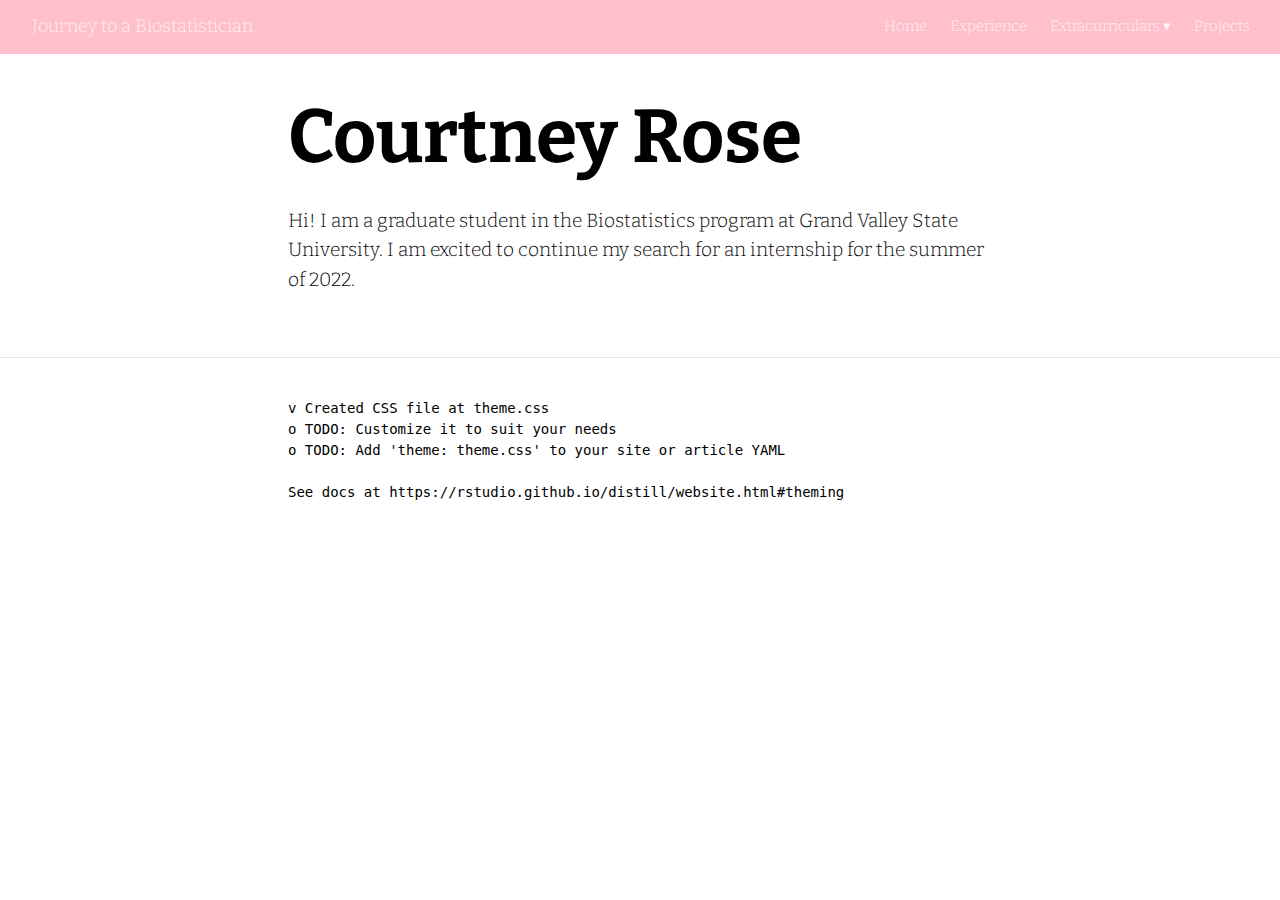
<file: docs/index.html>
<!DOCTYPE html>

<html xmlns="http://www.w3.org/1999/xhtml" lang="" xml:lang="">

<head>
  <meta charset="utf-8"/>
  <meta name="viewport" content="width=device-width, initial-scale=1"/>
  <meta http-equiv="X-UA-Compatible" content="IE=Edge,chrome=1"/>
  <meta name="generator" content="distill" />

  <style type="text/css">
  /* Hide doc at startup (prevent jankiness while JS renders/transforms) */
  body {
    visibility: hidden;
  }
  </style>

 <!--radix_placeholder_import_source-->
 <!--/radix_placeholder_import_source-->

<style type="text/css">code{white-space: pre;}</style>
<style type="text/css" data-origin="pandoc">
pre > code.sourceCode { white-space: pre; position: relative; }
pre > code.sourceCode > span { display: inline-block; line-height: 1.25; }
pre > code.sourceCode > span:empty { height: 1.2em; }
.sourceCode { overflow: visible; }
code.sourceCode > span { color: inherit; text-decoration: inherit; }
div.sourceCode { margin: 1em 0; }
pre.sourceCode { margin: 0; }
@media screen {
div.sourceCode { overflow: auto; }
}
@media print {
pre > code.sourceCode { white-space: pre-wrap; }
pre > code.sourceCode > span { text-indent: -5em; padding-left: 5em; }
}
pre.numberSource code
  { counter-reset: source-line 0; }
pre.numberSource code > span
  { position: relative; left: -4em; counter-increment: source-line; }
pre.numberSource code > span > a:first-child::before
  { content: counter(source-line);
    position: relative; left: -1em; text-align: right; vertical-align: baseline;
    border: none; display: inline-block;
    -webkit-touch-callout: none; -webkit-user-select: none;
    -khtml-user-select: none; -moz-user-select: none;
    -ms-user-select: none; user-select: none;
    padding: 0 4px; width: 4em;
    color: #aaaaaa;
  }
pre.numberSource { margin-left: 3em; border-left: 1px solid #aaaaaa;  padding-left: 4px; }
div.sourceCode
  {   }
@media screen {
pre > code.sourceCode > span > a:first-child::before { text-decoration: underline; }
}
code span.al { color: #ad0000; } /* Alert */
code span.an { color: #5e5e5e; } /* Annotation */
code span.at { color: #20794d; } /* Attribute */
code span.bn { color: #ad0000; } /* BaseN */
code span.bu { } /* BuiltIn */
code span.cf { color: #007ba5; } /* ControlFlow */
code span.ch { color: #20794d; } /* Char */
code span.cn { color: #8f5902; } /* Constant */
code span.co { color: #5e5e5e; } /* Comment */
code span.cv { color: #5e5e5e; font-style: italic; } /* CommentVar */
code span.do { color: #5e5e5e; font-style: italic; } /* Documentation */
code span.dt { color: #ad0000; } /* DataType */
code span.dv { color: #ad0000; } /* DecVal */
code span.er { color: #ad0000; } /* Error */
code span.ex { } /* Extension */
code span.fl { color: #ad0000; } /* Float */
code span.fu { color: #4758ab; } /* Function */
code span.im { } /* Import */
code span.in { color: #5e5e5e; } /* Information */
code span.kw { color: #007ba5; } /* Keyword */
code span.op { color: #5e5e5e; } /* Operator */
code span.ot { color: #007ba5; } /* Other */
code span.pp { color: #ad0000; } /* Preprocessor */
code span.sc { color: #20794d; } /* SpecialChar */
code span.ss { color: #20794d; } /* SpecialString */
code span.st { color: #20794d; } /* String */
code span.va { color: #111111; } /* Variable */
code span.vs { color: #20794d; } /* VerbatimString */
code span.wa { color: #5e5e5e; font-style: italic; } /* Warning */
</style>

  <!--radix_placeholder_meta_tags-->
  <title>Journey to a Biostatistician: Courtney Rose</title>

  <meta property="description" itemprop="description" content="Hi! I am a graduate student in the Biostatistics program at Grand Valley State University. I am excited to continue my search for an internship for the summer of 2022."/>



  <!--  https://developers.facebook.com/docs/sharing/webmasters#markup -->
  <meta property="og:title" content="Journey to a Biostatistician: Courtney Rose"/>
  <meta property="og:type" content="article"/>
  <meta property="og:description" content="Hi! I am a graduate student in the Biostatistics program at Grand Valley State University. I am excited to continue my search for an internship for the summer of 2022."/>
  <meta property="og:locale" content="en_US"/>
  <meta property="og:site_name" content="Journey to a Biostatistician"/>

  <!--  https://dev.twitter.com/cards/types/summary -->
  <meta property="twitter:card" content="summary"/>
  <meta property="twitter:title" content="Journey to a Biostatistician: Courtney Rose"/>
  <meta property="twitter:description" content="Hi! I am a graduate student in the Biostatistics program at Grand Valley State University. I am excited to continue my search for an internship for the summer of 2022."/>

  <!--/radix_placeholder_meta_tags-->
  <!--radix_placeholder_rmarkdown_metadata-->

  <script type="text/json" id="radix-rmarkdown-metadata">
  {"type":"list","attributes":{"names":{"type":"character","attributes":{},"value":["title","description","site"]}},"value":[{"type":"character","attributes":{},"value":["Courtney Rose"]},{"type":"character","attributes":{},"value":["Hi! I am a graduate student in the Biostatistics program at Grand Valley State University. I am excited to continue my search for an internship for the summer of 2022.\n"]},{"type":"character","attributes":{},"value":["distill::distill_website"]}]}
  </script>
  <!--/radix_placeholder_rmarkdown_metadata-->
  <!--radix_placeholder_navigation_in_header-->
  <meta name="distill:offset" content=""/>

  <script type="application/javascript">

    window.headroom_prevent_pin = false;

    window.document.addEventListener("DOMContentLoaded", function (event) {

      // initialize headroom for banner
      var header = $('header').get(0);
      var headerHeight = header.offsetHeight;
      var headroom = new Headroom(header, {
        tolerance: 5,
        onPin : function() {
          if (window.headroom_prevent_pin) {
            window.headroom_prevent_pin = false;
            headroom.unpin();
          }
        }
      });
      headroom.init();
      if(window.location.hash)
        headroom.unpin();
      $(header).addClass('headroom--transition');

      // offset scroll location for banner on hash change
      // (see: https://github.com/WickyNilliams/headroom.js/issues/38)
      window.addEventListener("hashchange", function(event) {
        window.scrollTo(0, window.pageYOffset - (headerHeight + 25));
      });

      // responsive menu
      $('.distill-site-header').each(function(i, val) {
        var topnav = $(this);
        var toggle = topnav.find('.nav-toggle');
        toggle.on('click', function() {
          topnav.toggleClass('responsive');
        });
      });

      // nav dropdowns
      $('.nav-dropbtn').click(function(e) {
        $(this).next('.nav-dropdown-content').toggleClass('nav-dropdown-active');
        $(this).parent().siblings('.nav-dropdown')
           .children('.nav-dropdown-content').removeClass('nav-dropdown-active');
      });
      $("body").click(function(e){
        $('.nav-dropdown-content').removeClass('nav-dropdown-active');
      });
      $(".nav-dropdown").click(function(e){
        e.stopPropagation();
      });
    });
  </script>

  <style type="text/css">

  /* Theme (user-documented overrideables for nav appearance) */

  .distill-site-nav {
    color: rgba(255, 255, 255, 0.8);
    background-color: #0F2E3D;
    font-size: 15px;
    font-weight: 300;
  }

  .distill-site-nav a {
    color: inherit;
    text-decoration: none;
  }

  .distill-site-nav a:hover {
    color: white;
  }

  @media print {
    .distill-site-nav {
      display: none;
    }
  }

  .distill-site-header {

  }

  .distill-site-footer {

  }


  /* Site Header */

  .distill-site-header {
    width: 100%;
    box-sizing: border-box;
    z-index: 3;
  }

  .distill-site-header .nav-left {
    display: inline-block;
    margin-left: 8px;
  }

  @media screen and (max-width: 768px) {
    .distill-site-header .nav-left {
      margin-left: 0;
    }
  }


  .distill-site-header .nav-right {
    float: right;
    margin-right: 8px;
  }

  .distill-site-header a,
  .distill-site-header .title {
    display: inline-block;
    text-align: center;
    padding: 14px 10px 14px 10px;
  }

  .distill-site-header .title {
    font-size: 18px;
    min-width: 150px;
  }

  .distill-site-header .logo {
    padding: 0;
  }

  .distill-site-header .logo img {
    display: none;
    max-height: 20px;
    width: auto;
    margin-bottom: -4px;
  }

  .distill-site-header .nav-image img {
    max-height: 18px;
    width: auto;
    display: inline-block;
    margin-bottom: -3px;
  }



  @media screen and (min-width: 1000px) {
    .distill-site-header .logo img {
      display: inline-block;
    }
    .distill-site-header .nav-left {
      margin-left: 20px;
    }
    .distill-site-header .nav-right {
      margin-right: 20px;
    }
    .distill-site-header .title {
      padding-left: 12px;
    }
  }


  .distill-site-header .nav-toggle {
    display: none;
  }

  .nav-dropdown {
    display: inline-block;
    position: relative;
  }

  .nav-dropdown .nav-dropbtn {
    border: none;
    outline: none;
    color: rgba(255, 255, 255, 0.8);
    padding: 16px 10px;
    background-color: transparent;
    font-family: inherit;
    font-size: inherit;
    font-weight: inherit;
    margin: 0;
    margin-top: 1px;
    z-index: 2;
  }

  .nav-dropdown-content {
    display: none;
    position: absolute;
    background-color: white;
    min-width: 200px;
    border: 1px solid rgba(0,0,0,0.15);
    border-radius: 4px;
    box-shadow: 0px 8px 16px 0px rgba(0,0,0,0.1);
    z-index: 1;
    margin-top: 2px;
    white-space: nowrap;
    padding-top: 4px;
    padding-bottom: 4px;
  }

  .nav-dropdown-content hr {
    margin-top: 4px;
    margin-bottom: 4px;
    border: none;
    border-bottom: 1px solid rgba(0, 0, 0, 0.1);
  }

  .nav-dropdown-active {
    display: block;
  }

  .nav-dropdown-content a, .nav-dropdown-content .nav-dropdown-header {
    color: black;
    padding: 6px 24px;
    text-decoration: none;
    display: block;
    text-align: left;
  }

  .nav-dropdown-content .nav-dropdown-header {
    display: block;
    padding: 5px 24px;
    padding-bottom: 0;
    text-transform: uppercase;
    font-size: 14px;
    color: #999999;
    white-space: nowrap;
  }

  .nav-dropdown:hover .nav-dropbtn {
    color: white;
  }

  .nav-dropdown-content a:hover {
    background-color: #ddd;
    color: black;
  }

  .nav-right .nav-dropdown-content {
    margin-left: -45%;
    right: 0;
  }

  @media screen and (max-width: 768px) {
    .distill-site-header a, .distill-site-header .nav-dropdown  {display: none;}
    .distill-site-header a.nav-toggle {
      float: right;
      display: block;
    }
    .distill-site-header .title {
      margin-left: 0;
    }
    .distill-site-header .nav-right {
      margin-right: 0;
    }
    .distill-site-header {
      overflow: hidden;
    }
    .nav-right .nav-dropdown-content {
      margin-left: 0;
    }
  }


  @media screen and (max-width: 768px) {
    .distill-site-header.responsive {position: relative; min-height: 500px; }
    .distill-site-header.responsive a.nav-toggle {
      position: absolute;
      right: 0;
      top: 0;
    }
    .distill-site-header.responsive a,
    .distill-site-header.responsive .nav-dropdown {
      display: block;
      text-align: left;
    }
    .distill-site-header.responsive .nav-left,
    .distill-site-header.responsive .nav-right {
      width: 100%;
    }
    .distill-site-header.responsive .nav-dropdown {float: none;}
    .distill-site-header.responsive .nav-dropdown-content {position: relative;}
    .distill-site-header.responsive .nav-dropdown .nav-dropbtn {
      display: block;
      width: 100%;
      text-align: left;
    }
  }

  /* Site Footer */

  .distill-site-footer {
    width: 100%;
    overflow: hidden;
    box-sizing: border-box;
    z-index: 3;
    margin-top: 30px;
    padding-top: 30px;
    padding-bottom: 30px;
    text-align: center;
  }

  /* Headroom */

  d-title {
    padding-top: 6rem;
  }

  @media print {
    d-title {
      padding-top: 4rem;
    }
  }

  .headroom {
    z-index: 1000;
    position: fixed;
    top: 0;
    left: 0;
    right: 0;
  }

  .headroom--transition {
    transition: all .4s ease-in-out;
  }

  .headroom--unpinned {
    top: -100px;
  }

  .headroom--pinned {
    top: 0;
  }

  /* adjust viewport for navbar height */
  /* helps vertically center bootstrap (non-distill) content */
  .min-vh-100 {
    min-height: calc(100vh - 100px) !important;
  }

  </style>

  <script src="site_libs/jquery-1.11.3/jquery.min.js"></script>
  <link href="site_libs/font-awesome-5.1.0/css/all.css" rel="stylesheet"/>
  <link href="site_libs/font-awesome-5.1.0/css/v4-shims.css" rel="stylesheet"/>
  <script src="site_libs/headroom-0.9.4/headroom.min.js"></script>
  <script src="site_libs/autocomplete-0.37.1/autocomplete.min.js"></script>
  <script src="site_libs/fuse-6.4.1/fuse.min.js"></script>

  <script type="application/javascript">

  function getMeta(metaName) {
    var metas = document.getElementsByTagName('meta');
    for (let i = 0; i < metas.length; i++) {
      if (metas[i].getAttribute('name') === metaName) {
        return metas[i].getAttribute('content');
      }
    }
    return '';
  }

  function offsetURL(url) {
    var offset = getMeta('distill:offset');
    return offset ? offset + '/' + url : url;
  }

  function createFuseIndex() {

    // create fuse index
    var options = {
      keys: [
        { name: 'title', weight: 20 },
        { name: 'categories', weight: 15 },
        { name: 'description', weight: 10 },
        { name: 'contents', weight: 5 },
      ],
      ignoreLocation: true,
      threshold: 0
    };
    var fuse = new window.Fuse([], options);

    // fetch the main search.json
    return fetch(offsetURL('search.json'))
      .then(function(response) {
        if (response.status == 200) {
          return response.json().then(function(json) {
            // index main articles
            json.articles.forEach(function(article) {
              fuse.add(article);
            });
            // download collections and index their articles
            return Promise.all(json.collections.map(function(collection) {
              return fetch(offsetURL(collection)).then(function(response) {
                if (response.status === 200) {
                  return response.json().then(function(articles) {
                    articles.forEach(function(article) {
                      fuse.add(article);
                    });
                  })
                } else {
                  return Promise.reject(
                    new Error('Unexpected status from search index request: ' +
                              response.status)
                  );
                }
              });
            })).then(function() {
              return fuse;
            });
          });

        } else {
          return Promise.reject(
            new Error('Unexpected status from search index request: ' +
                        response.status)
          );
        }
      });
  }

  window.document.addEventListener("DOMContentLoaded", function (event) {

    // get search element (bail if we don't have one)
    var searchEl = window.document.getElementById('distill-search');
    if (!searchEl)
      return;

    createFuseIndex()
      .then(function(fuse) {

        // make search box visible
        searchEl.classList.remove('hidden');

        // initialize autocomplete
        var options = {
          autoselect: true,
          hint: false,
          minLength: 2,
        };
        window.autocomplete(searchEl, options, [{
          source: function(query, callback) {
            const searchOptions = {
              isCaseSensitive: false,
              shouldSort: true,
              minMatchCharLength: 2,
              limit: 10,
            };
            var results = fuse.search(query, searchOptions);
            callback(results
              .map(function(result) { return result.item; })
            );
          },
          templates: {
            suggestion: function(suggestion) {
              var img = suggestion.preview && Object.keys(suggestion.preview).length > 0
                ? `<img src="${offsetURL(suggestion.preview)}"</img>`
                : '';
              var html = `
                <div class="search-item">
                  <h3>${suggestion.title}</h3>
                  <div class="search-item-description">
                    ${suggestion.description || ''}
                  </div>
                  <div class="search-item-preview">
                    ${img}
                  </div>
                </div>
              `;
              return html;
            }
          }
        }]).on('autocomplete:selected', function(event, suggestion) {
          window.location.href = offsetURL(suggestion.path);
        });
        // remove inline display style on autocompleter (we want to
        // manage responsive display via css)
        $('.algolia-autocomplete').css("display", "");
      })
      .catch(function(error) {
        console.log(error);
      });

  });

  </script>

  <style type="text/css">

  .nav-search {
    font-size: x-small;
  }

  /* Algolioa Autocomplete */

  .algolia-autocomplete {
    display: inline-block;
    margin-left: 10px;
    vertical-align: sub;
    background-color: white;
    color: black;
    padding: 6px;
    padding-top: 8px;
    padding-bottom: 0;
    border-radius: 6px;
    border: 1px #0F2E3D solid;
    width: 180px;
  }


  @media screen and (max-width: 768px) {
    .distill-site-nav .algolia-autocomplete {
      display: none;
      visibility: hidden;
    }
    .distill-site-nav.responsive .algolia-autocomplete {
      display: inline-block;
      visibility: visible;
    }
    .distill-site-nav.responsive .algolia-autocomplete .aa-dropdown-menu {
      margin-left: 0;
      width: 400px;
      max-height: 400px;
    }
  }

  .algolia-autocomplete .aa-input, .algolia-autocomplete .aa-hint {
    width: 90%;
    outline: none;
    border: none;
  }

  .algolia-autocomplete .aa-hint {
    color: #999;
  }
  .algolia-autocomplete .aa-dropdown-menu {
    width: 550px;
    max-height: 70vh;
    overflow-x: visible;
    overflow-y: scroll;
    padding: 5px;
    margin-top: 3px;
    margin-left: -150px;
    background-color: #fff;
    border-radius: 5px;
    border: 1px solid #999;
    border-top: none;
  }

  .algolia-autocomplete .aa-dropdown-menu .aa-suggestion {
    cursor: pointer;
    padding: 5px 4px;
    border-bottom: 1px solid #eee;
  }

  .algolia-autocomplete .aa-dropdown-menu .aa-suggestion:last-of-type {
    border-bottom: none;
    margin-bottom: 2px;
  }

  .algolia-autocomplete .aa-dropdown-menu .aa-suggestion .search-item {
    overflow: hidden;
    font-size: 0.8em;
    line-height: 1.4em;
  }

  .algolia-autocomplete .aa-dropdown-menu .aa-suggestion .search-item h3 {
    font-size: 1rem;
    margin-block-start: 0;
    margin-block-end: 5px;
  }

  .algolia-autocomplete .aa-dropdown-menu .aa-suggestion .search-item-description {
    display: inline-block;
    overflow: hidden;
    height: 2.8em;
    width: 80%;
    margin-right: 4%;
  }

  .algolia-autocomplete .aa-dropdown-menu .aa-suggestion .search-item-preview {
    display: inline-block;
    width: 15%;
  }

  .algolia-autocomplete .aa-dropdown-menu .aa-suggestion .search-item-preview img {
    height: 3em;
    width: auto;
    display: none;
  }

  .algolia-autocomplete .aa-dropdown-menu .aa-suggestion .search-item-preview img[src] {
    display: initial;
  }

  .algolia-autocomplete .aa-dropdown-menu .aa-suggestion.aa-cursor {
    background-color: #eee;
  }
  .algolia-autocomplete .aa-dropdown-menu .aa-suggestion em {
    font-weight: bold;
    font-style: normal;
  }

  </style>


  <!--/radix_placeholder_navigation_in_header-->
  <!--radix_placeholder_distill-->

  <style type="text/css">

  body {
    background-color: white;
  }

  .pandoc-table {
    width: 100%;
  }

  .pandoc-table>caption {
    margin-bottom: 10px;
  }

  .pandoc-table th:not([align]) {
    text-align: left;
  }

  .pagedtable-footer {
    font-size: 15px;
  }

  d-byline .byline {
    grid-template-columns: 2fr 2fr;
  }

  d-byline .byline h3 {
    margin-block-start: 1.5em;
  }

  d-byline .byline .authors-affiliations h3 {
    margin-block-start: 0.5em;
  }

  .authors-affiliations .orcid-id {
    width: 16px;
    height:16px;
    margin-left: 4px;
    margin-right: 4px;
    vertical-align: middle;
    padding-bottom: 2px;
  }

  d-title .dt-tags {
    margin-top: 1em;
    grid-column: text;
  }

  .dt-tags .dt-tag {
    text-decoration: none;
    display: inline-block;
    color: rgba(0,0,0,0.6);
    padding: 0em 0.4em;
    margin-right: 0.5em;
    margin-bottom: 0.4em;
    font-size: 70%;
    border: 1px solid rgba(0,0,0,0.2);
    border-radius: 3px;
    text-transform: uppercase;
    font-weight: 500;
  }

  d-article table.gt_table td,
  d-article table.gt_table th {
    border-bottom: none;
  }

  .html-widget {
    margin-bottom: 2.0em;
  }

  .l-screen-inset {
    padding-right: 16px;
  }

  .l-screen .caption {
    margin-left: 10px;
  }

  .shaded {
    background: rgb(247, 247, 247);
    padding-top: 20px;
    padding-bottom: 20px;
    border-top: 1px solid rgba(0, 0, 0, 0.1);
    border-bottom: 1px solid rgba(0, 0, 0, 0.1);
  }

  .shaded .html-widget {
    margin-bottom: 0;
    border: 1px solid rgba(0, 0, 0, 0.1);
  }

  .shaded .shaded-content {
    background: white;
  }

  .text-output {
    margin-top: 0;
    line-height: 1.5em;
  }

  .hidden {
    display: none !important;
  }

  d-article {
    padding-top: 2.5rem;
    padding-bottom: 30px;
  }

  d-appendix {
    padding-top: 30px;
  }

  d-article>p>img {
    width: 100%;
  }

  d-article h2 {
    margin: 1rem 0 1.5rem 0;
  }

  d-article h3 {
    margin-top: 1.5rem;
  }

  d-article iframe {
    border: 1px solid rgba(0, 0, 0, 0.1);
    margin-bottom: 2.0em;
    width: 100%;
  }

  /* Tweak code blocks */

  d-article div.sourceCode code,
  d-article pre code {
    font-family: Consolas, Monaco, 'Andale Mono', 'Ubuntu Mono', monospace;
  }

  d-article pre,
  d-article div.sourceCode,
  d-article div.sourceCode pre {
    overflow: auto;
  }

  d-article div.sourceCode {
    background-color: white;
  }

  d-article div.sourceCode pre {
    padding-left: 10px;
    font-size: 12px;
    border-left: 2px solid rgba(0,0,0,0.1);
  }

  d-article pre {
    font-size: 12px;
    color: black;
    background: none;
    margin-top: 0;
    text-align: left;
    white-space: pre;
    word-spacing: normal;
    word-break: normal;
    word-wrap: normal;
    line-height: 1.5;

    -moz-tab-size: 4;
    -o-tab-size: 4;
    tab-size: 4;

    -webkit-hyphens: none;
    -moz-hyphens: none;
    -ms-hyphens: none;
    hyphens: none;
  }

  d-article pre a {
    border-bottom: none;
  }

  d-article pre a:hover {
    border-bottom: none;
    text-decoration: underline;
  }

  d-article details {
    grid-column: text;
    margin-bottom: 0.8em;
  }

  @media(min-width: 768px) {

  d-article pre,
  d-article div.sourceCode,
  d-article div.sourceCode pre {
    overflow: visible !important;
  }

  d-article div.sourceCode pre {
    padding-left: 18px;
    font-size: 14px;
  }

  d-article pre {
    font-size: 14px;
  }

  }

  figure img.external {
    background: white;
    border: 1px solid rgba(0, 0, 0, 0.1);
    box-shadow: 0 1px 8px rgba(0, 0, 0, 0.1);
    padding: 18px;
    box-sizing: border-box;
  }

  /* CSS for d-contents */

  .d-contents {
    grid-column: text;
    color: rgba(0,0,0,0.8);
    font-size: 0.9em;
    padding-bottom: 1em;
    margin-bottom: 1em;
    padding-bottom: 0.5em;
    margin-bottom: 1em;
    padding-left: 0.25em;
    justify-self: start;
  }

  @media(min-width: 1000px) {
    .d-contents.d-contents-float {
      height: 0;
      grid-column-start: 1;
      grid-column-end: 4;
      justify-self: center;
      padding-right: 3em;
      padding-left: 2em;
    }
  }

  .d-contents nav h3 {
    font-size: 18px;
    margin-top: 0;
    margin-bottom: 1em;
  }

  .d-contents li {
    list-style-type: none
  }

  .d-contents nav > ul {
    padding-left: 0;
  }

  .d-contents ul {
    padding-left: 1em
  }

  .d-contents nav ul li {
    margin-top: 0.6em;
    margin-bottom: 0.2em;
  }

  .d-contents nav a {
    font-size: 13px;
    border-bottom: none;
    text-decoration: none
    color: rgba(0, 0, 0, 0.8);
  }

  .d-contents nav a:hover {
    text-decoration: underline solid rgba(0, 0, 0, 0.6)
  }

  .d-contents nav > ul > li > a {
    font-weight: 600;
  }

  .d-contents nav > ul > li > ul {
    font-weight: inherit;
  }

  .d-contents nav > ul > li > ul > li {
    margin-top: 0.2em;
  }


  .d-contents nav ul {
    margin-top: 0;
    margin-bottom: 0.25em;
  }

  .d-article-with-toc h2:nth-child(2) {
    margin-top: 0;
  }


  /* Figure */

  .figure {
    position: relative;
    margin-bottom: 2.5em;
    margin-top: 1.5em;
  }

  .figure img {
    width: 100%;
  }

  .figure .caption {
    color: rgba(0, 0, 0, 0.6);
    font-size: 12px;
    line-height: 1.5em;
  }

  .figure img.external {
    background: white;
    border: 1px solid rgba(0, 0, 0, 0.1);
    box-shadow: 0 1px 8px rgba(0, 0, 0, 0.1);
    padding: 18px;
    box-sizing: border-box;
  }

  .figure .caption a {
    color: rgba(0, 0, 0, 0.6);
  }

  .figure .caption b,
  .figure .caption strong, {
    font-weight: 600;
    color: rgba(0, 0, 0, 1.0);
  }

  /* Citations */

  d-article .citation {
    color: inherit;
    cursor: inherit;
  }

  div.hanging-indent{
    margin-left: 1em; text-indent: -1em;
  }

  /* Citation hover box */

  .tippy-box[data-theme~=light-border] {
    background-color: rgba(250, 250, 250, 0.95);
  }

  .tippy-content > p {
    margin-bottom: 0;
    padding: 2px;
  }


  /* Tweak 1000px media break to show more text */

  @media(min-width: 1000px) {
    .base-grid,
    distill-header,
    d-title,
    d-abstract,
    d-article,
    d-appendix,
    distill-appendix,
    d-byline,
    d-footnote-list,
    d-citation-list,
    distill-footer {
      grid-template-columns: [screen-start] 1fr [page-start kicker-start] 80px [middle-start] 50px [text-start kicker-end] 65px 65px 65px 65px 65px 65px 65px 65px [text-end gutter-start] 65px [middle-end] 65px [page-end gutter-end] 1fr [screen-end];
      grid-column-gap: 16px;
    }

    .grid {
      grid-column-gap: 16px;
    }

    d-article {
      font-size: 1.06rem;
      line-height: 1.7em;
    }
    figure .caption, .figure .caption, figure figcaption {
      font-size: 13px;
    }
  }

  @media(min-width: 1180px) {
    .base-grid,
    distill-header,
    d-title,
    d-abstract,
    d-article,
    d-appendix,
    distill-appendix,
    d-byline,
    d-footnote-list,
    d-citation-list,
    distill-footer {
      grid-template-columns: [screen-start] 1fr [page-start kicker-start] 60px [middle-start] 60px [text-start kicker-end] 60px 60px 60px 60px 60px 60px 60px 60px [text-end gutter-start] 60px [middle-end] 60px [page-end gutter-end] 1fr [screen-end];
      grid-column-gap: 32px;
    }

    .grid {
      grid-column-gap: 32px;
    }
  }


  /* Get the citation styles for the appendix (not auto-injected on render since
     we do our own rendering of the citation appendix) */

  d-appendix .citation-appendix,
  .d-appendix .citation-appendix {
    font-size: 11px;
    line-height: 15px;
    border-left: 1px solid rgba(0, 0, 0, 0.1);
    padding-left: 18px;
    border: 1px solid rgba(0,0,0,0.1);
    background: rgba(0, 0, 0, 0.02);
    padding: 10px 18px;
    border-radius: 3px;
    color: rgba(150, 150, 150, 1);
    overflow: hidden;
    margin-top: -12px;
    white-space: pre-wrap;
    word-wrap: break-word;
  }

  /* Include appendix styles here so they can be overridden */

  d-appendix {
    contain: layout style;
    font-size: 0.8em;
    line-height: 1.7em;
    margin-top: 60px;
    margin-bottom: 0;
    border-top: 1px solid rgba(0, 0, 0, 0.1);
    color: rgba(0,0,0,0.5);
    padding-top: 60px;
    padding-bottom: 48px;
  }

  d-appendix h3 {
    grid-column: page-start / text-start;
    font-size: 15px;
    font-weight: 500;
    margin-top: 1em;
    margin-bottom: 0;
    color: rgba(0,0,0,0.65);
  }

  d-appendix h3 + * {
    margin-top: 1em;
  }

  d-appendix ol {
    padding: 0 0 0 15px;
  }

  @media (min-width: 768px) {
    d-appendix ol {
      padding: 0 0 0 30px;
      margin-left: -30px;
    }
  }

  d-appendix li {
    margin-bottom: 1em;
  }

  d-appendix a {
    color: rgba(0, 0, 0, 0.6);
  }

  d-appendix > * {
    grid-column: text;
  }

  d-appendix > d-footnote-list,
  d-appendix > d-citation-list,
  d-appendix > distill-appendix {
    grid-column: screen;
  }

  /* Include footnote styles here so they can be overridden */

  d-footnote-list {
    contain: layout style;
  }

  d-footnote-list > * {
    grid-column: text;
  }

  d-footnote-list a.footnote-backlink {
    color: rgba(0,0,0,0.3);
    padding-left: 0.5em;
  }



  /* Anchor.js */

  .anchorjs-link {
    /*transition: all .25s linear; */
    text-decoration: none;
    border-bottom: none;
  }
  *:hover > .anchorjs-link {
    margin-left: -1.125em !important;
    text-decoration: none;
    border-bottom: none;
  }

  /* Social footer */

  .social_footer {
    margin-top: 30px;
    margin-bottom: 0;
    color: rgba(0,0,0,0.67);
  }

  .disqus-comments {
    margin-right: 30px;
  }

  .disqus-comment-count {
    border-bottom: 1px solid rgba(0, 0, 0, 0.4);
    cursor: pointer;
  }

  #disqus_thread {
    margin-top: 30px;
  }

  .article-sharing a {
    border-bottom: none;
    margin-right: 8px;
  }

  .article-sharing a:hover {
    border-bottom: none;
  }

  .sidebar-section.subscribe {
    font-size: 12px;
    line-height: 1.6em;
  }

  .subscribe p {
    margin-bottom: 0.5em;
  }


  .article-footer .subscribe {
    font-size: 15px;
    margin-top: 45px;
  }


  .sidebar-section.custom {
    font-size: 12px;
    line-height: 1.6em;
  }

  .custom p {
    margin-bottom: 0.5em;
  }

  /* Styles for listing layout (hide title) */
  .layout-listing d-title, .layout-listing .d-title {
    display: none;
  }

  /* Styles for posts lists (not auto-injected) */


  .posts-with-sidebar {
    padding-left: 45px;
    padding-right: 45px;
  }

  .posts-list .description h2,
  .posts-list .description p {
    font-family: -apple-system, BlinkMacSystemFont, "Segoe UI", Roboto, Oxygen, Ubuntu, Cantarell, "Fira Sans", "Droid Sans", "Helvetica Neue", Arial, sans-serif;
  }

  .posts-list .description h2 {
    font-weight: 700;
    border-bottom: none;
    padding-bottom: 0;
  }

  .posts-list h2.post-tag {
    border-bottom: 1px solid rgba(0, 0, 0, 0.2);
    padding-bottom: 12px;
  }
  .posts-list {
    margin-top: 60px;
    margin-bottom: 24px;
  }

  .posts-list .post-preview {
    text-decoration: none;
    overflow: hidden;
    display: block;
    border-bottom: 1px solid rgba(0, 0, 0, 0.1);
    padding: 24px 0;
  }

  .post-preview-last {
    border-bottom: none !important;
  }

  .posts-list .posts-list-caption {
    grid-column: screen;
    font-weight: 400;
  }

  .posts-list .post-preview h2 {
    margin: 0 0 6px 0;
    line-height: 1.2em;
    font-style: normal;
    font-size: 24px;
  }

  .posts-list .post-preview p {
    margin: 0 0 12px 0;
    line-height: 1.4em;
    font-size: 16px;
  }

  .posts-list .post-preview .thumbnail {
    box-sizing: border-box;
    margin-bottom: 24px;
    position: relative;
    max-width: 500px;
  }
  .posts-list .post-preview img {
    width: 100%;
    display: block;
  }

  .posts-list .metadata {
    font-size: 12px;
    line-height: 1.4em;
    margin-bottom: 18px;
  }

  .posts-list .metadata > * {
    display: inline-block;
  }

  .posts-list .metadata .publishedDate {
    margin-right: 2em;
  }

  .posts-list .metadata .dt-authors {
    display: block;
    margin-top: 0.3em;
    margin-right: 2em;
  }

  .posts-list .dt-tags {
    display: block;
    line-height: 1em;
  }

  .posts-list .dt-tags .dt-tag {
    display: inline-block;
    color: rgba(0,0,0,0.6);
    padding: 0.3em 0.4em;
    margin-right: 0.2em;
    margin-bottom: 0.4em;
    font-size: 60%;
    border: 1px solid rgba(0,0,0,0.2);
    border-radius: 3px;
    text-transform: uppercase;
    font-weight: 500;
  }

  .posts-list img {
    opacity: 1;
  }

  .posts-list img[data-src] {
    opacity: 0;
  }

  .posts-more {
    clear: both;
  }


  .posts-sidebar {
    font-size: 16px;
  }

  .posts-sidebar h3 {
    font-size: 16px;
    margin-top: 0;
    margin-bottom: 0.5em;
    font-weight: 400;
    text-transform: uppercase;
  }

  .sidebar-section {
    margin-bottom: 30px;
  }

  .categories ul {
    list-style-type: none;
    margin: 0;
    padding: 0;
  }

  .categories li {
    color: rgba(0, 0, 0, 0.8);
    margin-bottom: 0;
  }

  .categories li>a {
    border-bottom: none;
  }

  .categories li>a:hover {
    border-bottom: 1px solid rgba(0, 0, 0, 0.4);
  }

  .categories .active {
    font-weight: 600;
  }

  .categories .category-count {
    color: rgba(0, 0, 0, 0.4);
  }


  @media(min-width: 768px) {
    .posts-list .post-preview h2 {
      font-size: 26px;
    }
    .posts-list .post-preview .thumbnail {
      float: right;
      width: 30%;
      margin-bottom: 0;
    }
    .posts-list .post-preview .description {
      float: left;
      width: 45%;
    }
    .posts-list .post-preview .metadata {
      float: left;
      width: 20%;
      margin-top: 8px;
    }
    .posts-list .post-preview p {
      margin: 0 0 12px 0;
      line-height: 1.5em;
      font-size: 16px;
    }
    .posts-with-sidebar .posts-list {
      float: left;
      width: 75%;
    }
    .posts-with-sidebar .posts-sidebar {
      float: right;
      width: 20%;
      margin-top: 60px;
      padding-top: 24px;
      padding-bottom: 24px;
    }
  }


  /* Improve display for browsers without grid (IE/Edge <= 15) */

  .downlevel {
    line-height: 1.6em;
    font-family: -apple-system, BlinkMacSystemFont, "Segoe UI", Roboto, Oxygen, Ubuntu, Cantarell, "Fira Sans", "Droid Sans", "Helvetica Neue", Arial, sans-serif;
    margin: 0;
  }

  .downlevel .d-title {
    padding-top: 6rem;
    padding-bottom: 1.5rem;
  }

  .downlevel .d-title h1 {
    font-size: 50px;
    font-weight: 700;
    line-height: 1.1em;
    margin: 0 0 0.5rem;
  }

  .downlevel .d-title p {
    font-weight: 300;
    font-size: 1.2rem;
    line-height: 1.55em;
    margin-top: 0;
  }

  .downlevel .d-byline {
    padding-top: 0.8em;
    padding-bottom: 0.8em;
    font-size: 0.8rem;
    line-height: 1.8em;
  }

  .downlevel .section-separator {
    border: none;
    border-top: 1px solid rgba(0, 0, 0, 0.1);
  }

  .downlevel .d-article {
    font-size: 1.06rem;
    line-height: 1.7em;
    padding-top: 1rem;
    padding-bottom: 2rem;
  }


  .downlevel .d-appendix {
    padding-left: 0;
    padding-right: 0;
    max-width: none;
    font-size: 0.8em;
    line-height: 1.7em;
    margin-bottom: 0;
    color: rgba(0,0,0,0.5);
    padding-top: 40px;
    padding-bottom: 48px;
  }

  .downlevel .footnotes ol {
    padding-left: 13px;
  }

  .downlevel .base-grid,
  .downlevel .distill-header,
  .downlevel .d-title,
  .downlevel .d-abstract,
  .downlevel .d-article,
  .downlevel .d-appendix,
  .downlevel .distill-appendix,
  .downlevel .d-byline,
  .downlevel .d-footnote-list,
  .downlevel .d-citation-list,
  .downlevel .distill-footer,
  .downlevel .appendix-bottom,
  .downlevel .posts-container {
    padding-left: 40px;
    padding-right: 40px;
  }

  @media(min-width: 768px) {
    .downlevel .base-grid,
    .downlevel .distill-header,
    .downlevel .d-title,
    .downlevel .d-abstract,
    .downlevel .d-article,
    .downlevel .d-appendix,
    .downlevel .distill-appendix,
    .downlevel .d-byline,
    .downlevel .d-footnote-list,
    .downlevel .d-citation-list,
    .downlevel .distill-footer,
    .downlevel .appendix-bottom,
    .downlevel .posts-container {
    padding-left: 150px;
    padding-right: 150px;
    max-width: 900px;
  }
  }

  .downlevel pre code {
    display: block;
    border-left: 2px solid rgba(0, 0, 0, .1);
    padding: 0 0 0 20px;
    font-size: 14px;
  }

  .downlevel code, .downlevel pre {
    color: black;
    background: none;
    font-family: Consolas, Monaco, 'Andale Mono', 'Ubuntu Mono', monospace;
    text-align: left;
    white-space: pre;
    word-spacing: normal;
    word-break: normal;
    word-wrap: normal;
    line-height: 1.5;

    -moz-tab-size: 4;
    -o-tab-size: 4;
    tab-size: 4;

    -webkit-hyphens: none;
    -moz-hyphens: none;
    -ms-hyphens: none;
    hyphens: none;
  }

  .downlevel .posts-list .post-preview {
    color: inherit;
  }



  </style>

  <script type="application/javascript">

  function is_downlevel_browser() {
    if (bowser.isUnsupportedBrowser({ msie: "12", msedge: "16"},
                                   window.navigator.userAgent)) {
      return true;
    } else {
      return window.load_distill_framework === undefined;
    }
  }

  // show body when load is complete
  function on_load_complete() {

    // add anchors
    if (window.anchors) {
      window.anchors.options.placement = 'left';
      window.anchors.add('d-article > h2, d-article > h3, d-article > h4, d-article > h5');
    }


    // set body to visible
    document.body.style.visibility = 'visible';

    // force redraw for leaflet widgets
    if (window.HTMLWidgets) {
      var maps = window.HTMLWidgets.findAll(".leaflet");
      $.each(maps, function(i, el) {
        var map = this.getMap();
        map.invalidateSize();
        map.eachLayer(function(layer) {
          if (layer instanceof L.TileLayer)
            layer.redraw();
        });
      });
    }

    // trigger 'shown' so htmlwidgets resize
    $('d-article').trigger('shown');
  }

  function init_distill() {

    init_common();

    // create front matter
    var front_matter = $('<d-front-matter></d-front-matter>');
    $('#distill-front-matter').wrap(front_matter);

    // create d-title
    $('.d-title').changeElementType('d-title');

    // create d-byline
    var byline = $('<d-byline></d-byline>');
    $('.d-byline').replaceWith(byline);

    // create d-article
    var article = $('<d-article></d-article>');
    $('.d-article').wrap(article).children().unwrap();

    // move posts container into article
    $('.posts-container').appendTo($('d-article'));

    // create d-appendix
    $('.d-appendix').changeElementType('d-appendix');

    // flag indicating that we have appendix items
    var appendix = $('.appendix-bottom').children('h3').length > 0;

    // replace footnotes with <d-footnote>
    $('.footnote-ref').each(function(i, val) {
      appendix = true;
      var href = $(this).attr('href');
      var id = href.replace('#', '');
      var fn = $('#' + id);
      var fn_p = $('#' + id + '>p');
      fn_p.find('.footnote-back').remove();
      var text = fn_p.html();
      var dtfn = $('<d-footnote></d-footnote>');
      dtfn.html(text);
      $(this).replaceWith(dtfn);
    });
    // remove footnotes
    $('.footnotes').remove();

    // move refs into #references-listing
    $('#references-listing').replaceWith($('#refs'));

    $('h1.appendix, h2.appendix').each(function(i, val) {
      $(this).changeElementType('h3');
    });
    $('h3.appendix').each(function(i, val) {
      var id = $(this).attr('id');
      $('.d-contents a[href="#' + id + '"]').parent().remove();
      appendix = true;
      $(this).nextUntil($('h1, h2, h3')).addBack().appendTo($('d-appendix'));
    });

    // show d-appendix if we have appendix content
    $("d-appendix").css('display', appendix ? 'grid' : 'none');

    // localize layout chunks to just output
    $('.layout-chunk').each(function(i, val) {

      // capture layout
      var layout = $(this).attr('data-layout');

      // apply layout to markdown level block elements
      var elements = $(this).children().not('details, div.sourceCode, pre, script');
      elements.each(function(i, el) {
        var layout_div = $('<div class="' + layout + '"></div>');
        if (layout_div.hasClass('shaded')) {
          var shaded_content = $('<div class="shaded-content"></div>');
          $(this).wrap(shaded_content);
          $(this).parent().wrap(layout_div);
        } else {
          $(this).wrap(layout_div);
        }
      });


      // unwrap the layout-chunk div
      $(this).children().unwrap();
    });

    // remove code block used to force  highlighting css
    $('.distill-force-highlighting-css').parent().remove();

    // remove empty line numbers inserted by pandoc when using a
    // custom syntax highlighting theme
    $('code.sourceCode a:empty').remove();

    // load distill framework
    load_distill_framework();

    // wait for window.distillRunlevel == 4 to do post processing
    function distill_post_process() {

      if (!window.distillRunlevel || window.distillRunlevel < 4)
        return;

      // hide author/affiliations entirely if we have no authors
      var front_matter = JSON.parse($("#distill-front-matter").html());
      var have_authors = front_matter.authors && front_matter.authors.length > 0;
      if (!have_authors)
        $('d-byline').addClass('hidden');

      // article with toc class
      $('.d-contents').parent().addClass('d-article-with-toc');

      // strip links that point to #
      $('.authors-affiliations').find('a[href="#"]').removeAttr('href');

      // add orcid ids
      $('.authors-affiliations').find('.author').each(function(i, el) {
        var orcid_id = front_matter.authors[i].orcidID;
        if (orcid_id) {
          var a = $('<a></a>');
          a.attr('href', 'https://orcid.org/' + orcid_id);
          var img = $('<img></img>');
          img.addClass('orcid-id');
          img.attr('alt', 'ORCID ID');
          img.attr('src','[data-uri]');
          a.append(img);
          $(this).append(a);
        }
      });

      // hide elements of author/affiliations grid that have no value
      function hide_byline_column(caption) {
        $('d-byline').find('h3:contains("' + caption + '")').parent().css('visibility', 'hidden');
      }

      // affiliations
      var have_affiliations = false;
      for (var i = 0; i<front_matter.authors.length; ++i) {
        var author = front_matter.authors[i];
        if (author.affiliation !== "&nbsp;") {
          have_affiliations = true;
          break;
        }
      }
      if (!have_affiliations)
        $('d-byline').find('h3:contains("Affiliations")').css('visibility', 'hidden');

      // published date
      if (!front_matter.publishedDate)
        hide_byline_column("Published");

      // document object identifier
      var doi = $('d-byline').find('h3:contains("DOI")');
      var doi_p = doi.next().empty();
      if (!front_matter.doi) {
        // if we have a citation and valid citationText then link to that
        if ($('#citation').length > 0 && front_matter.citationText) {
          doi.html('Citation');
          $('<a href="#citation"></a>')
            .text(front_matter.citationText)
            .appendTo(doi_p);
        } else {
          hide_byline_column("DOI");
        }
      } else {
        $('<a></a>')
           .attr('href', "https://doi.org/" + front_matter.doi)
           .html(front_matter.doi)
           .appendTo(doi_p);
      }

       // change plural form of authors/affiliations
      if (front_matter.authors.length === 1) {
        var grid = $('.authors-affiliations');
        grid.children('h3:contains("Authors")').text('Author');
        grid.children('h3:contains("Affiliations")').text('Affiliation');
      }

      // remove d-appendix and d-footnote-list local styles
      $('d-appendix > style:first-child').remove();
      $('d-footnote-list > style:first-child').remove();

      // move appendix-bottom entries to the bottom
      $('.appendix-bottom').appendTo('d-appendix').children().unwrap();
      $('.appendix-bottom').remove();

      // hoverable references
      $('span.citation[data-cites]').each(function() {
        var refHtml = $('#ref-' + $(this).attr('data-cites')).html();
        window.tippy(this, {
          allowHTML: true,
          content: refHtml,
          maxWidth: 500,
          interactive: true,
          interactiveBorder: 10,
          theme: 'light-border',
          placement: 'bottom-start'
        });
      });

      // clear polling timer
      clearInterval(tid);

      // show body now that everything is ready
      on_load_complete();
    }

    var tid = setInterval(distill_post_process, 50);
    distill_post_process();

  }

  function init_downlevel() {

    init_common();

     // insert hr after d-title
    $('.d-title').after($('<hr class="section-separator"/>'));

    // check if we have authors
    var front_matter = JSON.parse($("#distill-front-matter").html());
    var have_authors = front_matter.authors && front_matter.authors.length > 0;

    // manage byline/border
    if (!have_authors)
      $('.d-byline').remove();
    $('.d-byline').after($('<hr class="section-separator"/>'));
    $('.d-byline a').remove();

    // remove toc
    $('.d-contents').remove();

    // move appendix elements
    $('h1.appendix, h2.appendix').each(function(i, val) {
      $(this).changeElementType('h3');
    });
    $('h3.appendix').each(function(i, val) {
      $(this).nextUntil($('h1, h2, h3')).addBack().appendTo($('.d-appendix'));
    });


    // inject headers into references and footnotes
    var refs_header = $('<h3></h3>');
    refs_header.text('References');
    $('#refs').prepend(refs_header);

    var footnotes_header = $('<h3></h3');
    footnotes_header.text('Footnotes');
    $('.footnotes').children('hr').first().replaceWith(footnotes_header);

    // move appendix-bottom entries to the bottom
    $('.appendix-bottom').appendTo('.d-appendix').children().unwrap();
    $('.appendix-bottom').remove();

    // remove appendix if it's empty
    if ($('.d-appendix').children().length === 0)
      $('.d-appendix').remove();

    // prepend separator above appendix
    $('.d-appendix').before($('<hr class="section-separator" style="clear: both"/>'));

    // trim code
    $('pre>code').each(function(i, val) {
      $(this).html($.trim($(this).html()));
    });

    // move posts-container right before article
    $('.posts-container').insertBefore($('.d-article'));

    $('body').addClass('downlevel');

    on_load_complete();
  }


  function init_common() {

    // jquery plugin to change element types
    (function($) {
      $.fn.changeElementType = function(newType) {
        var attrs = {};

        $.each(this[0].attributes, function(idx, attr) {
          attrs[attr.nodeName] = attr.nodeValue;
        });

        this.replaceWith(function() {
          return $("<" + newType + "/>", attrs).append($(this).contents());
        });
      };
    })(jQuery);

    // prevent underline for linked images
    $('a > img').parent().css({'border-bottom' : 'none'});

    // mark non-body figures created by knitr chunks as 100% width
    $('.layout-chunk').each(function(i, val) {
      var figures = $(this).find('img, .html-widget');
      if ($(this).attr('data-layout') !== "l-body") {
        figures.css('width', '100%');
      } else {
        figures.css('max-width', '100%');
        figures.filter("[width]").each(function(i, val) {
          var fig = $(this);
          fig.css('width', fig.attr('width') + 'px');
        });

      }
    });

    // auto-append index.html to post-preview links in file: protocol
    // and in rstudio ide preview
    $('.post-preview').each(function(i, val) {
      if (window.location.protocol === "file:")
        $(this).attr('href', $(this).attr('href') + "index.html");
    });

    // get rid of index.html references in header
    if (window.location.protocol !== "file:") {
      $('.distill-site-header a[href]').each(function(i,val) {
        $(this).attr('href', $(this).attr('href').replace("index.html", "./"));
      });
    }

    // add class to pandoc style tables
    $('tr.header').parent('thead').parent('table').addClass('pandoc-table');
    $('.kable-table').children('table').addClass('pandoc-table');

    // add figcaption style to table captions
    $('caption').parent('table').addClass("figcaption");

    // initialize posts list
    if (window.init_posts_list)
      window.init_posts_list();

    // implmement disqus comment link
    $('.disqus-comment-count').click(function() {
      window.headroom_prevent_pin = true;
      $('#disqus_thread').toggleClass('hidden');
      if (!$('#disqus_thread').hasClass('hidden')) {
        var offset = $(this).offset();
        $(window).resize();
        $('html, body').animate({
          scrollTop: offset.top - 35
        });
      }
    });
  }

  document.addEventListener('DOMContentLoaded', function() {
    if (is_downlevel_browser())
      init_downlevel();
    else
      window.addEventListener('WebComponentsReady', init_distill);
  });

  </script>

  <style type="text/css">
  /* base variables */

  /* Edit the CSS properties in this file to create a custom
     Distill theme. Only edit values in the right column
     for each row; values shown are the CSS defaults.
     To return any property to the default,
     you may set its value to: unset
     All rows must end with a semi-colon.                      */

  /* Optional: embed custom fonts here with `@import`          */
  /* This must remain at the top of this file.                 */



  html {
    /*-- Main font sizes --*/
    --title-size:      50px;
    --body-size:       1.06rem;
    --code-size:       14px;
    --aside-size:      12px;
    --fig-cap-size:    13px;
    /*-- Main font colors --*/
    --title-color:     #000000;
    --header-color:    rgba(0, 0, 0, 0.8);
    --body-color:      rgba(0, 0, 0, 0.8);
    --aside-color:     rgba(0, 0, 0, 0.6);
    --fig-cap-color:   rgba(0, 0, 0, 0.6);
    /*-- Specify custom fonts ~~~ must be imported above   --*/
    --heading-font:    sans-serif;
    --mono-font:       monospace;
    --body-font:       sans-serif;
    --navbar-font:     sans-serif;  /* websites + blogs only */
  }

  /*-- ARTICLE METADATA --*/
  d-byline {
    --heading-size:    0.6rem;
    --heading-color:   rgba(0, 0, 0, 0.5);
    --body-size:       0.8rem;
    --body-color:      rgba(0, 0, 0, 0.8);
  }

  /*-- ARTICLE TABLE OF CONTENTS --*/
  .d-contents {
    --heading-size:    18px;
    --contents-size:   13px;
  }

  /*-- ARTICLE APPENDIX --*/
  d-appendix {
    --heading-size:    15px;
    --heading-color:   rgba(0, 0, 0, 0.65);
    --text-size:       0.8em;
    --text-color:      rgba(0, 0, 0, 0.5);
  }

  /*-- WEBSITE HEADER + FOOTER --*/
  /* These properties only apply to Distill sites and blogs  */

  .distill-site-header {
    --title-size:       18px;
    --text-color:       rgba(255, 255, 255, 0.8);
    --text-size:        15px;
    --hover-color:      white;
    --bkgd-color:       #0F2E3D;
  }

  .distill-site-footer {
    --text-color:       rgba(255, 255, 255, 0.8);
    --text-size:        15px;
    --hover-color:      white;
    --bkgd-color:       #0F2E3D;
  }

  /*-- Additional custom styles --*/
  /* Add any additional CSS rules below                      */
  </style>
  <style type="text/css">
  /* base variables */

  /* Edit the CSS properties in this file to create a custom
     Distill theme. Only edit values in the right column
     for each row; values shown are the CSS defaults.
     To return any property to the default,
     you may set its value to: unset
     All rows must end with a semi-colon.                      */

  /* Optional: embed custom fonts here with `@import`          */
  /* This must remain at the top of this file.                 */
  @import url('https://fonts.googleapis.com/css2?family=Amiri');
  @import url('https://fonts.googleapis.com/css2?family=Bitter');
  @import url('https://fonts.googleapis.com/css2?family=DM+Mono');


  html {
    /*-- Main font sizes --*/
    --title-size:      75px;
    --body-size:       1.06rem;
    --code-size:       14px;
    --aside-size:      12px;
    --fig-cap-size:    13px;
    /*-- Main font colors --*/
    --title-color:     #000000;
    --header-color:    rgba(0, 0, 0, 0.8);
    --body-color:      rgba(0, 0, 0, 0.8);
    --aside-color:     rgba(0, 0, 0, 0.6);
    --fig-cap-color:   rgba(0, 0, 0, 0.6);
    /*-- Specify custom fonts ~~~ must be imported above   --*/
    --heading-font:    Bitter;
    --mono-font:       monospace;
    --body-font:       Bitter;
    --navbar-font:     Bitter;  /* websites + blogs only */
  }

  /*-- ARTICLE METADATA --*/
  d-byline {
    --heading-size:    0.6rem;
    --heading-color:   unset;
    --body-size:       0.8rem;
    --body-color:      rgba(0, 0, 0, 0.8);
  }

  /*-- ARTICLE TABLE OF CONTENTS --*/
  .d-contents {
    --heading-size:    18px;
    --contents-size:   13px;
  }

  /*-- ARTICLE APPENDIX --*/
  d-appendix {
    --heading-size:    15px;
    --heading-color:   rgba(0, 0, 0, 0.65);
    --text-size:       0.8em;
    --text-color:      rgba(0, 0, 0, 0.5);
  }

  /*-- WEBSITE HEADER + FOOTER --*/
  /* These properties only apply to Distill sites and blogs  */

  .distill-site-header {
    --title-size:       18px;
    --text-color:       rgba(255, 255, 255, 0.8);
    --text-size:        15px;
    --hover-color:      black;
    --bkgd-color:       pink;
  }

  .distill-site-footer {
    --text-color:       rgba(255, 255, 255, 0.8);
    --text-size:        15px;
    --hover-color:      black;
    --bkgd-color:       pink;
  }

  /*-- Additional custom styles --*/
  /* Add any additional CSS rules below                      */
  </style>
  <style type="text/css">
  /* base style */

  /* FONT FAMILIES */

  :root {
    --heading-default: -apple-system, BlinkMacSystemFont, "Segoe UI", Roboto, Oxygen, Ubuntu, Cantarell, "Fira Sans", "Droid Sans", "Helvetica Neue", Arial, sans-serif;
    --mono-default: Consolas, Monaco, 'Andale Mono', 'Ubuntu Mono', monospace;
    --body-default: -apple-system, BlinkMacSystemFont, "Segoe UI", Roboto, Oxygen, Ubuntu, Cantarell, "Fira Sans", "Droid Sans", "Helvetica Neue", Arial, sans-serif;
  }

  body,
  .posts-list .post-preview p,
  .posts-list .description p {
    font-family: var(--body-font), var(--body-default);
  }

  h1, h2, h3, h4, h5, h6,
  .posts-list .post-preview h2,
  .posts-list .description h2 {
    font-family: var(--heading-font), var(--heading-default);
  }

  d-article div.sourceCode code,
  d-article pre code {
    font-family: var(--mono-font), var(--mono-default);
  }


  /*-- TITLE --*/
  d-title h1,
  .posts-list > h1 {
    color: var(--title-color, black);
  }

  d-title h1 {
    font-size: var(--title-size, 50px);
  }

  /*-- HEADERS --*/
  d-article h1,
  d-article h2,
  d-article h3,
  d-article h4,
  d-article h5,
  d-article h6 {
    color: var(--header-color, rgba(0, 0, 0, 0.8));
  }

  /*-- BODY --*/
  d-article > p,  /* only text inside of <p> tags */
  d-article > ul, /* lists */
  d-article > ol {
    color: var(--body-color, rgba(0, 0, 0, 0.8));
    font-size: var(--body-size, 1.06rem);
  }


  /*-- CODE --*/
  d-article div.sourceCode code,
  d-article pre code {
    font-size: var(--code-size, 14px);
  }

  /*-- ASIDE --*/
  d-article aside {
    font-size: var(--aside-size, 12px);
    color: var(--aside-color, rgba(0, 0, 0, 0.6));
  }

  /*-- FIGURE CAPTIONS --*/
  figure .caption,
  figure figcaption,
  .figure .caption {
    font-size: var(--fig-cap-size, 13px);
    color: var(--fig-cap-color, rgba(0, 0, 0, 0.6));
  }

  /*-- METADATA --*/
  d-byline h3 {
    font-size: var(--heading-size, 0.6rem);
    color: var(--heading-color, rgba(0, 0, 0, 0.5));
  }

  d-byline {
    font-size: var(--body-size, 0.8rem);
    color: var(--body-color, rgba(0, 0, 0, 0.8));
  }

  d-byline a,
  d-article d-byline a {
    color: var(--body-color, rgba(0, 0, 0, 0.8));
  }

  /*-- TABLE OF CONTENTS --*/
  .d-contents nav h3 {
    font-size: var(--heading-size, 18px);
  }

  .d-contents nav a {
    font-size: var(--contents-size, 13px);
  }

  /*-- APPENDIX --*/
  d-appendix h3 {
    font-size: var(--heading-size, 15px);
    color: var(--heading-color, rgba(0, 0, 0, 0.65));
  }

  d-appendix {
    font-size: var(--text-size, 0.8em);
    color: var(--text-color, rgba(0, 0, 0, 0.5));
  }

  d-appendix d-footnote-list a.footnote-backlink {
    color: var(--text-color, rgba(0, 0, 0, 0.5));
  }

  /*-- WEBSITE HEADER + FOOTER --*/
  .distill-site-header .title {
    font-size: var(--title-size, 18px);
    font-family: var(--navbar-font), var(--heading-default);
  }

  .distill-site-header a,
  .nav-dropdown .nav-dropbtn {
    font-family: var(--navbar-font), var(--heading-default);
  }

  .nav-dropdown .nav-dropbtn {
    color: var(--text-color, rgba(255, 255, 255, 0.8));
    font-size: var(--text-size, 15px);
  }

  .distill-site-header a:hover,
  .nav-dropdown:hover .nav-dropbtn {
    color: var(--hover-color, white);
  }

  .distill-site-header {
    font-size: var(--text-size, 15px);
    color: var(--text-color, rgba(255, 255, 255, 0.8));
    background-color: var(--bkgd-color, #0F2E3D);
  }

  .distill-site-footer {
    font-size: var(--text-size, 15px);
    color: var(--text-color, rgba(255, 255, 255, 0.8));
    background-color: var(--bkgd-color, #0F2E3D);
  }

  .distill-site-footer a:hover {
    color: var(--hover-color, white);
  }</style>
  <!--/radix_placeholder_distill-->
  <script src="site_libs/header-attrs-2.9/header-attrs.js"></script>
  <script src="site_libs/popper-2.6.0/popper.min.js"></script>
  <link href="site_libs/tippy-6.2.7/tippy.css" rel="stylesheet" />
  <link href="site_libs/tippy-6.2.7/tippy-light-border.css" rel="stylesheet" />
  <script src="site_libs/tippy-6.2.7/tippy.umd.min.js"></script>
  <script src="site_libs/anchor-4.2.2/anchor.min.js"></script>
  <script src="site_libs/bowser-1.9.3/bowser.min.js"></script>
  <script src="site_libs/webcomponents-2.0.0/webcomponents.js"></script>
  <script src="site_libs/distill-2.2.21/template.v2.js"></script>
  <!--radix_placeholder_site_in_header-->
  <!--/radix_placeholder_site_in_header-->


</head>

<body>

<!--radix_placeholder_front_matter-->

<script id="distill-front-matter" type="text/json">
{"title":"Courtney Rose","description":"Hi! I am a graduate student in the Biostatistics program at Grand Valley State University. I am excited to continue my search for an internship for the summer of 2022.","authors":[]}
</script>

<!--/radix_placeholder_front_matter-->
<!--radix_placeholder_navigation_before_body-->
<header class="header header--fixed" role="banner">
<nav class="distill-site-nav distill-site-header">
<div class="nav-left">
<a href="index.html" class="title">Journey to a Biostatistician</a>
</div>
<div class="nav-right">
<a href="index.html">Home</a>
<a href="experience.html">Experience</a>
<div class="nav-dropdown">
<button class="nav-dropbtn">
Extracurriculars
 
<span class="down-arrow">&#x25BE;</span>
</button>
<div class="nav-dropdown-content">
<a href="school_related.html">School related</a>
<a href="outside.html">Non school related</a>
</div>
</div>
<a href="projects.html">Projects</a>
<a href="javascript:void(0);" class="nav-toggle">&#9776;</a>
</div>
</nav>
</header>
<!--/radix_placeholder_navigation_before_body-->
<!--radix_placeholder_site_before_body-->
<!--/radix_placeholder_site_before_body-->

<div class="d-title">
<h1>Courtney Rose</h1>
<!--radix_placeholder_categories-->
<!--/radix_placeholder_categories-->
<p><p>Hi! I am a graduate student in the Biostatistics program at Grand Valley State University. I am excited to continue my search for an internship for the summer of 2022.</p></p>
</div>


<div class="d-article">
<div class="layout-chunk" data-layout="l-body">
<pre><code>v Created CSS file at theme.css 
o TODO: Customize it to suit your needs 
o TODO: Add &#39;theme: theme.css&#39; to your site or article YAML
 
See docs at https://rstudio.github.io/distill/website.html#theming</code></pre>
</div>
<div class="sourceCode" id="cb2"><pre class="sourceCode r distill-force-highlighting-css"><code class="sourceCode r"></code></pre></div>
<!--radix_placeholder_article_footer-->
<!--/radix_placeholder_article_footer-->
</div>

<div class="d-appendix">
</div>


<!--radix_placeholder_site_after_body-->
<!--/radix_placeholder_site_after_body-->
<!--radix_placeholder_appendices-->
<div class="appendix-bottom"></div>
<!--/radix_placeholder_appendices-->
<!--radix_placeholder_navigation_after_body-->
<!--/radix_placeholder_navigation_after_body-->

</body>

</html>
</file>
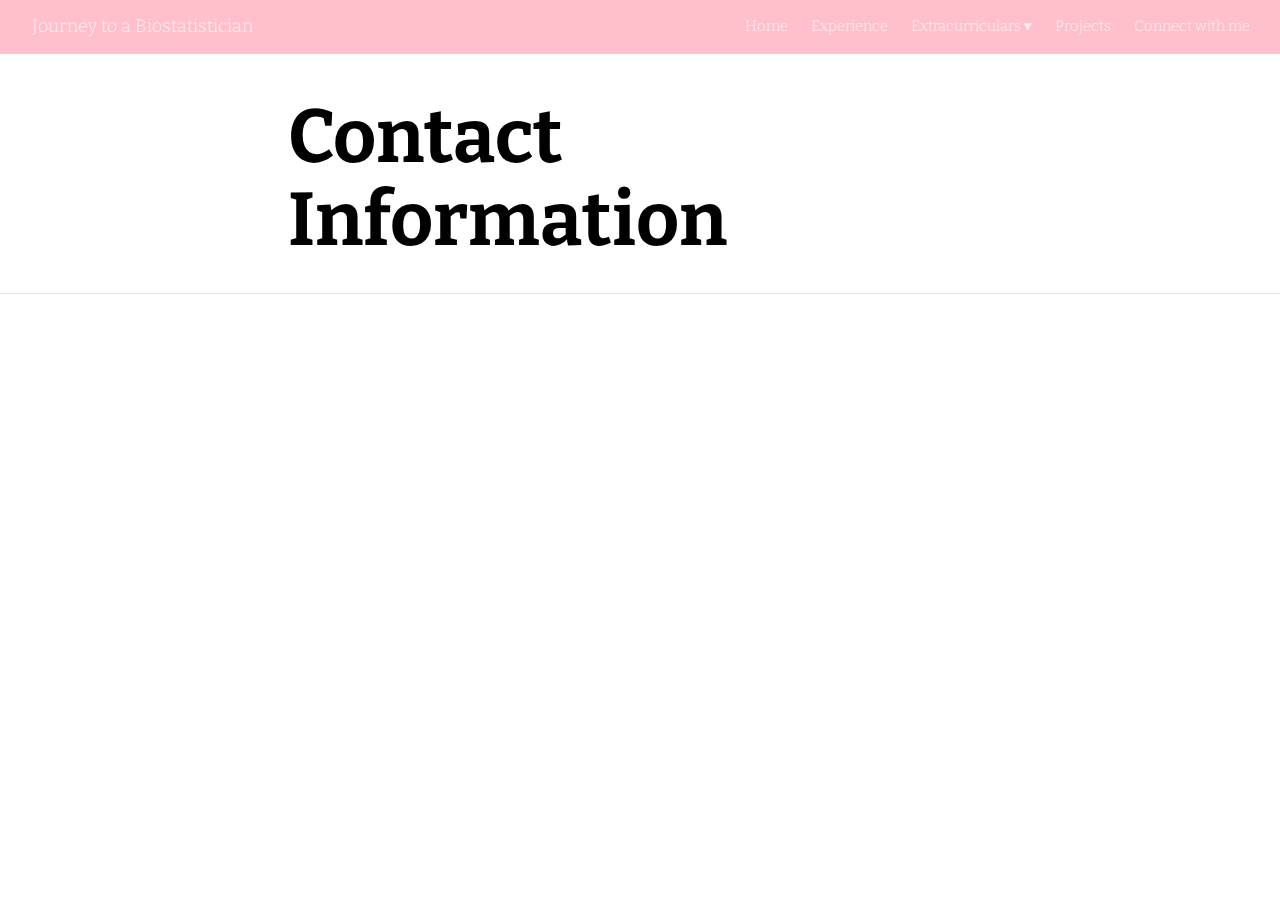
<file: docs/about.html>
<!DOCTYPE html>

<html xmlns="http://www.w3.org/1999/xhtml" lang="" xml:lang="">

<head>
  <meta charset="utf-8"/>
  <meta name="viewport" content="width=device-width, initial-scale=1"/>
  <meta http-equiv="X-UA-Compatible" content="IE=Edge,chrome=1"/>
  <meta name="generator" content="distill" />

  <style type="text/css">
  /* Hide doc at startup (prevent jankiness while JS renders/transforms) */
  body {
    visibility: hidden;
  }
  </style>

 <!--radix_placeholder_import_source-->
 <!--/radix_placeholder_import_source-->

<style type="text/css">code{white-space: pre;}</style>
<style type="text/css" data-origin="pandoc">
pre > code.sourceCode { white-space: pre; position: relative; }
pre > code.sourceCode > span { display: inline-block; line-height: 1.25; }
pre > code.sourceCode > span:empty { height: 1.2em; }
.sourceCode { overflow: visible; }
code.sourceCode > span { color: inherit; text-decoration: inherit; }
div.sourceCode { margin: 1em 0; }
pre.sourceCode { margin: 0; }
@media screen {
div.sourceCode { overflow: auto; }
}
@media print {
pre > code.sourceCode { white-space: pre-wrap; }
pre > code.sourceCode > span { text-indent: -5em; padding-left: 5em; }
}
pre.numberSource code
  { counter-reset: source-line 0; }
pre.numberSource code > span
  { position: relative; left: -4em; counter-increment: source-line; }
pre.numberSource code > span > a:first-child::before
  { content: counter(source-line);
    position: relative; left: -1em; text-align: right; vertical-align: baseline;
    border: none; display: inline-block;
    -webkit-touch-callout: none; -webkit-user-select: none;
    -khtml-user-select: none; -moz-user-select: none;
    -ms-user-select: none; user-select: none;
    padding: 0 4px; width: 4em;
    color: #aaaaaa;
  }
pre.numberSource { margin-left: 3em; border-left: 1px solid #aaaaaa;  padding-left: 4px; }
div.sourceCode
  {   }
@media screen {
pre > code.sourceCode > span > a:first-child::before { text-decoration: underline; }
}
code span.al { color: #ad0000; } /* Alert */
code span.an { color: #5e5e5e; } /* Annotation */
code span.at { color: #20794d; } /* Attribute */
code span.bn { color: #ad0000; } /* BaseN */
code span.bu { } /* BuiltIn */
code span.cf { color: #007ba5; } /* ControlFlow */
code span.ch { color: #20794d; } /* Char */
code span.cn { color: #8f5902; } /* Constant */
code span.co { color: #5e5e5e; } /* Comment */
code span.cv { color: #5e5e5e; font-style: italic; } /* CommentVar */
code span.do { color: #5e5e5e; font-style: italic; } /* Documentation */
code span.dt { color: #ad0000; } /* DataType */
code span.dv { color: #ad0000; } /* DecVal */
code span.er { color: #ad0000; } /* Error */
code span.ex { } /* Extension */
code span.fl { color: #ad0000; } /* Float */
code span.fu { color: #4758ab; } /* Function */
code span.im { } /* Import */
code span.in { color: #5e5e5e; } /* Information */
code span.kw { color: #007ba5; } /* Keyword */
code span.op { color: #5e5e5e; } /* Operator */
code span.ot { color: #007ba5; } /* Other */
code span.pp { color: #ad0000; } /* Preprocessor */
code span.sc { color: #20794d; } /* SpecialChar */
code span.ss { color: #20794d; } /* SpecialString */
code span.st { color: #20794d; } /* String */
code span.va { color: #111111; } /* Variable */
code span.vs { color: #20794d; } /* VerbatimString */
code span.wa { color: #5e5e5e; font-style: italic; } /* Warning */
</style>

  <!--radix_placeholder_meta_tags-->
  <title>Journey to a Biostatistician: Contact Information</title>




  <!--  https://developers.facebook.com/docs/sharing/webmasters#markup -->
  <meta property="og:title" content="Journey to a Biostatistician: Contact Information"/>
  <meta property="og:type" content="article"/>
  <meta property="og:locale" content="en_US"/>
  <meta property="og:site_name" content="Journey to a Biostatistician"/>

  <!--  https://dev.twitter.com/cards/types/summary -->
  <meta property="twitter:card" content="summary"/>
  <meta property="twitter:title" content="Journey to a Biostatistician: Contact Information"/>

  <!--/radix_placeholder_meta_tags-->
  <!--radix_placeholder_rmarkdown_metadata-->

  <script type="text/json" id="radix-rmarkdown-metadata">
  {"type":"list","attributes":{"names":{"type":"character","attributes":{},"value":["title","links"]}},"value":[{"type":"character","attributes":{},"value":["Contact Information"]},{"type":"list","attributes":{},"value":[{"type":"list","attributes":{"names":{"type":"character","attributes":{},"value":["label","url"]}},"value":[{"type":"character","attributes":{},"value":["LinkedIn"]},{"type":"character","attributes":{},"value":["www.linkedin.com/in/courtneymrose"]}]},{"type":"list","attributes":{"names":{"type":"character","attributes":{},"value":["label","url"]}},"value":[{"type":"character","attributes":{},"value":["Github"]},{"type":"character","attributes":{},"value":["https://github.com/coourtneyrose"]}]},{"type":"list","attributes":{"names":{"type":"character","attributes":{},"value":["label","url"]}},"value":[{"type":"character","attributes":{},"value":["Email"]},{"type":"character","attributes":{},"value":["mailto:roseco@mail.gvsu.edu"]}]}]}]}
  </script>
  <!--/radix_placeholder_rmarkdown_metadata-->
  <!--radix_placeholder_navigation_in_header-->
  <meta name="distill:offset" content=""/>

  <script type="application/javascript">

    window.headroom_prevent_pin = false;

    window.document.addEventListener("DOMContentLoaded", function (event) {

      // initialize headroom for banner
      var header = $('header').get(0);
      var headerHeight = header.offsetHeight;
      var headroom = new Headroom(header, {
        tolerance: 5,
        onPin : function() {
          if (window.headroom_prevent_pin) {
            window.headroom_prevent_pin = false;
            headroom.unpin();
          }
        }
      });
      headroom.init();
      if(window.location.hash)
        headroom.unpin();
      $(header).addClass('headroom--transition');

      // offset scroll location for banner on hash change
      // (see: https://github.com/WickyNilliams/headroom.js/issues/38)
      window.addEventListener("hashchange", function(event) {
        window.scrollTo(0, window.pageYOffset - (headerHeight + 25));
      });

      // responsive menu
      $('.distill-site-header').each(function(i, val) {
        var topnav = $(this);
        var toggle = topnav.find('.nav-toggle');
        toggle.on('click', function() {
          topnav.toggleClass('responsive');
        });
      });

      // nav dropdowns
      $('.nav-dropbtn').click(function(e) {
        $(this).next('.nav-dropdown-content').toggleClass('nav-dropdown-active');
        $(this).parent().siblings('.nav-dropdown')
           .children('.nav-dropdown-content').removeClass('nav-dropdown-active');
      });
      $("body").click(function(e){
        $('.nav-dropdown-content').removeClass('nav-dropdown-active');
      });
      $(".nav-dropdown").click(function(e){
        e.stopPropagation();
      });
    });
  </script>

  <style type="text/css">

  /* Theme (user-documented overrideables for nav appearance) */

  .distill-site-nav {
    color: rgba(255, 255, 255, 0.8);
    background-color: #0F2E3D;
    font-size: 15px;
    font-weight: 300;
  }

  .distill-site-nav a {
    color: inherit;
    text-decoration: none;
  }

  .distill-site-nav a:hover {
    color: white;
  }

  @media print {
    .distill-site-nav {
      display: none;
    }
  }

  .distill-site-header {

  }

  .distill-site-footer {

  }


  /* Site Header */

  .distill-site-header {
    width: 100%;
    box-sizing: border-box;
    z-index: 3;
  }

  .distill-site-header .nav-left {
    display: inline-block;
    margin-left: 8px;
  }

  @media screen and (max-width: 768px) {
    .distill-site-header .nav-left {
      margin-left: 0;
    }
  }


  .distill-site-header .nav-right {
    float: right;
    margin-right: 8px;
  }

  .distill-site-header a,
  .distill-site-header .title {
    display: inline-block;
    text-align: center;
    padding: 14px 10px 14px 10px;
  }

  .distill-site-header .title {
    font-size: 18px;
    min-width: 150px;
  }

  .distill-site-header .logo {
    padding: 0;
  }

  .distill-site-header .logo img {
    display: none;
    max-height: 20px;
    width: auto;
    margin-bottom: -4px;
  }

  .distill-site-header .nav-image img {
    max-height: 18px;
    width: auto;
    display: inline-block;
    margin-bottom: -3px;
  }



  @media screen and (min-width: 1000px) {
    .distill-site-header .logo img {
      display: inline-block;
    }
    .distill-site-header .nav-left {
      margin-left: 20px;
    }
    .distill-site-header .nav-right {
      margin-right: 20px;
    }
    .distill-site-header .title {
      padding-left: 12px;
    }
  }


  .distill-site-header .nav-toggle {
    display: none;
  }

  .nav-dropdown {
    display: inline-block;
    position: relative;
  }

  .nav-dropdown .nav-dropbtn {
    border: none;
    outline: none;
    color: rgba(255, 255, 255, 0.8);
    padding: 16px 10px;
    background-color: transparent;
    font-family: inherit;
    font-size: inherit;
    font-weight: inherit;
    margin: 0;
    margin-top: 1px;
    z-index: 2;
  }

  .nav-dropdown-content {
    display: none;
    position: absolute;
    background-color: white;
    min-width: 200px;
    border: 1px solid rgba(0,0,0,0.15);
    border-radius: 4px;
    box-shadow: 0px 8px 16px 0px rgba(0,0,0,0.1);
    z-index: 1;
    margin-top: 2px;
    white-space: nowrap;
    padding-top: 4px;
    padding-bottom: 4px;
  }

  .nav-dropdown-content hr {
    margin-top: 4px;
    margin-bottom: 4px;
    border: none;
    border-bottom: 1px solid rgba(0, 0, 0, 0.1);
  }

  .nav-dropdown-active {
    display: block;
  }

  .nav-dropdown-content a, .nav-dropdown-content .nav-dropdown-header {
    color: black;
    padding: 6px 24px;
    text-decoration: none;
    display: block;
    text-align: left;
  }

  .nav-dropdown-content .nav-dropdown-header {
    display: block;
    padding: 5px 24px;
    padding-bottom: 0;
    text-transform: uppercase;
    font-size: 14px;
    color: #999999;
    white-space: nowrap;
  }

  .nav-dropdown:hover .nav-dropbtn {
    color: white;
  }

  .nav-dropdown-content a:hover {
    background-color: #ddd;
    color: black;
  }

  .nav-right .nav-dropdown-content {
    margin-left: -45%;
    right: 0;
  }

  @media screen and (max-width: 768px) {
    .distill-site-header a, .distill-site-header .nav-dropdown  {display: none;}
    .distill-site-header a.nav-toggle {
      float: right;
      display: block;
    }
    .distill-site-header .title {
      margin-left: 0;
    }
    .distill-site-header .nav-right {
      margin-right: 0;
    }
    .distill-site-header {
      overflow: hidden;
    }
    .nav-right .nav-dropdown-content {
      margin-left: 0;
    }
  }


  @media screen and (max-width: 768px) {
    .distill-site-header.responsive {position: relative; min-height: 500px; }
    .distill-site-header.responsive a.nav-toggle {
      position: absolute;
      right: 0;
      top: 0;
    }
    .distill-site-header.responsive a,
    .distill-site-header.responsive .nav-dropdown {
      display: block;
      text-align: left;
    }
    .distill-site-header.responsive .nav-left,
    .distill-site-header.responsive .nav-right {
      width: 100%;
    }
    .distill-site-header.responsive .nav-dropdown {float: none;}
    .distill-site-header.responsive .nav-dropdown-content {position: relative;}
    .distill-site-header.responsive .nav-dropdown .nav-dropbtn {
      display: block;
      width: 100%;
      text-align: left;
    }
  }

  /* Site Footer */

  .distill-site-footer {
    width: 100%;
    overflow: hidden;
    box-sizing: border-box;
    z-index: 3;
    margin-top: 30px;
    padding-top: 30px;
    padding-bottom: 30px;
    text-align: center;
  }

  /* Headroom */

  d-title {
    padding-top: 6rem;
  }

  @media print {
    d-title {
      padding-top: 4rem;
    }
  }

  .headroom {
    z-index: 1000;
    position: fixed;
    top: 0;
    left: 0;
    right: 0;
  }

  .headroom--transition {
    transition: all .4s ease-in-out;
  }

  .headroom--unpinned {
    top: -100px;
  }

  .headroom--pinned {
    top: 0;
  }

  /* adjust viewport for navbar height */
  /* helps vertically center bootstrap (non-distill) content */
  .min-vh-100 {
    min-height: calc(100vh - 100px) !important;
  }

  </style>

  <script src="site_libs/jquery-1.11.3/jquery.min.js"></script>
  <link href="site_libs/font-awesome-5.1.0/css/all.css" rel="stylesheet"/>
  <link href="site_libs/font-awesome-5.1.0/css/v4-shims.css" rel="stylesheet"/>
  <script src="site_libs/headroom-0.9.4/headroom.min.js"></script>
  <script src="site_libs/autocomplete-0.37.1/autocomplete.min.js"></script>
  <script src="site_libs/fuse-6.4.1/fuse.min.js"></script>

  <script type="application/javascript">

  function getMeta(metaName) {
    var metas = document.getElementsByTagName('meta');
    for (let i = 0; i < metas.length; i++) {
      if (metas[i].getAttribute('name') === metaName) {
        return metas[i].getAttribute('content');
      }
    }
    return '';
  }

  function offsetURL(url) {
    var offset = getMeta('distill:offset');
    return offset ? offset + '/' + url : url;
  }

  function createFuseIndex() {

    // create fuse index
    var options = {
      keys: [
        { name: 'title', weight: 20 },
        { name: 'categories', weight: 15 },
        { name: 'description', weight: 10 },
        { name: 'contents', weight: 5 },
      ],
      ignoreLocation: true,
      threshold: 0
    };
    var fuse = new window.Fuse([], options);

    // fetch the main search.json
    return fetch(offsetURL('search.json'))
      .then(function(response) {
        if (response.status == 200) {
          return response.json().then(function(json) {
            // index main articles
            json.articles.forEach(function(article) {
              fuse.add(article);
            });
            // download collections and index their articles
            return Promise.all(json.collections.map(function(collection) {
              return fetch(offsetURL(collection)).then(function(response) {
                if (response.status === 200) {
                  return response.json().then(function(articles) {
                    articles.forEach(function(article) {
                      fuse.add(article);
                    });
                  })
                } else {
                  return Promise.reject(
                    new Error('Unexpected status from search index request: ' +
                              response.status)
                  );
                }
              });
            })).then(function() {
              return fuse;
            });
          });

        } else {
          return Promise.reject(
            new Error('Unexpected status from search index request: ' +
                        response.status)
          );
        }
      });
  }

  window.document.addEventListener("DOMContentLoaded", function (event) {

    // get search element (bail if we don't have one)
    var searchEl = window.document.getElementById('distill-search');
    if (!searchEl)
      return;

    createFuseIndex()
      .then(function(fuse) {

        // make search box visible
        searchEl.classList.remove('hidden');

        // initialize autocomplete
        var options = {
          autoselect: true,
          hint: false,
          minLength: 2,
        };
        window.autocomplete(searchEl, options, [{
          source: function(query, callback) {
            const searchOptions = {
              isCaseSensitive: false,
              shouldSort: true,
              minMatchCharLength: 2,
              limit: 10,
            };
            var results = fuse.search(query, searchOptions);
            callback(results
              .map(function(result) { return result.item; })
            );
          },
          templates: {
            suggestion: function(suggestion) {
              var img = suggestion.preview && Object.keys(suggestion.preview).length > 0
                ? `<img src="${offsetURL(suggestion.preview)}"</img>`
                : '';
              var html = `
                <div class="search-item">
                  <h3>${suggestion.title}</h3>
                  <div class="search-item-description">
                    ${suggestion.description || ''}
                  </div>
                  <div class="search-item-preview">
                    ${img}
                  </div>
                </div>
              `;
              return html;
            }
          }
        }]).on('autocomplete:selected', function(event, suggestion) {
          window.location.href = offsetURL(suggestion.path);
        });
        // remove inline display style on autocompleter (we want to
        // manage responsive display via css)
        $('.algolia-autocomplete').css("display", "");
      })
      .catch(function(error) {
        console.log(error);
      });

  });

  </script>

  <style type="text/css">

  .nav-search {
    font-size: x-small;
  }

  /* Algolioa Autocomplete */

  .algolia-autocomplete {
    display: inline-block;
    margin-left: 10px;
    vertical-align: sub;
    background-color: white;
    color: black;
    padding: 6px;
    padding-top: 8px;
    padding-bottom: 0;
    border-radius: 6px;
    border: 1px #0F2E3D solid;
    width: 180px;
  }


  @media screen and (max-width: 768px) {
    .distill-site-nav .algolia-autocomplete {
      display: none;
      visibility: hidden;
    }
    .distill-site-nav.responsive .algolia-autocomplete {
      display: inline-block;
      visibility: visible;
    }
    .distill-site-nav.responsive .algolia-autocomplete .aa-dropdown-menu {
      margin-left: 0;
      width: 400px;
      max-height: 400px;
    }
  }

  .algolia-autocomplete .aa-input, .algolia-autocomplete .aa-hint {
    width: 90%;
    outline: none;
    border: none;
  }

  .algolia-autocomplete .aa-hint {
    color: #999;
  }
  .algolia-autocomplete .aa-dropdown-menu {
    width: 550px;
    max-height: 70vh;
    overflow-x: visible;
    overflow-y: scroll;
    padding: 5px;
    margin-top: 3px;
    margin-left: -150px;
    background-color: #fff;
    border-radius: 5px;
    border: 1px solid #999;
    border-top: none;
  }

  .algolia-autocomplete .aa-dropdown-menu .aa-suggestion {
    cursor: pointer;
    padding: 5px 4px;
    border-bottom: 1px solid #eee;
  }

  .algolia-autocomplete .aa-dropdown-menu .aa-suggestion:last-of-type {
    border-bottom: none;
    margin-bottom: 2px;
  }

  .algolia-autocomplete .aa-dropdown-menu .aa-suggestion .search-item {
    overflow: hidden;
    font-size: 0.8em;
    line-height: 1.4em;
  }

  .algolia-autocomplete .aa-dropdown-menu .aa-suggestion .search-item h3 {
    font-size: 1rem;
    margin-block-start: 0;
    margin-block-end: 5px;
  }

  .algolia-autocomplete .aa-dropdown-menu .aa-suggestion .search-item-description {
    display: inline-block;
    overflow: hidden;
    height: 2.8em;
    width: 80%;
    margin-right: 4%;
  }

  .algolia-autocomplete .aa-dropdown-menu .aa-suggestion .search-item-preview {
    display: inline-block;
    width: 15%;
  }

  .algolia-autocomplete .aa-dropdown-menu .aa-suggestion .search-item-preview img {
    height: 3em;
    width: auto;
    display: none;
  }

  .algolia-autocomplete .aa-dropdown-menu .aa-suggestion .search-item-preview img[src] {
    display: initial;
  }

  .algolia-autocomplete .aa-dropdown-menu .aa-suggestion.aa-cursor {
    background-color: #eee;
  }
  .algolia-autocomplete .aa-dropdown-menu .aa-suggestion em {
    font-weight: bold;
    font-style: normal;
  }

  </style>


  <!--/radix_placeholder_navigation_in_header-->
  <!--radix_placeholder_distill-->

  <style type="text/css">

  body {
    background-color: white;
  }

  .pandoc-table {
    width: 100%;
  }

  .pandoc-table>caption {
    margin-bottom: 10px;
  }

  .pandoc-table th:not([align]) {
    text-align: left;
  }

  .pagedtable-footer {
    font-size: 15px;
  }

  d-byline .byline {
    grid-template-columns: 2fr 2fr;
  }

  d-byline .byline h3 {
    margin-block-start: 1.5em;
  }

  d-byline .byline .authors-affiliations h3 {
    margin-block-start: 0.5em;
  }

  .authors-affiliations .orcid-id {
    width: 16px;
    height:16px;
    margin-left: 4px;
    margin-right: 4px;
    vertical-align: middle;
    padding-bottom: 2px;
  }

  d-title .dt-tags {
    margin-top: 1em;
    grid-column: text;
  }

  .dt-tags .dt-tag {
    text-decoration: none;
    display: inline-block;
    color: rgba(0,0,0,0.6);
    padding: 0em 0.4em;
    margin-right: 0.5em;
    margin-bottom: 0.4em;
    font-size: 70%;
    border: 1px solid rgba(0,0,0,0.2);
    border-radius: 3px;
    text-transform: uppercase;
    font-weight: 500;
  }

  d-article table.gt_table td,
  d-article table.gt_table th {
    border-bottom: none;
  }

  .html-widget {
    margin-bottom: 2.0em;
  }

  .l-screen-inset {
    padding-right: 16px;
  }

  .l-screen .caption {
    margin-left: 10px;
  }

  .shaded {
    background: rgb(247, 247, 247);
    padding-top: 20px;
    padding-bottom: 20px;
    border-top: 1px solid rgba(0, 0, 0, 0.1);
    border-bottom: 1px solid rgba(0, 0, 0, 0.1);
  }

  .shaded .html-widget {
    margin-bottom: 0;
    border: 1px solid rgba(0, 0, 0, 0.1);
  }

  .shaded .shaded-content {
    background: white;
  }

  .text-output {
    margin-top: 0;
    line-height: 1.5em;
  }

  .hidden {
    display: none !important;
  }

  d-article {
    padding-top: 2.5rem;
    padding-bottom: 30px;
  }

  d-appendix {
    padding-top: 30px;
  }

  d-article>p>img {
    width: 100%;
  }

  d-article h2 {
    margin: 1rem 0 1.5rem 0;
  }

  d-article h3 {
    margin-top: 1.5rem;
  }

  d-article iframe {
    border: 1px solid rgba(0, 0, 0, 0.1);
    margin-bottom: 2.0em;
    width: 100%;
  }

  /* Tweak code blocks */

  d-article div.sourceCode code,
  d-article pre code {
    font-family: Consolas, Monaco, 'Andale Mono', 'Ubuntu Mono', monospace;
  }

  d-article pre,
  d-article div.sourceCode,
  d-article div.sourceCode pre {
    overflow: auto;
  }

  d-article div.sourceCode {
    background-color: white;
  }

  d-article div.sourceCode pre {
    padding-left: 10px;
    font-size: 12px;
    border-left: 2px solid rgba(0,0,0,0.1);
  }

  d-article pre {
    font-size: 12px;
    color: black;
    background: none;
    margin-top: 0;
    text-align: left;
    white-space: pre;
    word-spacing: normal;
    word-break: normal;
    word-wrap: normal;
    line-height: 1.5;

    -moz-tab-size: 4;
    -o-tab-size: 4;
    tab-size: 4;

    -webkit-hyphens: none;
    -moz-hyphens: none;
    -ms-hyphens: none;
    hyphens: none;
  }

  d-article pre a {
    border-bottom: none;
  }

  d-article pre a:hover {
    border-bottom: none;
    text-decoration: underline;
  }

  d-article details {
    grid-column: text;
    margin-bottom: 0.8em;
  }

  @media(min-width: 768px) {

  d-article pre,
  d-article div.sourceCode,
  d-article div.sourceCode pre {
    overflow: visible !important;
  }

  d-article div.sourceCode pre {
    padding-left: 18px;
    font-size: 14px;
  }

  d-article pre {
    font-size: 14px;
  }

  }

  figure img.external {
    background: white;
    border: 1px solid rgba(0, 0, 0, 0.1);
    box-shadow: 0 1px 8px rgba(0, 0, 0, 0.1);
    padding: 18px;
    box-sizing: border-box;
  }

  /* CSS for d-contents */

  .d-contents {
    grid-column: text;
    color: rgba(0,0,0,0.8);
    font-size: 0.9em;
    padding-bottom: 1em;
    margin-bottom: 1em;
    padding-bottom: 0.5em;
    margin-bottom: 1em;
    padding-left: 0.25em;
    justify-self: start;
  }

  @media(min-width: 1000px) {
    .d-contents.d-contents-float {
      height: 0;
      grid-column-start: 1;
      grid-column-end: 4;
      justify-self: center;
      padding-right: 3em;
      padding-left: 2em;
    }
  }

  .d-contents nav h3 {
    font-size: 18px;
    margin-top: 0;
    margin-bottom: 1em;
  }

  .d-contents li {
    list-style-type: none
  }

  .d-contents nav > ul {
    padding-left: 0;
  }

  .d-contents ul {
    padding-left: 1em
  }

  .d-contents nav ul li {
    margin-top: 0.6em;
    margin-bottom: 0.2em;
  }

  .d-contents nav a {
    font-size: 13px;
    border-bottom: none;
    text-decoration: none
    color: rgba(0, 0, 0, 0.8);
  }

  .d-contents nav a:hover {
    text-decoration: underline solid rgba(0, 0, 0, 0.6)
  }

  .d-contents nav > ul > li > a {
    font-weight: 600;
  }

  .d-contents nav > ul > li > ul {
    font-weight: inherit;
  }

  .d-contents nav > ul > li > ul > li {
    margin-top: 0.2em;
  }


  .d-contents nav ul {
    margin-top: 0;
    margin-bottom: 0.25em;
  }

  .d-article-with-toc h2:nth-child(2) {
    margin-top: 0;
  }


  /* Figure */

  .figure {
    position: relative;
    margin-bottom: 2.5em;
    margin-top: 1.5em;
  }

  .figure img {
    width: 100%;
  }

  .figure .caption {
    color: rgba(0, 0, 0, 0.6);
    font-size: 12px;
    line-height: 1.5em;
  }

  .figure img.external {
    background: white;
    border: 1px solid rgba(0, 0, 0, 0.1);
    box-shadow: 0 1px 8px rgba(0, 0, 0, 0.1);
    padding: 18px;
    box-sizing: border-box;
  }

  .figure .caption a {
    color: rgba(0, 0, 0, 0.6);
  }

  .figure .caption b,
  .figure .caption strong, {
    font-weight: 600;
    color: rgba(0, 0, 0, 1.0);
  }

  /* Citations */

  d-article .citation {
    color: inherit;
    cursor: inherit;
  }

  div.hanging-indent{
    margin-left: 1em; text-indent: -1em;
  }

  /* Citation hover box */

  .tippy-box[data-theme~=light-border] {
    background-color: rgba(250, 250, 250, 0.95);
  }

  .tippy-content > p {
    margin-bottom: 0;
    padding: 2px;
  }


  /* Tweak 1000px media break to show more text */

  @media(min-width: 1000px) {
    .base-grid,
    distill-header,
    d-title,
    d-abstract,
    d-article,
    d-appendix,
    distill-appendix,
    d-byline,
    d-footnote-list,
    d-citation-list,
    distill-footer {
      grid-template-columns: [screen-start] 1fr [page-start kicker-start] 80px [middle-start] 50px [text-start kicker-end] 65px 65px 65px 65px 65px 65px 65px 65px [text-end gutter-start] 65px [middle-end] 65px [page-end gutter-end] 1fr [screen-end];
      grid-column-gap: 16px;
    }

    .grid {
      grid-column-gap: 16px;
    }

    d-article {
      font-size: 1.06rem;
      line-height: 1.7em;
    }
    figure .caption, .figure .caption, figure figcaption {
      font-size: 13px;
    }
  }

  @media(min-width: 1180px) {
    .base-grid,
    distill-header,
    d-title,
    d-abstract,
    d-article,
    d-appendix,
    distill-appendix,
    d-byline,
    d-footnote-list,
    d-citation-list,
    distill-footer {
      grid-template-columns: [screen-start] 1fr [page-start kicker-start] 60px [middle-start] 60px [text-start kicker-end] 60px 60px 60px 60px 60px 60px 60px 60px [text-end gutter-start] 60px [middle-end] 60px [page-end gutter-end] 1fr [screen-end];
      grid-column-gap: 32px;
    }

    .grid {
      grid-column-gap: 32px;
    }
  }


  /* Get the citation styles for the appendix (not auto-injected on render since
     we do our own rendering of the citation appendix) */

  d-appendix .citation-appendix,
  .d-appendix .citation-appendix {
    font-size: 11px;
    line-height: 15px;
    border-left: 1px solid rgba(0, 0, 0, 0.1);
    padding-left: 18px;
    border: 1px solid rgba(0,0,0,0.1);
    background: rgba(0, 0, 0, 0.02);
    padding: 10px 18px;
    border-radius: 3px;
    color: rgba(150, 150, 150, 1);
    overflow: hidden;
    margin-top: -12px;
    white-space: pre-wrap;
    word-wrap: break-word;
  }

  /* Include appendix styles here so they can be overridden */

  d-appendix {
    contain: layout style;
    font-size: 0.8em;
    line-height: 1.7em;
    margin-top: 60px;
    margin-bottom: 0;
    border-top: 1px solid rgba(0, 0, 0, 0.1);
    color: rgba(0,0,0,0.5);
    padding-top: 60px;
    padding-bottom: 48px;
  }

  d-appendix h3 {
    grid-column: page-start / text-start;
    font-size: 15px;
    font-weight: 500;
    margin-top: 1em;
    margin-bottom: 0;
    color: rgba(0,0,0,0.65);
  }

  d-appendix h3 + * {
    margin-top: 1em;
  }

  d-appendix ol {
    padding: 0 0 0 15px;
  }

  @media (min-width: 768px) {
    d-appendix ol {
      padding: 0 0 0 30px;
      margin-left: -30px;
    }
  }

  d-appendix li {
    margin-bottom: 1em;
  }

  d-appendix a {
    color: rgba(0, 0, 0, 0.6);
  }

  d-appendix > * {
    grid-column: text;
  }

  d-appendix > d-footnote-list,
  d-appendix > d-citation-list,
  d-appendix > distill-appendix {
    grid-column: screen;
  }

  /* Include footnote styles here so they can be overridden */

  d-footnote-list {
    contain: layout style;
  }

  d-footnote-list > * {
    grid-column: text;
  }

  d-footnote-list a.footnote-backlink {
    color: rgba(0,0,0,0.3);
    padding-left: 0.5em;
  }



  /* Anchor.js */

  .anchorjs-link {
    /*transition: all .25s linear; */
    text-decoration: none;
    border-bottom: none;
  }
  *:hover > .anchorjs-link {
    margin-left: -1.125em !important;
    text-decoration: none;
    border-bottom: none;
  }

  /* Social footer */

  .social_footer {
    margin-top: 30px;
    margin-bottom: 0;
    color: rgba(0,0,0,0.67);
  }

  .disqus-comments {
    margin-right: 30px;
  }

  .disqus-comment-count {
    border-bottom: 1px solid rgba(0, 0, 0, 0.4);
    cursor: pointer;
  }

  #disqus_thread {
    margin-top: 30px;
  }

  .article-sharing a {
    border-bottom: none;
    margin-right: 8px;
  }

  .article-sharing a:hover {
    border-bottom: none;
  }

  .sidebar-section.subscribe {
    font-size: 12px;
    line-height: 1.6em;
  }

  .subscribe p {
    margin-bottom: 0.5em;
  }


  .article-footer .subscribe {
    font-size: 15px;
    margin-top: 45px;
  }


  .sidebar-section.custom {
    font-size: 12px;
    line-height: 1.6em;
  }

  .custom p {
    margin-bottom: 0.5em;
  }

  /* Styles for listing layout (hide title) */
  .layout-listing d-title, .layout-listing .d-title {
    display: none;
  }

  /* Styles for posts lists (not auto-injected) */


  .posts-with-sidebar {
    padding-left: 45px;
    padding-right: 45px;
  }

  .posts-list .description h2,
  .posts-list .description p {
    font-family: -apple-system, BlinkMacSystemFont, "Segoe UI", Roboto, Oxygen, Ubuntu, Cantarell, "Fira Sans", "Droid Sans", "Helvetica Neue", Arial, sans-serif;
  }

  .posts-list .description h2 {
    font-weight: 700;
    border-bottom: none;
    padding-bottom: 0;
  }

  .posts-list h2.post-tag {
    border-bottom: 1px solid rgba(0, 0, 0, 0.2);
    padding-bottom: 12px;
  }
  .posts-list {
    margin-top: 60px;
    margin-bottom: 24px;
  }

  .posts-list .post-preview {
    text-decoration: none;
    overflow: hidden;
    display: block;
    border-bottom: 1px solid rgba(0, 0, 0, 0.1);
    padding: 24px 0;
  }

  .post-preview-last {
    border-bottom: none !important;
  }

  .posts-list .posts-list-caption {
    grid-column: screen;
    font-weight: 400;
  }

  .posts-list .post-preview h2 {
    margin: 0 0 6px 0;
    line-height: 1.2em;
    font-style: normal;
    font-size: 24px;
  }

  .posts-list .post-preview p {
    margin: 0 0 12px 0;
    line-height: 1.4em;
    font-size: 16px;
  }

  .posts-list .post-preview .thumbnail {
    box-sizing: border-box;
    margin-bottom: 24px;
    position: relative;
    max-width: 500px;
  }
  .posts-list .post-preview img {
    width: 100%;
    display: block;
  }

  .posts-list .metadata {
    font-size: 12px;
    line-height: 1.4em;
    margin-bottom: 18px;
  }

  .posts-list .metadata > * {
    display: inline-block;
  }

  .posts-list .metadata .publishedDate {
    margin-right: 2em;
  }

  .posts-list .metadata .dt-authors {
    display: block;
    margin-top: 0.3em;
    margin-right: 2em;
  }

  .posts-list .dt-tags {
    display: block;
    line-height: 1em;
  }

  .posts-list .dt-tags .dt-tag {
    display: inline-block;
    color: rgba(0,0,0,0.6);
    padding: 0.3em 0.4em;
    margin-right: 0.2em;
    margin-bottom: 0.4em;
    font-size: 60%;
    border: 1px solid rgba(0,0,0,0.2);
    border-radius: 3px;
    text-transform: uppercase;
    font-weight: 500;
  }

  .posts-list img {
    opacity: 1;
  }

  .posts-list img[data-src] {
    opacity: 0;
  }

  .posts-more {
    clear: both;
  }


  .posts-sidebar {
    font-size: 16px;
  }

  .posts-sidebar h3 {
    font-size: 16px;
    margin-top: 0;
    margin-bottom: 0.5em;
    font-weight: 400;
    text-transform: uppercase;
  }

  .sidebar-section {
    margin-bottom: 30px;
  }

  .categories ul {
    list-style-type: none;
    margin: 0;
    padding: 0;
  }

  .categories li {
    color: rgba(0, 0, 0, 0.8);
    margin-bottom: 0;
  }

  .categories li>a {
    border-bottom: none;
  }

  .categories li>a:hover {
    border-bottom: 1px solid rgba(0, 0, 0, 0.4);
  }

  .categories .active {
    font-weight: 600;
  }

  .categories .category-count {
    color: rgba(0, 0, 0, 0.4);
  }


  @media(min-width: 768px) {
    .posts-list .post-preview h2 {
      font-size: 26px;
    }
    .posts-list .post-preview .thumbnail {
      float: right;
      width: 30%;
      margin-bottom: 0;
    }
    .posts-list .post-preview .description {
      float: left;
      width: 45%;
    }
    .posts-list .post-preview .metadata {
      float: left;
      width: 20%;
      margin-top: 8px;
    }
    .posts-list .post-preview p {
      margin: 0 0 12px 0;
      line-height: 1.5em;
      font-size: 16px;
    }
    .posts-with-sidebar .posts-list {
      float: left;
      width: 75%;
    }
    .posts-with-sidebar .posts-sidebar {
      float: right;
      width: 20%;
      margin-top: 60px;
      padding-top: 24px;
      padding-bottom: 24px;
    }
  }


  /* Improve display for browsers without grid (IE/Edge <= 15) */

  .downlevel {
    line-height: 1.6em;
    font-family: -apple-system, BlinkMacSystemFont, "Segoe UI", Roboto, Oxygen, Ubuntu, Cantarell, "Fira Sans", "Droid Sans", "Helvetica Neue", Arial, sans-serif;
    margin: 0;
  }

  .downlevel .d-title {
    padding-top: 6rem;
    padding-bottom: 1.5rem;
  }

  .downlevel .d-title h1 {
    font-size: 50px;
    font-weight: 700;
    line-height: 1.1em;
    margin: 0 0 0.5rem;
  }

  .downlevel .d-title p {
    font-weight: 300;
    font-size: 1.2rem;
    line-height: 1.55em;
    margin-top: 0;
  }

  .downlevel .d-byline {
    padding-top: 0.8em;
    padding-bottom: 0.8em;
    font-size: 0.8rem;
    line-height: 1.8em;
  }

  .downlevel .section-separator {
    border: none;
    border-top: 1px solid rgba(0, 0, 0, 0.1);
  }

  .downlevel .d-article {
    font-size: 1.06rem;
    line-height: 1.7em;
    padding-top: 1rem;
    padding-bottom: 2rem;
  }


  .downlevel .d-appendix {
    padding-left: 0;
    padding-right: 0;
    max-width: none;
    font-size: 0.8em;
    line-height: 1.7em;
    margin-bottom: 0;
    color: rgba(0,0,0,0.5);
    padding-top: 40px;
    padding-bottom: 48px;
  }

  .downlevel .footnotes ol {
    padding-left: 13px;
  }

  .downlevel .base-grid,
  .downlevel .distill-header,
  .downlevel .d-title,
  .downlevel .d-abstract,
  .downlevel .d-article,
  .downlevel .d-appendix,
  .downlevel .distill-appendix,
  .downlevel .d-byline,
  .downlevel .d-footnote-list,
  .downlevel .d-citation-list,
  .downlevel .distill-footer,
  .downlevel .appendix-bottom,
  .downlevel .posts-container {
    padding-left: 40px;
    padding-right: 40px;
  }

  @media(min-width: 768px) {
    .downlevel .base-grid,
    .downlevel .distill-header,
    .downlevel .d-title,
    .downlevel .d-abstract,
    .downlevel .d-article,
    .downlevel .d-appendix,
    .downlevel .distill-appendix,
    .downlevel .d-byline,
    .downlevel .d-footnote-list,
    .downlevel .d-citation-list,
    .downlevel .distill-footer,
    .downlevel .appendix-bottom,
    .downlevel .posts-container {
    padding-left: 150px;
    padding-right: 150px;
    max-width: 900px;
  }
  }

  .downlevel pre code {
    display: block;
    border-left: 2px solid rgba(0, 0, 0, .1);
    padding: 0 0 0 20px;
    font-size: 14px;
  }

  .downlevel code, .downlevel pre {
    color: black;
    background: none;
    font-family: Consolas, Monaco, 'Andale Mono', 'Ubuntu Mono', monospace;
    text-align: left;
    white-space: pre;
    word-spacing: normal;
    word-break: normal;
    word-wrap: normal;
    line-height: 1.5;

    -moz-tab-size: 4;
    -o-tab-size: 4;
    tab-size: 4;

    -webkit-hyphens: none;
    -moz-hyphens: none;
    -ms-hyphens: none;
    hyphens: none;
  }

  .downlevel .posts-list .post-preview {
    color: inherit;
  }



  </style>

  <script type="application/javascript">

  function is_downlevel_browser() {
    if (bowser.isUnsupportedBrowser({ msie: "12", msedge: "16"},
                                   window.navigator.userAgent)) {
      return true;
    } else {
      return window.load_distill_framework === undefined;
    }
  }

  // show body when load is complete
  function on_load_complete() {

    // add anchors
    if (window.anchors) {
      window.anchors.options.placement = 'left';
      window.anchors.add('d-article > h2, d-article > h3, d-article > h4, d-article > h5');
    }


    // set body to visible
    document.body.style.visibility = 'visible';

    // force redraw for leaflet widgets
    if (window.HTMLWidgets) {
      var maps = window.HTMLWidgets.findAll(".leaflet");
      $.each(maps, function(i, el) {
        var map = this.getMap();
        map.invalidateSize();
        map.eachLayer(function(layer) {
          if (layer instanceof L.TileLayer)
            layer.redraw();
        });
      });
    }

    // trigger 'shown' so htmlwidgets resize
    $('d-article').trigger('shown');
  }

  function init_distill() {

    init_common();

    // create front matter
    var front_matter = $('<d-front-matter></d-front-matter>');
    $('#distill-front-matter').wrap(front_matter);

    // create d-title
    $('.d-title').changeElementType('d-title');

    // create d-byline
    var byline = $('<d-byline></d-byline>');
    $('.d-byline').replaceWith(byline);

    // create d-article
    var article = $('<d-article></d-article>');
    $('.d-article').wrap(article).children().unwrap();

    // move posts container into article
    $('.posts-container').appendTo($('d-article'));

    // create d-appendix
    $('.d-appendix').changeElementType('d-appendix');

    // flag indicating that we have appendix items
    var appendix = $('.appendix-bottom').children('h3').length > 0;

    // replace footnotes with <d-footnote>
    $('.footnote-ref').each(function(i, val) {
      appendix = true;
      var href = $(this).attr('href');
      var id = href.replace('#', '');
      var fn = $('#' + id);
      var fn_p = $('#' + id + '>p');
      fn_p.find('.footnote-back').remove();
      var text = fn_p.html();
      var dtfn = $('<d-footnote></d-footnote>');
      dtfn.html(text);
      $(this).replaceWith(dtfn);
    });
    // remove footnotes
    $('.footnotes').remove();

    // move refs into #references-listing
    $('#references-listing').replaceWith($('#refs'));

    $('h1.appendix, h2.appendix').each(function(i, val) {
      $(this).changeElementType('h3');
    });
    $('h3.appendix').each(function(i, val) {
      var id = $(this).attr('id');
      $('.d-contents a[href="#' + id + '"]').parent().remove();
      appendix = true;
      $(this).nextUntil($('h1, h2, h3')).addBack().appendTo($('d-appendix'));
    });

    // show d-appendix if we have appendix content
    $("d-appendix").css('display', appendix ? 'grid' : 'none');

    // localize layout chunks to just output
    $('.layout-chunk').each(function(i, val) {

      // capture layout
      var layout = $(this).attr('data-layout');

      // apply layout to markdown level block elements
      var elements = $(this).children().not('details, div.sourceCode, pre, script');
      elements.each(function(i, el) {
        var layout_div = $('<div class="' + layout + '"></div>');
        if (layout_div.hasClass('shaded')) {
          var shaded_content = $('<div class="shaded-content"></div>');
          $(this).wrap(shaded_content);
          $(this).parent().wrap(layout_div);
        } else {
          $(this).wrap(layout_div);
        }
      });


      // unwrap the layout-chunk div
      $(this).children().unwrap();
    });

    // remove code block used to force  highlighting css
    $('.distill-force-highlighting-css').parent().remove();

    // remove empty line numbers inserted by pandoc when using a
    // custom syntax highlighting theme
    $('code.sourceCode a:empty').remove();

    // load distill framework
    load_distill_framework();

    // wait for window.distillRunlevel == 4 to do post processing
    function distill_post_process() {

      if (!window.distillRunlevel || window.distillRunlevel < 4)
        return;

      // hide author/affiliations entirely if we have no authors
      var front_matter = JSON.parse($("#distill-front-matter").html());
      var have_authors = front_matter.authors && front_matter.authors.length > 0;
      if (!have_authors)
        $('d-byline').addClass('hidden');

      // article with toc class
      $('.d-contents').parent().addClass('d-article-with-toc');

      // strip links that point to #
      $('.authors-affiliations').find('a[href="#"]').removeAttr('href');

      // add orcid ids
      $('.authors-affiliations').find('.author').each(function(i, el) {
        var orcid_id = front_matter.authors[i].orcidID;
        if (orcid_id) {
          var a = $('<a></a>');
          a.attr('href', 'https://orcid.org/' + orcid_id);
          var img = $('<img></img>');
          img.addClass('orcid-id');
          img.attr('alt', 'ORCID ID');
          img.attr('src','[data-uri]');
          a.append(img);
          $(this).append(a);
        }
      });

      // hide elements of author/affiliations grid that have no value
      function hide_byline_column(caption) {
        $('d-byline').find('h3:contains("' + caption + '")').parent().css('visibility', 'hidden');
      }

      // affiliations
      var have_affiliations = false;
      for (var i = 0; i<front_matter.authors.length; ++i) {
        var author = front_matter.authors[i];
        if (author.affiliation !== "&nbsp;") {
          have_affiliations = true;
          break;
        }
      }
      if (!have_affiliations)
        $('d-byline').find('h3:contains("Affiliations")').css('visibility', 'hidden');

      // published date
      if (!front_matter.publishedDate)
        hide_byline_column("Published");

      // document object identifier
      var doi = $('d-byline').find('h3:contains("DOI")');
      var doi_p = doi.next().empty();
      if (!front_matter.doi) {
        // if we have a citation and valid citationText then link to that
        if ($('#citation').length > 0 && front_matter.citationText) {
          doi.html('Citation');
          $('<a href="#citation"></a>')
            .text(front_matter.citationText)
            .appendTo(doi_p);
        } else {
          hide_byline_column("DOI");
        }
      } else {
        $('<a></a>')
           .attr('href', "https://doi.org/" + front_matter.doi)
           .html(front_matter.doi)
           .appendTo(doi_p);
      }

       // change plural form of authors/affiliations
      if (front_matter.authors.length === 1) {
        var grid = $('.authors-affiliations');
        grid.children('h3:contains("Authors")').text('Author');
        grid.children('h3:contains("Affiliations")').text('Affiliation');
      }

      // remove d-appendix and d-footnote-list local styles
      $('d-appendix > style:first-child').remove();
      $('d-footnote-list > style:first-child').remove();

      // move appendix-bottom entries to the bottom
      $('.appendix-bottom').appendTo('d-appendix').children().unwrap();
      $('.appendix-bottom').remove();

      // hoverable references
      $('span.citation[data-cites]').each(function() {
        var refHtml = $('#ref-' + $(this).attr('data-cites')).html();
        window.tippy(this, {
          allowHTML: true,
          content: refHtml,
          maxWidth: 500,
          interactive: true,
          interactiveBorder: 10,
          theme: 'light-border',
          placement: 'bottom-start'
        });
      });

      // clear polling timer
      clearInterval(tid);

      // show body now that everything is ready
      on_load_complete();
    }

    var tid = setInterval(distill_post_process, 50);
    distill_post_process();

  }

  function init_downlevel() {

    init_common();

     // insert hr after d-title
    $('.d-title').after($('<hr class="section-separator"/>'));

    // check if we have authors
    var front_matter = JSON.parse($("#distill-front-matter").html());
    var have_authors = front_matter.authors && front_matter.authors.length > 0;

    // manage byline/border
    if (!have_authors)
      $('.d-byline').remove();
    $('.d-byline').after($('<hr class="section-separator"/>'));
    $('.d-byline a').remove();

    // remove toc
    $('.d-contents').remove();

    // move appendix elements
    $('h1.appendix, h2.appendix').each(function(i, val) {
      $(this).changeElementType('h3');
    });
    $('h3.appendix').each(function(i, val) {
      $(this).nextUntil($('h1, h2, h3')).addBack().appendTo($('.d-appendix'));
    });


    // inject headers into references and footnotes
    var refs_header = $('<h3></h3>');
    refs_header.text('References');
    $('#refs').prepend(refs_header);

    var footnotes_header = $('<h3></h3');
    footnotes_header.text('Footnotes');
    $('.footnotes').children('hr').first().replaceWith(footnotes_header);

    // move appendix-bottom entries to the bottom
    $('.appendix-bottom').appendTo('.d-appendix').children().unwrap();
    $('.appendix-bottom').remove();

    // remove appendix if it's empty
    if ($('.d-appendix').children().length === 0)
      $('.d-appendix').remove();

    // prepend separator above appendix
    $('.d-appendix').before($('<hr class="section-separator" style="clear: both"/>'));

    // trim code
    $('pre>code').each(function(i, val) {
      $(this).html($.trim($(this).html()));
    });

    // move posts-container right before article
    $('.posts-container').insertBefore($('.d-article'));

    $('body').addClass('downlevel');

    on_load_complete();
  }


  function init_common() {

    // jquery plugin to change element types
    (function($) {
      $.fn.changeElementType = function(newType) {
        var attrs = {};

        $.each(this[0].attributes, function(idx, attr) {
          attrs[attr.nodeName] = attr.nodeValue;
        });

        this.replaceWith(function() {
          return $("<" + newType + "/>", attrs).append($(this).contents());
        });
      };
    })(jQuery);

    // prevent underline for linked images
    $('a > img').parent().css({'border-bottom' : 'none'});

    // mark non-body figures created by knitr chunks as 100% width
    $('.layout-chunk').each(function(i, val) {
      var figures = $(this).find('img, .html-widget');
      if ($(this).attr('data-layout') !== "l-body") {
        figures.css('width', '100%');
      } else {
        figures.css('max-width', '100%');
        figures.filter("[width]").each(function(i, val) {
          var fig = $(this);
          fig.css('width', fig.attr('width') + 'px');
        });

      }
    });

    // auto-append index.html to post-preview links in file: protocol
    // and in rstudio ide preview
    $('.post-preview').each(function(i, val) {
      if (window.location.protocol === "file:")
        $(this).attr('href', $(this).attr('href') + "index.html");
    });

    // get rid of index.html references in header
    if (window.location.protocol !== "file:") {
      $('.distill-site-header a[href]').each(function(i,val) {
        $(this).attr('href', $(this).attr('href').replace("index.html", "./"));
      });
    }

    // add class to pandoc style tables
    $('tr.header').parent('thead').parent('table').addClass('pandoc-table');
    $('.kable-table').children('table').addClass('pandoc-table');

    // add figcaption style to table captions
    $('caption').parent('table').addClass("figcaption");

    // initialize posts list
    if (window.init_posts_list)
      window.init_posts_list();

    // implmement disqus comment link
    $('.disqus-comment-count').click(function() {
      window.headroom_prevent_pin = true;
      $('#disqus_thread').toggleClass('hidden');
      if (!$('#disqus_thread').hasClass('hidden')) {
        var offset = $(this).offset();
        $(window).resize();
        $('html, body').animate({
          scrollTop: offset.top - 35
        });
      }
    });
  }

  document.addEventListener('DOMContentLoaded', function() {
    if (is_downlevel_browser())
      init_downlevel();
    else
      window.addEventListener('WebComponentsReady', init_distill);
  });

  </script>

  <style type="text/css">
  /* base variables */

  /* Edit the CSS properties in this file to create a custom
     Distill theme. Only edit values in the right column
     for each row; values shown are the CSS defaults.
     To return any property to the default,
     you may set its value to: unset
     All rows must end with a semi-colon.                      */

  /* Optional: embed custom fonts here with `@import`          */
  /* This must remain at the top of this file.                 */



  html {
    /*-- Main font sizes --*/
    --title-size:      50px;
    --body-size:       1.06rem;
    --code-size:       14px;
    --aside-size:      12px;
    --fig-cap-size:    13px;
    /*-- Main font colors --*/
    --title-color:     #000000;
    --header-color:    rgba(0, 0, 0, 0.8);
    --body-color:      rgba(0, 0, 0, 0.8);
    --aside-color:     rgba(0, 0, 0, 0.6);
    --fig-cap-color:   rgba(0, 0, 0, 0.6);
    /*-- Specify custom fonts ~~~ must be imported above   --*/
    --heading-font:    sans-serif;
    --mono-font:       monospace;
    --body-font:       sans-serif;
    --navbar-font:     sans-serif;  /* websites + blogs only */
  }

  /*-- ARTICLE METADATA --*/
  d-byline {
    --heading-size:    0.6rem;
    --heading-color:   rgba(0, 0, 0, 0.5);
    --body-size:       0.8rem;
    --body-color:      rgba(0, 0, 0, 0.8);
  }

  /*-- ARTICLE TABLE OF CONTENTS --*/
  .d-contents {
    --heading-size:    18px;
    --contents-size:   13px;
  }

  /*-- ARTICLE APPENDIX --*/
  d-appendix {
    --heading-size:    15px;
    --heading-color:   rgba(0, 0, 0, 0.65);
    --text-size:       0.8em;
    --text-color:      rgba(0, 0, 0, 0.5);
  }

  /*-- WEBSITE HEADER + FOOTER --*/
  /* These properties only apply to Distill sites and blogs  */

  .distill-site-header {
    --title-size:       18px;
    --text-color:       rgba(255, 255, 255, 0.8);
    --text-size:        15px;
    --hover-color:      white;
    --bkgd-color:       #0F2E3D;
  }

  .distill-site-footer {
    --text-color:       rgba(255, 255, 255, 0.8);
    --text-size:        15px;
    --hover-color:      white;
    --bkgd-color:       #0F2E3D;
  }

  /*-- Additional custom styles --*/
  /* Add any additional CSS rules below                      */
  </style>
  <style type="text/css">
  /* base variables */

  /* Edit the CSS properties in this file to create a custom
     Distill theme. Only edit values in the right column
     for each row; values shown are the CSS defaults.
     To return any property to the default,
     you may set its value to: unset
     All rows must end with a semi-colon.                      */

  /* Optional: embed custom fonts here with `@import`          */
  /* This must remain at the top of this file.                 */
  @import url('https://fonts.googleapis.com/css2?family=Amiri');
  @import url('https://fonts.googleapis.com/css2?family=Bitter');
  @import url('https://fonts.googleapis.com/css2?family=DM+Mono');


  html {
    /*-- Main font sizes --*/
    --title-size:      75px;
    --body-size:       1.06rem;
    --code-size:       14px;
    --aside-size:      12px;
    --fig-cap-size:    13px;
    /*-- Main font colors --*/
    --title-color:     #000000;
    --header-color:    rgba(0, 0, 0, 0.8);
    --body-color:      rgba(0, 0, 0, 0.8);
    --aside-color:     rgba(0, 0, 0, 0.6);
    --fig-cap-color:   rgba(0, 0, 0, 0.6);
    /*-- Specify custom fonts ~~~ must be imported above   --*/
    --heading-font:    Bitter;
    --mono-font:       monospace;
    --body-font:       Bitter;
    --navbar-font:     Bitter;  /* websites + blogs only */
  }

  /*-- ARTICLE METADATA --*/
  d-byline {
    --heading-size:    0.6rem;
    --heading-color:   unset;
    --body-size:       0.8rem;
    --body-color:      rgba(0, 0, 0, 0.8);
  }

  /*-- ARTICLE TABLE OF CONTENTS --*/
  .d-contents {
    --heading-size:    18px;
    --contents-size:   13px;
  }

  /*-- ARTICLE APPENDIX --*/
  d-appendix {
    --heading-size:    15px;
    --heading-color:   rgba(0, 0, 0, 0.65);
    --text-size:       0.8em;
    --text-color:      rgba(0, 0, 0, 0.5);
  }

  /*-- WEBSITE HEADER + FOOTER --*/
  /* These properties only apply to Distill sites and blogs  */

  .distill-site-header {
    --title-size:       18px;
    --text-color:       rgba(255, 255, 255, 0.8);
    --text-size:        15px;
    --hover-color:      black;
    --bkgd-color:       pink;
  }

  .distill-site-footer {
    --text-color:       rgba(255, 255, 255, 0.8);
    --text-size:        15px;
    --hover-color:      black;
    --bkgd-color:       pink;
  }

  /*-- Additional custom styles --*/
  /* Add any additional CSS rules below                      */
  </style>
  <style type="text/css">
  /* base style */

  /* FONT FAMILIES */

  :root {
    --heading-default: -apple-system, BlinkMacSystemFont, "Segoe UI", Roboto, Oxygen, Ubuntu, Cantarell, "Fira Sans", "Droid Sans", "Helvetica Neue", Arial, sans-serif;
    --mono-default: Consolas, Monaco, 'Andale Mono', 'Ubuntu Mono', monospace;
    --body-default: -apple-system, BlinkMacSystemFont, "Segoe UI", Roboto, Oxygen, Ubuntu, Cantarell, "Fira Sans", "Droid Sans", "Helvetica Neue", Arial, sans-serif;
  }

  body,
  .posts-list .post-preview p,
  .posts-list .description p {
    font-family: var(--body-font), var(--body-default);
  }

  h1, h2, h3, h4, h5, h6,
  .posts-list .post-preview h2,
  .posts-list .description h2 {
    font-family: var(--heading-font), var(--heading-default);
  }

  d-article div.sourceCode code,
  d-article pre code {
    font-family: var(--mono-font), var(--mono-default);
  }


  /*-- TITLE --*/
  d-title h1,
  .posts-list > h1 {
    color: var(--title-color, black);
  }

  d-title h1 {
    font-size: var(--title-size, 50px);
  }

  /*-- HEADERS --*/
  d-article h1,
  d-article h2,
  d-article h3,
  d-article h4,
  d-article h5,
  d-article h6 {
    color: var(--header-color, rgba(0, 0, 0, 0.8));
  }

  /*-- BODY --*/
  d-article > p,  /* only text inside of <p> tags */
  d-article > ul, /* lists */
  d-article > ol {
    color: var(--body-color, rgba(0, 0, 0, 0.8));
    font-size: var(--body-size, 1.06rem);
  }


  /*-- CODE --*/
  d-article div.sourceCode code,
  d-article pre code {
    font-size: var(--code-size, 14px);
  }

  /*-- ASIDE --*/
  d-article aside {
    font-size: var(--aside-size, 12px);
    color: var(--aside-color, rgba(0, 0, 0, 0.6));
  }

  /*-- FIGURE CAPTIONS --*/
  figure .caption,
  figure figcaption,
  .figure .caption {
    font-size: var(--fig-cap-size, 13px);
    color: var(--fig-cap-color, rgba(0, 0, 0, 0.6));
  }

  /*-- METADATA --*/
  d-byline h3 {
    font-size: var(--heading-size, 0.6rem);
    color: var(--heading-color, rgba(0, 0, 0, 0.5));
  }

  d-byline {
    font-size: var(--body-size, 0.8rem);
    color: var(--body-color, rgba(0, 0, 0, 0.8));
  }

  d-byline a,
  d-article d-byline a {
    color: var(--body-color, rgba(0, 0, 0, 0.8));
  }

  /*-- TABLE OF CONTENTS --*/
  .d-contents nav h3 {
    font-size: var(--heading-size, 18px);
  }

  .d-contents nav a {
    font-size: var(--contents-size, 13px);
  }

  /*-- APPENDIX --*/
  d-appendix h3 {
    font-size: var(--heading-size, 15px);
    color: var(--heading-color, rgba(0, 0, 0, 0.65));
  }

  d-appendix {
    font-size: var(--text-size, 0.8em);
    color: var(--text-color, rgba(0, 0, 0, 0.5));
  }

  d-appendix d-footnote-list a.footnote-backlink {
    color: var(--text-color, rgba(0, 0, 0, 0.5));
  }

  /*-- WEBSITE HEADER + FOOTER --*/
  .distill-site-header .title {
    font-size: var(--title-size, 18px);
    font-family: var(--navbar-font), var(--heading-default);
  }

  .distill-site-header a,
  .nav-dropdown .nav-dropbtn {
    font-family: var(--navbar-font), var(--heading-default);
  }

  .nav-dropdown .nav-dropbtn {
    color: var(--text-color, rgba(255, 255, 255, 0.8));
    font-size: var(--text-size, 15px);
  }

  .distill-site-header a:hover,
  .nav-dropdown:hover .nav-dropbtn {
    color: var(--hover-color, white);
  }

  .distill-site-header {
    font-size: var(--text-size, 15px);
    color: var(--text-color, rgba(255, 255, 255, 0.8));
    background-color: var(--bkgd-color, #0F2E3D);
  }

  .distill-site-footer {
    font-size: var(--text-size, 15px);
    color: var(--text-color, rgba(255, 255, 255, 0.8));
    background-color: var(--bkgd-color, #0F2E3D);
  }

  .distill-site-footer a:hover {
    color: var(--hover-color, white);
  }</style>
  <!--/radix_placeholder_distill-->
  <script src="site_libs/header-attrs-2.9/header-attrs.js"></script>
  <script src="site_libs/popper-2.6.0/popper.min.js"></script>
  <link href="site_libs/tippy-6.2.7/tippy.css" rel="stylesheet" />
  <link href="site_libs/tippy-6.2.7/tippy-light-border.css" rel="stylesheet" />
  <script src="site_libs/tippy-6.2.7/tippy.umd.min.js"></script>
  <script src="site_libs/anchor-4.2.2/anchor.min.js"></script>
  <script src="site_libs/bowser-1.9.3/bowser.min.js"></script>
  <script src="site_libs/webcomponents-2.0.0/webcomponents.js"></script>
  <script src="site_libs/distill-2.2.21/template.v2.js"></script>
  <!--radix_placeholder_site_in_header-->
  <!--/radix_placeholder_site_in_header-->


</head>

<body>

<!--radix_placeholder_front_matter-->

<script id="distill-front-matter" type="text/json">
{"title":"Contact Information","authors":[]}
</script>

<!--/radix_placeholder_front_matter-->
<!--radix_placeholder_navigation_before_body-->
<header class="header header--fixed" role="banner">
<nav class="distill-site-nav distill-site-header">
<div class="nav-left">
<a href="index.html" class="title">Journey to a Biostatistician</a>
</div>
<div class="nav-right">
<a href="index.html">Home</a>
<a href="experience.html">Experience</a>
<div class="nav-dropdown">
<button class="nav-dropbtn">
Extracurriculars
 
<span class="down-arrow">&#x25BE;</span>
</button>
<div class="nav-dropdown-content">
<a href="school_related.html">School related</a>
<a href="outside.html">Non school related</a>
</div>
</div>
<a href="projects.html">Projects</a>
<a href="about.html">Connect with me</a>
<a href="javascript:void(0);" class="nav-toggle">&#9776;</a>
</div>
</nav>
</header>
<!--/radix_placeholder_navigation_before_body-->
<!--radix_placeholder_site_before_body-->
<!--/radix_placeholder_site_before_body-->

<div class="d-title">
<h1>Contact Information</h1>
<!--radix_placeholder_categories-->
<!--/radix_placeholder_categories-->

</div>


<div class="d-article">
<div class="sourceCode" id="cb1"><pre class="sourceCode r distill-force-highlighting-css"><code class="sourceCode r"></code></pre></div>
<!--radix_placeholder_article_footer-->
<!--/radix_placeholder_article_footer-->
</div>

<div class="d-appendix">
</div>


<!--radix_placeholder_site_after_body-->
<!--/radix_placeholder_site_after_body-->
<!--radix_placeholder_appendices-->
<div class="appendix-bottom"></div>
<!--/radix_placeholder_appendices-->
<!--radix_placeholder_navigation_after_body-->
<!--/radix_placeholder_navigation_after_body-->

</body>

</html>
</file>
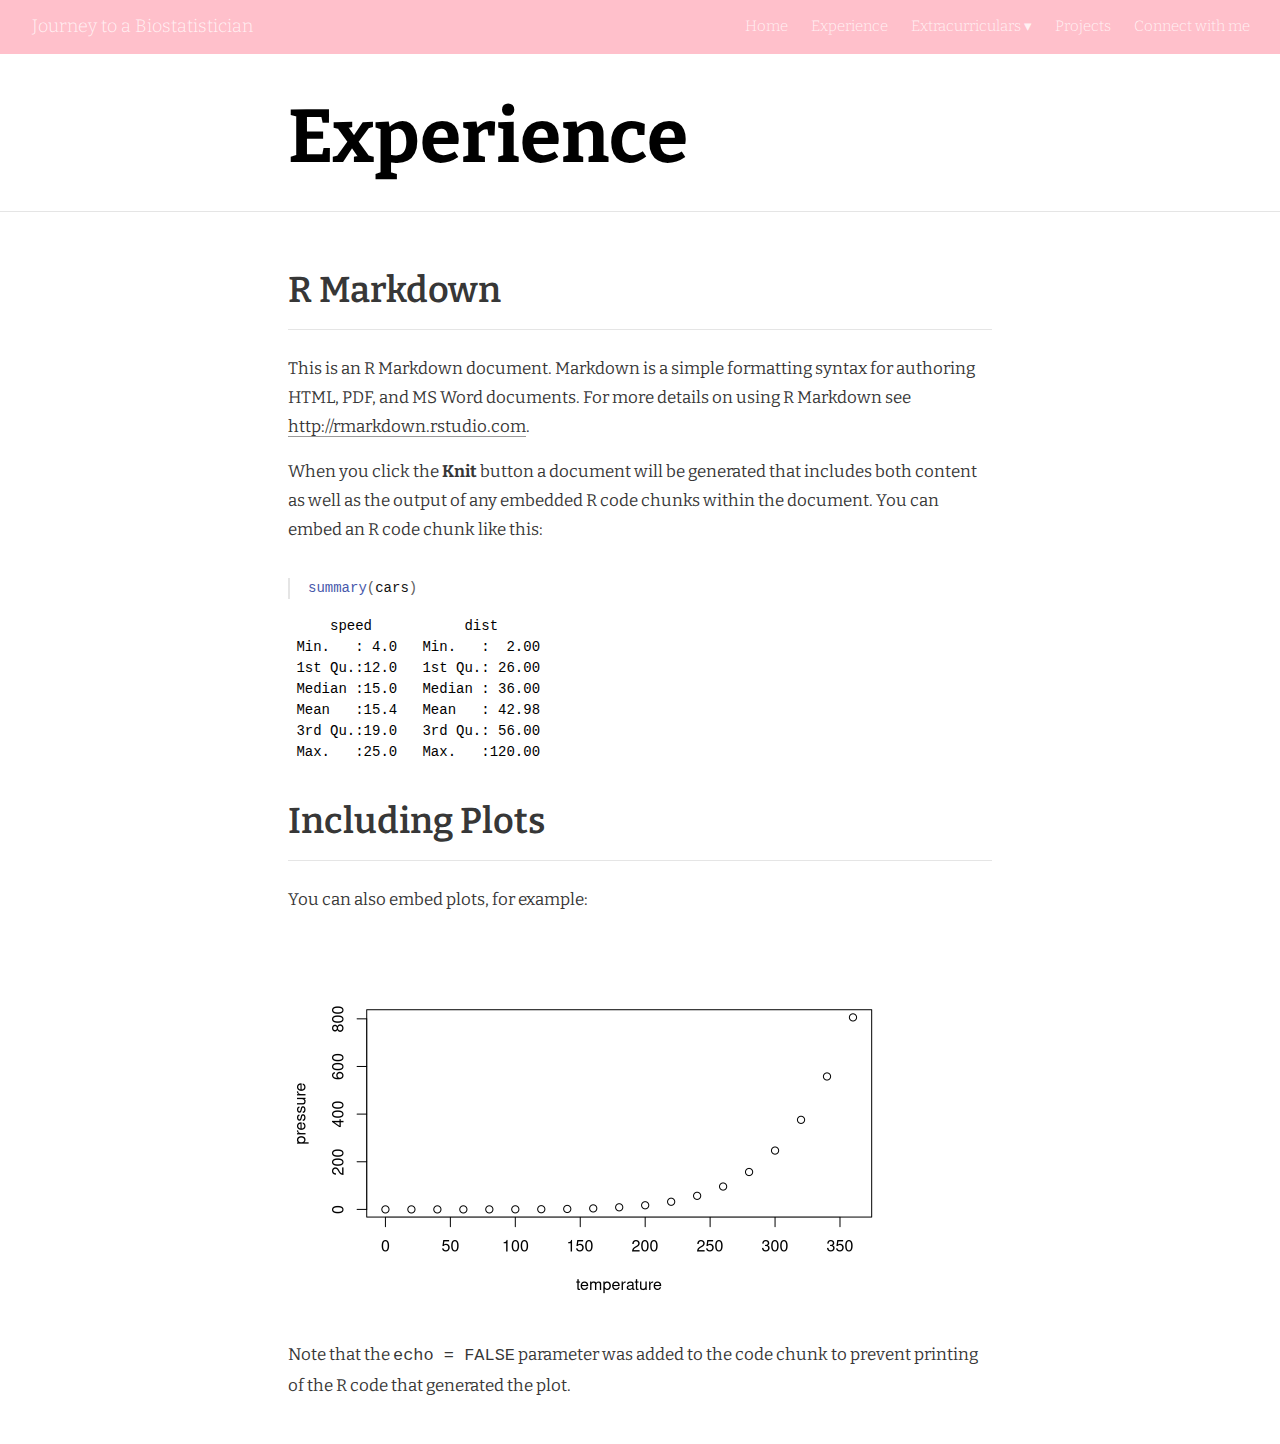
<file: docs/experience.html>
<!DOCTYPE html>

<html xmlns="http://www.w3.org/1999/xhtml" lang="" xml:lang="">

<head>
  <meta charset="utf-8"/>
  <meta name="viewport" content="width=device-width, initial-scale=1"/>
  <meta http-equiv="X-UA-Compatible" content="IE=Edge,chrome=1"/>
  <meta name="generator" content="distill" />

  <style type="text/css">
  /* Hide doc at startup (prevent jankiness while JS renders/transforms) */
  body {
    visibility: hidden;
  }
  </style>

 <!--radix_placeholder_import_source-->
 <!--/radix_placeholder_import_source-->

<style type="text/css">code{white-space: pre;}</style>
<style type="text/css" data-origin="pandoc">
pre > code.sourceCode { white-space: pre; position: relative; }
pre > code.sourceCode > span { display: inline-block; line-height: 1.25; }
pre > code.sourceCode > span:empty { height: 1.2em; }
.sourceCode { overflow: visible; }
code.sourceCode > span { color: inherit; text-decoration: inherit; }
div.sourceCode { margin: 1em 0; }
pre.sourceCode { margin: 0; }
@media screen {
div.sourceCode { overflow: auto; }
}
@media print {
pre > code.sourceCode { white-space: pre-wrap; }
pre > code.sourceCode > span { text-indent: -5em; padding-left: 5em; }
}
pre.numberSource code
  { counter-reset: source-line 0; }
pre.numberSource code > span
  { position: relative; left: -4em; counter-increment: source-line; }
pre.numberSource code > span > a:first-child::before
  { content: counter(source-line);
    position: relative; left: -1em; text-align: right; vertical-align: baseline;
    border: none; display: inline-block;
    -webkit-touch-callout: none; -webkit-user-select: none;
    -khtml-user-select: none; -moz-user-select: none;
    -ms-user-select: none; user-select: none;
    padding: 0 4px; width: 4em;
    color: #aaaaaa;
  }
pre.numberSource { margin-left: 3em; border-left: 1px solid #aaaaaa;  padding-left: 4px; }
div.sourceCode
  {   }
@media screen {
pre > code.sourceCode > span > a:first-child::before { text-decoration: underline; }
}
code span.al { color: #ad0000; } /* Alert */
code span.an { color: #5e5e5e; } /* Annotation */
code span.at { color: #20794d; } /* Attribute */
code span.bn { color: #ad0000; } /* BaseN */
code span.bu { } /* BuiltIn */
code span.cf { color: #007ba5; } /* ControlFlow */
code span.ch { color: #20794d; } /* Char */
code span.cn { color: #8f5902; } /* Constant */
code span.co { color: #5e5e5e; } /* Comment */
code span.cv { color: #5e5e5e; font-style: italic; } /* CommentVar */
code span.do { color: #5e5e5e; font-style: italic; } /* Documentation */
code span.dt { color: #ad0000; } /* DataType */
code span.dv { color: #ad0000; } /* DecVal */
code span.er { color: #ad0000; } /* Error */
code span.ex { } /* Extension */
code span.fl { color: #ad0000; } /* Float */
code span.fu { color: #4758ab; } /* Function */
code span.im { } /* Import */
code span.in { color: #5e5e5e; } /* Information */
code span.kw { color: #007ba5; } /* Keyword */
code span.op { color: #5e5e5e; } /* Operator */
code span.ot { color: #007ba5; } /* Other */
code span.pp { color: #ad0000; } /* Preprocessor */
code span.sc { color: #20794d; } /* SpecialChar */
code span.ss { color: #20794d; } /* SpecialString */
code span.st { color: #20794d; } /* String */
code span.va { color: #111111; } /* Variable */
code span.vs { color: #20794d; } /* VerbatimString */
code span.wa { color: #5e5e5e; font-style: italic; } /* Warning */
</style>

  <!--radix_placeholder_meta_tags-->
  <title>Journey to a Biostatistician: Experience</title>




  <!--  https://developers.facebook.com/docs/sharing/webmasters#markup -->
  <meta property="og:title" content="Journey to a Biostatistician: Experience"/>
  <meta property="og:type" content="article"/>
  <meta property="og:locale" content="en_US"/>
  <meta property="og:site_name" content="Journey to a Biostatistician"/>

  <!--  https://dev.twitter.com/cards/types/summary -->
  <meta property="twitter:card" content="summary"/>
  <meta property="twitter:title" content="Journey to a Biostatistician: Experience"/>

  <!--/radix_placeholder_meta_tags-->
  <!--radix_placeholder_rmarkdown_metadata-->

  <script type="text/json" id="radix-rmarkdown-metadata">
  {"type":"list","attributes":{"names":{"type":"character","attributes":{},"value":["title"]}},"value":[{"type":"character","attributes":{},"value":["Experience"]}]}
  </script>
  <!--/radix_placeholder_rmarkdown_metadata-->
  <!--radix_placeholder_navigation_in_header-->
  <meta name="distill:offset" content=""/>

  <script type="application/javascript">

    window.headroom_prevent_pin = false;

    window.document.addEventListener("DOMContentLoaded", function (event) {

      // initialize headroom for banner
      var header = $('header').get(0);
      var headerHeight = header.offsetHeight;
      var headroom = new Headroom(header, {
        tolerance: 5,
        onPin : function() {
          if (window.headroom_prevent_pin) {
            window.headroom_prevent_pin = false;
            headroom.unpin();
          }
        }
      });
      headroom.init();
      if(window.location.hash)
        headroom.unpin();
      $(header).addClass('headroom--transition');

      // offset scroll location for banner on hash change
      // (see: https://github.com/WickyNilliams/headroom.js/issues/38)
      window.addEventListener("hashchange", function(event) {
        window.scrollTo(0, window.pageYOffset - (headerHeight + 25));
      });

      // responsive menu
      $('.distill-site-header').each(function(i, val) {
        var topnav = $(this);
        var toggle = topnav.find('.nav-toggle');
        toggle.on('click', function() {
          topnav.toggleClass('responsive');
        });
      });

      // nav dropdowns
      $('.nav-dropbtn').click(function(e) {
        $(this).next('.nav-dropdown-content').toggleClass('nav-dropdown-active');
        $(this).parent().siblings('.nav-dropdown')
           .children('.nav-dropdown-content').removeClass('nav-dropdown-active');
      });
      $("body").click(function(e){
        $('.nav-dropdown-content').removeClass('nav-dropdown-active');
      });
      $(".nav-dropdown").click(function(e){
        e.stopPropagation();
      });
    });
  </script>

  <style type="text/css">

  /* Theme (user-documented overrideables for nav appearance) */

  .distill-site-nav {
    color: rgba(255, 255, 255, 0.8);
    background-color: #0F2E3D;
    font-size: 15px;
    font-weight: 300;
  }

  .distill-site-nav a {
    color: inherit;
    text-decoration: none;
  }

  .distill-site-nav a:hover {
    color: white;
  }

  @media print {
    .distill-site-nav {
      display: none;
    }
  }

  .distill-site-header {

  }

  .distill-site-footer {

  }


  /* Site Header */

  .distill-site-header {
    width: 100%;
    box-sizing: border-box;
    z-index: 3;
  }

  .distill-site-header .nav-left {
    display: inline-block;
    margin-left: 8px;
  }

  @media screen and (max-width: 768px) {
    .distill-site-header .nav-left {
      margin-left: 0;
    }
  }


  .distill-site-header .nav-right {
    float: right;
    margin-right: 8px;
  }

  .distill-site-header a,
  .distill-site-header .title {
    display: inline-block;
    text-align: center;
    padding: 14px 10px 14px 10px;
  }

  .distill-site-header .title {
    font-size: 18px;
    min-width: 150px;
  }

  .distill-site-header .logo {
    padding: 0;
  }

  .distill-site-header .logo img {
    display: none;
    max-height: 20px;
    width: auto;
    margin-bottom: -4px;
  }

  .distill-site-header .nav-image img {
    max-height: 18px;
    width: auto;
    display: inline-block;
    margin-bottom: -3px;
  }



  @media screen and (min-width: 1000px) {
    .distill-site-header .logo img {
      display: inline-block;
    }
    .distill-site-header .nav-left {
      margin-left: 20px;
    }
    .distill-site-header .nav-right {
      margin-right: 20px;
    }
    .distill-site-header .title {
      padding-left: 12px;
    }
  }


  .distill-site-header .nav-toggle {
    display: none;
  }

  .nav-dropdown {
    display: inline-block;
    position: relative;
  }

  .nav-dropdown .nav-dropbtn {
    border: none;
    outline: none;
    color: rgba(255, 255, 255, 0.8);
    padding: 16px 10px;
    background-color: transparent;
    font-family: inherit;
    font-size: inherit;
    font-weight: inherit;
    margin: 0;
    margin-top: 1px;
    z-index: 2;
  }

  .nav-dropdown-content {
    display: none;
    position: absolute;
    background-color: white;
    min-width: 200px;
    border: 1px solid rgba(0,0,0,0.15);
    border-radius: 4px;
    box-shadow: 0px 8px 16px 0px rgba(0,0,0,0.1);
    z-index: 1;
    margin-top: 2px;
    white-space: nowrap;
    padding-top: 4px;
    padding-bottom: 4px;
  }

  .nav-dropdown-content hr {
    margin-top: 4px;
    margin-bottom: 4px;
    border: none;
    border-bottom: 1px solid rgba(0, 0, 0, 0.1);
  }

  .nav-dropdown-active {
    display: block;
  }

  .nav-dropdown-content a, .nav-dropdown-content .nav-dropdown-header {
    color: black;
    padding: 6px 24px;
    text-decoration: none;
    display: block;
    text-align: left;
  }

  .nav-dropdown-content .nav-dropdown-header {
    display: block;
    padding: 5px 24px;
    padding-bottom: 0;
    text-transform: uppercase;
    font-size: 14px;
    color: #999999;
    white-space: nowrap;
  }

  .nav-dropdown:hover .nav-dropbtn {
    color: white;
  }

  .nav-dropdown-content a:hover {
    background-color: #ddd;
    color: black;
  }

  .nav-right .nav-dropdown-content {
    margin-left: -45%;
    right: 0;
  }

  @media screen and (max-width: 768px) {
    .distill-site-header a, .distill-site-header .nav-dropdown  {display: none;}
    .distill-site-header a.nav-toggle {
      float: right;
      display: block;
    }
    .distill-site-header .title {
      margin-left: 0;
    }
    .distill-site-header .nav-right {
      margin-right: 0;
    }
    .distill-site-header {
      overflow: hidden;
    }
    .nav-right .nav-dropdown-content {
      margin-left: 0;
    }
  }


  @media screen and (max-width: 768px) {
    .distill-site-header.responsive {position: relative; min-height: 500px; }
    .distill-site-header.responsive a.nav-toggle {
      position: absolute;
      right: 0;
      top: 0;
    }
    .distill-site-header.responsive a,
    .distill-site-header.responsive .nav-dropdown {
      display: block;
      text-align: left;
    }
    .distill-site-header.responsive .nav-left,
    .distill-site-header.responsive .nav-right {
      width: 100%;
    }
    .distill-site-header.responsive .nav-dropdown {float: none;}
    .distill-site-header.responsive .nav-dropdown-content {position: relative;}
    .distill-site-header.responsive .nav-dropdown .nav-dropbtn {
      display: block;
      width: 100%;
      text-align: left;
    }
  }

  /* Site Footer */

  .distill-site-footer {
    width: 100%;
    overflow: hidden;
    box-sizing: border-box;
    z-index: 3;
    margin-top: 30px;
    padding-top: 30px;
    padding-bottom: 30px;
    text-align: center;
  }

  /* Headroom */

  d-title {
    padding-top: 6rem;
  }

  @media print {
    d-title {
      padding-top: 4rem;
    }
  }

  .headroom {
    z-index: 1000;
    position: fixed;
    top: 0;
    left: 0;
    right: 0;
  }

  .headroom--transition {
    transition: all .4s ease-in-out;
  }

  .headroom--unpinned {
    top: -100px;
  }

  .headroom--pinned {
    top: 0;
  }

  /* adjust viewport for navbar height */
  /* helps vertically center bootstrap (non-distill) content */
  .min-vh-100 {
    min-height: calc(100vh - 100px) !important;
  }

  </style>

  <script src="site_libs/jquery-1.11.3/jquery.min.js"></script>
  <link href="site_libs/font-awesome-5.1.0/css/all.css" rel="stylesheet"/>
  <link href="site_libs/font-awesome-5.1.0/css/v4-shims.css" rel="stylesheet"/>
  <script src="site_libs/headroom-0.9.4/headroom.min.js"></script>
  <script src="site_libs/autocomplete-0.37.1/autocomplete.min.js"></script>
  <script src="site_libs/fuse-6.4.1/fuse.min.js"></script>

  <script type="application/javascript">

  function getMeta(metaName) {
    var metas = document.getElementsByTagName('meta');
    for (let i = 0; i < metas.length; i++) {
      if (metas[i].getAttribute('name') === metaName) {
        return metas[i].getAttribute('content');
      }
    }
    return '';
  }

  function offsetURL(url) {
    var offset = getMeta('distill:offset');
    return offset ? offset + '/' + url : url;
  }

  function createFuseIndex() {

    // create fuse index
    var options = {
      keys: [
        { name: 'title', weight: 20 },
        { name: 'categories', weight: 15 },
        { name: 'description', weight: 10 },
        { name: 'contents', weight: 5 },
      ],
      ignoreLocation: true,
      threshold: 0
    };
    var fuse = new window.Fuse([], options);

    // fetch the main search.json
    return fetch(offsetURL('search.json'))
      .then(function(response) {
        if (response.status == 200) {
          return response.json().then(function(json) {
            // index main articles
            json.articles.forEach(function(article) {
              fuse.add(article);
            });
            // download collections and index their articles
            return Promise.all(json.collections.map(function(collection) {
              return fetch(offsetURL(collection)).then(function(response) {
                if (response.status === 200) {
                  return response.json().then(function(articles) {
                    articles.forEach(function(article) {
                      fuse.add(article);
                    });
                  })
                } else {
                  return Promise.reject(
                    new Error('Unexpected status from search index request: ' +
                              response.status)
                  );
                }
              });
            })).then(function() {
              return fuse;
            });
          });

        } else {
          return Promise.reject(
            new Error('Unexpected status from search index request: ' +
                        response.status)
          );
        }
      });
  }

  window.document.addEventListener("DOMContentLoaded", function (event) {

    // get search element (bail if we don't have one)
    var searchEl = window.document.getElementById('distill-search');
    if (!searchEl)
      return;

    createFuseIndex()
      .then(function(fuse) {

        // make search box visible
        searchEl.classList.remove('hidden');

        // initialize autocomplete
        var options = {
          autoselect: true,
          hint: false,
          minLength: 2,
        };
        window.autocomplete(searchEl, options, [{
          source: function(query, callback) {
            const searchOptions = {
              isCaseSensitive: false,
              shouldSort: true,
              minMatchCharLength: 2,
              limit: 10,
            };
            var results = fuse.search(query, searchOptions);
            callback(results
              .map(function(result) { return result.item; })
            );
          },
          templates: {
            suggestion: function(suggestion) {
              var img = suggestion.preview && Object.keys(suggestion.preview).length > 0
                ? `<img src="${offsetURL(suggestion.preview)}"</img>`
                : '';
              var html = `
                <div class="search-item">
                  <h3>${suggestion.title}</h3>
                  <div class="search-item-description">
                    ${suggestion.description || ''}
                  </div>
                  <div class="search-item-preview">
                    ${img}
                  </div>
                </div>
              `;
              return html;
            }
          }
        }]).on('autocomplete:selected', function(event, suggestion) {
          window.location.href = offsetURL(suggestion.path);
        });
        // remove inline display style on autocompleter (we want to
        // manage responsive display via css)
        $('.algolia-autocomplete').css("display", "");
      })
      .catch(function(error) {
        console.log(error);
      });

  });

  </script>

  <style type="text/css">

  .nav-search {
    font-size: x-small;
  }

  /* Algolioa Autocomplete */

  .algolia-autocomplete {
    display: inline-block;
    margin-left: 10px;
    vertical-align: sub;
    background-color: white;
    color: black;
    padding: 6px;
    padding-top: 8px;
    padding-bottom: 0;
    border-radius: 6px;
    border: 1px #0F2E3D solid;
    width: 180px;
  }


  @media screen and (max-width: 768px) {
    .distill-site-nav .algolia-autocomplete {
      display: none;
      visibility: hidden;
    }
    .distill-site-nav.responsive .algolia-autocomplete {
      display: inline-block;
      visibility: visible;
    }
    .distill-site-nav.responsive .algolia-autocomplete .aa-dropdown-menu {
      margin-left: 0;
      width: 400px;
      max-height: 400px;
    }
  }

  .algolia-autocomplete .aa-input, .algolia-autocomplete .aa-hint {
    width: 90%;
    outline: none;
    border: none;
  }

  .algolia-autocomplete .aa-hint {
    color: #999;
  }
  .algolia-autocomplete .aa-dropdown-menu {
    width: 550px;
    max-height: 70vh;
    overflow-x: visible;
    overflow-y: scroll;
    padding: 5px;
    margin-top: 3px;
    margin-left: -150px;
    background-color: #fff;
    border-radius: 5px;
    border: 1px solid #999;
    border-top: none;
  }

  .algolia-autocomplete .aa-dropdown-menu .aa-suggestion {
    cursor: pointer;
    padding: 5px 4px;
    border-bottom: 1px solid #eee;
  }

  .algolia-autocomplete .aa-dropdown-menu .aa-suggestion:last-of-type {
    border-bottom: none;
    margin-bottom: 2px;
  }

  .algolia-autocomplete .aa-dropdown-menu .aa-suggestion .search-item {
    overflow: hidden;
    font-size: 0.8em;
    line-height: 1.4em;
  }

  .algolia-autocomplete .aa-dropdown-menu .aa-suggestion .search-item h3 {
    font-size: 1rem;
    margin-block-start: 0;
    margin-block-end: 5px;
  }

  .algolia-autocomplete .aa-dropdown-menu .aa-suggestion .search-item-description {
    display: inline-block;
    overflow: hidden;
    height: 2.8em;
    width: 80%;
    margin-right: 4%;
  }

  .algolia-autocomplete .aa-dropdown-menu .aa-suggestion .search-item-preview {
    display: inline-block;
    width: 15%;
  }

  .algolia-autocomplete .aa-dropdown-menu .aa-suggestion .search-item-preview img {
    height: 3em;
    width: auto;
    display: none;
  }

  .algolia-autocomplete .aa-dropdown-menu .aa-suggestion .search-item-preview img[src] {
    display: initial;
  }

  .algolia-autocomplete .aa-dropdown-menu .aa-suggestion.aa-cursor {
    background-color: #eee;
  }
  .algolia-autocomplete .aa-dropdown-menu .aa-suggestion em {
    font-weight: bold;
    font-style: normal;
  }

  </style>


  <!--/radix_placeholder_navigation_in_header-->
  <!--radix_placeholder_distill-->

  <style type="text/css">

  body {
    background-color: white;
  }

  .pandoc-table {
    width: 100%;
  }

  .pandoc-table>caption {
    margin-bottom: 10px;
  }

  .pandoc-table th:not([align]) {
    text-align: left;
  }

  .pagedtable-footer {
    font-size: 15px;
  }

  d-byline .byline {
    grid-template-columns: 2fr 2fr;
  }

  d-byline .byline h3 {
    margin-block-start: 1.5em;
  }

  d-byline .byline .authors-affiliations h3 {
    margin-block-start: 0.5em;
  }

  .authors-affiliations .orcid-id {
    width: 16px;
    height:16px;
    margin-left: 4px;
    margin-right: 4px;
    vertical-align: middle;
    padding-bottom: 2px;
  }

  d-title .dt-tags {
    margin-top: 1em;
    grid-column: text;
  }

  .dt-tags .dt-tag {
    text-decoration: none;
    display: inline-block;
    color: rgba(0,0,0,0.6);
    padding: 0em 0.4em;
    margin-right: 0.5em;
    margin-bottom: 0.4em;
    font-size: 70%;
    border: 1px solid rgba(0,0,0,0.2);
    border-radius: 3px;
    text-transform: uppercase;
    font-weight: 500;
  }

  d-article table.gt_table td,
  d-article table.gt_table th {
    border-bottom: none;
  }

  .html-widget {
    margin-bottom: 2.0em;
  }

  .l-screen-inset {
    padding-right: 16px;
  }

  .l-screen .caption {
    margin-left: 10px;
  }

  .shaded {
    background: rgb(247, 247, 247);
    padding-top: 20px;
    padding-bottom: 20px;
    border-top: 1px solid rgba(0, 0, 0, 0.1);
    border-bottom: 1px solid rgba(0, 0, 0, 0.1);
  }

  .shaded .html-widget {
    margin-bottom: 0;
    border: 1px solid rgba(0, 0, 0, 0.1);
  }

  .shaded .shaded-content {
    background: white;
  }

  .text-output {
    margin-top: 0;
    line-height: 1.5em;
  }

  .hidden {
    display: none !important;
  }

  d-article {
    padding-top: 2.5rem;
    padding-bottom: 30px;
  }

  d-appendix {
    padding-top: 30px;
  }

  d-article>p>img {
    width: 100%;
  }

  d-article h2 {
    margin: 1rem 0 1.5rem 0;
  }

  d-article h3 {
    margin-top: 1.5rem;
  }

  d-article iframe {
    border: 1px solid rgba(0, 0, 0, 0.1);
    margin-bottom: 2.0em;
    width: 100%;
  }

  /* Tweak code blocks */

  d-article div.sourceCode code,
  d-article pre code {
    font-family: Consolas, Monaco, 'Andale Mono', 'Ubuntu Mono', monospace;
  }

  d-article pre,
  d-article div.sourceCode,
  d-article div.sourceCode pre {
    overflow: auto;
  }

  d-article div.sourceCode {
    background-color: white;
  }

  d-article div.sourceCode pre {
    padding-left: 10px;
    font-size: 12px;
    border-left: 2px solid rgba(0,0,0,0.1);
  }

  d-article pre {
    font-size: 12px;
    color: black;
    background: none;
    margin-top: 0;
    text-align: left;
    white-space: pre;
    word-spacing: normal;
    word-break: normal;
    word-wrap: normal;
    line-height: 1.5;

    -moz-tab-size: 4;
    -o-tab-size: 4;
    tab-size: 4;

    -webkit-hyphens: none;
    -moz-hyphens: none;
    -ms-hyphens: none;
    hyphens: none;
  }

  d-article pre a {
    border-bottom: none;
  }

  d-article pre a:hover {
    border-bottom: none;
    text-decoration: underline;
  }

  d-article details {
    grid-column: text;
    margin-bottom: 0.8em;
  }

  @media(min-width: 768px) {

  d-article pre,
  d-article div.sourceCode,
  d-article div.sourceCode pre {
    overflow: visible !important;
  }

  d-article div.sourceCode pre {
    padding-left: 18px;
    font-size: 14px;
  }

  d-article pre {
    font-size: 14px;
  }

  }

  figure img.external {
    background: white;
    border: 1px solid rgba(0, 0, 0, 0.1);
    box-shadow: 0 1px 8px rgba(0, 0, 0, 0.1);
    padding: 18px;
    box-sizing: border-box;
  }

  /* CSS for d-contents */

  .d-contents {
    grid-column: text;
    color: rgba(0,0,0,0.8);
    font-size: 0.9em;
    padding-bottom: 1em;
    margin-bottom: 1em;
    padding-bottom: 0.5em;
    margin-bottom: 1em;
    padding-left: 0.25em;
    justify-self: start;
  }

  @media(min-width: 1000px) {
    .d-contents.d-contents-float {
      height: 0;
      grid-column-start: 1;
      grid-column-end: 4;
      justify-self: center;
      padding-right: 3em;
      padding-left: 2em;
    }
  }

  .d-contents nav h3 {
    font-size: 18px;
    margin-top: 0;
    margin-bottom: 1em;
  }

  .d-contents li {
    list-style-type: none
  }

  .d-contents nav > ul {
    padding-left: 0;
  }

  .d-contents ul {
    padding-left: 1em
  }

  .d-contents nav ul li {
    margin-top: 0.6em;
    margin-bottom: 0.2em;
  }

  .d-contents nav a {
    font-size: 13px;
    border-bottom: none;
    text-decoration: none
    color: rgba(0, 0, 0, 0.8);
  }

  .d-contents nav a:hover {
    text-decoration: underline solid rgba(0, 0, 0, 0.6)
  }

  .d-contents nav > ul > li > a {
    font-weight: 600;
  }

  .d-contents nav > ul > li > ul {
    font-weight: inherit;
  }

  .d-contents nav > ul > li > ul > li {
    margin-top: 0.2em;
  }


  .d-contents nav ul {
    margin-top: 0;
    margin-bottom: 0.25em;
  }

  .d-article-with-toc h2:nth-child(2) {
    margin-top: 0;
  }


  /* Figure */

  .figure {
    position: relative;
    margin-bottom: 2.5em;
    margin-top: 1.5em;
  }

  .figure img {
    width: 100%;
  }

  .figure .caption {
    color: rgba(0, 0, 0, 0.6);
    font-size: 12px;
    line-height: 1.5em;
  }

  .figure img.external {
    background: white;
    border: 1px solid rgba(0, 0, 0, 0.1);
    box-shadow: 0 1px 8px rgba(0, 0, 0, 0.1);
    padding: 18px;
    box-sizing: border-box;
  }

  .figure .caption a {
    color: rgba(0, 0, 0, 0.6);
  }

  .figure .caption b,
  .figure .caption strong, {
    font-weight: 600;
    color: rgba(0, 0, 0, 1.0);
  }

  /* Citations */

  d-article .citation {
    color: inherit;
    cursor: inherit;
  }

  div.hanging-indent{
    margin-left: 1em; text-indent: -1em;
  }

  /* Citation hover box */

  .tippy-box[data-theme~=light-border] {
    background-color: rgba(250, 250, 250, 0.95);
  }

  .tippy-content > p {
    margin-bottom: 0;
    padding: 2px;
  }


  /* Tweak 1000px media break to show more text */

  @media(min-width: 1000px) {
    .base-grid,
    distill-header,
    d-title,
    d-abstract,
    d-article,
    d-appendix,
    distill-appendix,
    d-byline,
    d-footnote-list,
    d-citation-list,
    distill-footer {
      grid-template-columns: [screen-start] 1fr [page-start kicker-start] 80px [middle-start] 50px [text-start kicker-end] 65px 65px 65px 65px 65px 65px 65px 65px [text-end gutter-start] 65px [middle-end] 65px [page-end gutter-end] 1fr [screen-end];
      grid-column-gap: 16px;
    }

    .grid {
      grid-column-gap: 16px;
    }

    d-article {
      font-size: 1.06rem;
      line-height: 1.7em;
    }
    figure .caption, .figure .caption, figure figcaption {
      font-size: 13px;
    }
  }

  @media(min-width: 1180px) {
    .base-grid,
    distill-header,
    d-title,
    d-abstract,
    d-article,
    d-appendix,
    distill-appendix,
    d-byline,
    d-footnote-list,
    d-citation-list,
    distill-footer {
      grid-template-columns: [screen-start] 1fr [page-start kicker-start] 60px [middle-start] 60px [text-start kicker-end] 60px 60px 60px 60px 60px 60px 60px 60px [text-end gutter-start] 60px [middle-end] 60px [page-end gutter-end] 1fr [screen-end];
      grid-column-gap: 32px;
    }

    .grid {
      grid-column-gap: 32px;
    }
  }


  /* Get the citation styles for the appendix (not auto-injected on render since
     we do our own rendering of the citation appendix) */

  d-appendix .citation-appendix,
  .d-appendix .citation-appendix {
    font-size: 11px;
    line-height: 15px;
    border-left: 1px solid rgba(0, 0, 0, 0.1);
    padding-left: 18px;
    border: 1px solid rgba(0,0,0,0.1);
    background: rgba(0, 0, 0, 0.02);
    padding: 10px 18px;
    border-radius: 3px;
    color: rgba(150, 150, 150, 1);
    overflow: hidden;
    margin-top: -12px;
    white-space: pre-wrap;
    word-wrap: break-word;
  }

  /* Include appendix styles here so they can be overridden */

  d-appendix {
    contain: layout style;
    font-size: 0.8em;
    line-height: 1.7em;
    margin-top: 60px;
    margin-bottom: 0;
    border-top: 1px solid rgba(0, 0, 0, 0.1);
    color: rgba(0,0,0,0.5);
    padding-top: 60px;
    padding-bottom: 48px;
  }

  d-appendix h3 {
    grid-column: page-start / text-start;
    font-size: 15px;
    font-weight: 500;
    margin-top: 1em;
    margin-bottom: 0;
    color: rgba(0,0,0,0.65);
  }

  d-appendix h3 + * {
    margin-top: 1em;
  }

  d-appendix ol {
    padding: 0 0 0 15px;
  }

  @media (min-width: 768px) {
    d-appendix ol {
      padding: 0 0 0 30px;
      margin-left: -30px;
    }
  }

  d-appendix li {
    margin-bottom: 1em;
  }

  d-appendix a {
    color: rgba(0, 0, 0, 0.6);
  }

  d-appendix > * {
    grid-column: text;
  }

  d-appendix > d-footnote-list,
  d-appendix > d-citation-list,
  d-appendix > distill-appendix {
    grid-column: screen;
  }

  /* Include footnote styles here so they can be overridden */

  d-footnote-list {
    contain: layout style;
  }

  d-footnote-list > * {
    grid-column: text;
  }

  d-footnote-list a.footnote-backlink {
    color: rgba(0,0,0,0.3);
    padding-left: 0.5em;
  }



  /* Anchor.js */

  .anchorjs-link {
    /*transition: all .25s linear; */
    text-decoration: none;
    border-bottom: none;
  }
  *:hover > .anchorjs-link {
    margin-left: -1.125em !important;
    text-decoration: none;
    border-bottom: none;
  }

  /* Social footer */

  .social_footer {
    margin-top: 30px;
    margin-bottom: 0;
    color: rgba(0,0,0,0.67);
  }

  .disqus-comments {
    margin-right: 30px;
  }

  .disqus-comment-count {
    border-bottom: 1px solid rgba(0, 0, 0, 0.4);
    cursor: pointer;
  }

  #disqus_thread {
    margin-top: 30px;
  }

  .article-sharing a {
    border-bottom: none;
    margin-right: 8px;
  }

  .article-sharing a:hover {
    border-bottom: none;
  }

  .sidebar-section.subscribe {
    font-size: 12px;
    line-height: 1.6em;
  }

  .subscribe p {
    margin-bottom: 0.5em;
  }


  .article-footer .subscribe {
    font-size: 15px;
    margin-top: 45px;
  }


  .sidebar-section.custom {
    font-size: 12px;
    line-height: 1.6em;
  }

  .custom p {
    margin-bottom: 0.5em;
  }

  /* Styles for listing layout (hide title) */
  .layout-listing d-title, .layout-listing .d-title {
    display: none;
  }

  /* Styles for posts lists (not auto-injected) */


  .posts-with-sidebar {
    padding-left: 45px;
    padding-right: 45px;
  }

  .posts-list .description h2,
  .posts-list .description p {
    font-family: -apple-system, BlinkMacSystemFont, "Segoe UI", Roboto, Oxygen, Ubuntu, Cantarell, "Fira Sans", "Droid Sans", "Helvetica Neue", Arial, sans-serif;
  }

  .posts-list .description h2 {
    font-weight: 700;
    border-bottom: none;
    padding-bottom: 0;
  }

  .posts-list h2.post-tag {
    border-bottom: 1px solid rgba(0, 0, 0, 0.2);
    padding-bottom: 12px;
  }
  .posts-list {
    margin-top: 60px;
    margin-bottom: 24px;
  }

  .posts-list .post-preview {
    text-decoration: none;
    overflow: hidden;
    display: block;
    border-bottom: 1px solid rgba(0, 0, 0, 0.1);
    padding: 24px 0;
  }

  .post-preview-last {
    border-bottom: none !important;
  }

  .posts-list .posts-list-caption {
    grid-column: screen;
    font-weight: 400;
  }

  .posts-list .post-preview h2 {
    margin: 0 0 6px 0;
    line-height: 1.2em;
    font-style: normal;
    font-size: 24px;
  }

  .posts-list .post-preview p {
    margin: 0 0 12px 0;
    line-height: 1.4em;
    font-size: 16px;
  }

  .posts-list .post-preview .thumbnail {
    box-sizing: border-box;
    margin-bottom: 24px;
    position: relative;
    max-width: 500px;
  }
  .posts-list .post-preview img {
    width: 100%;
    display: block;
  }

  .posts-list .metadata {
    font-size: 12px;
    line-height: 1.4em;
    margin-bottom: 18px;
  }

  .posts-list .metadata > * {
    display: inline-block;
  }

  .posts-list .metadata .publishedDate {
    margin-right: 2em;
  }

  .posts-list .metadata .dt-authors {
    display: block;
    margin-top: 0.3em;
    margin-right: 2em;
  }

  .posts-list .dt-tags {
    display: block;
    line-height: 1em;
  }

  .posts-list .dt-tags .dt-tag {
    display: inline-block;
    color: rgba(0,0,0,0.6);
    padding: 0.3em 0.4em;
    margin-right: 0.2em;
    margin-bottom: 0.4em;
    font-size: 60%;
    border: 1px solid rgba(0,0,0,0.2);
    border-radius: 3px;
    text-transform: uppercase;
    font-weight: 500;
  }

  .posts-list img {
    opacity: 1;
  }

  .posts-list img[data-src] {
    opacity: 0;
  }

  .posts-more {
    clear: both;
  }


  .posts-sidebar {
    font-size: 16px;
  }

  .posts-sidebar h3 {
    font-size: 16px;
    margin-top: 0;
    margin-bottom: 0.5em;
    font-weight: 400;
    text-transform: uppercase;
  }

  .sidebar-section {
    margin-bottom: 30px;
  }

  .categories ul {
    list-style-type: none;
    margin: 0;
    padding: 0;
  }

  .categories li {
    color: rgba(0, 0, 0, 0.8);
    margin-bottom: 0;
  }

  .categories li>a {
    border-bottom: none;
  }

  .categories li>a:hover {
    border-bottom: 1px solid rgba(0, 0, 0, 0.4);
  }

  .categories .active {
    font-weight: 600;
  }

  .categories .category-count {
    color: rgba(0, 0, 0, 0.4);
  }


  @media(min-width: 768px) {
    .posts-list .post-preview h2 {
      font-size: 26px;
    }
    .posts-list .post-preview .thumbnail {
      float: right;
      width: 30%;
      margin-bottom: 0;
    }
    .posts-list .post-preview .description {
      float: left;
      width: 45%;
    }
    .posts-list .post-preview .metadata {
      float: left;
      width: 20%;
      margin-top: 8px;
    }
    .posts-list .post-preview p {
      margin: 0 0 12px 0;
      line-height: 1.5em;
      font-size: 16px;
    }
    .posts-with-sidebar .posts-list {
      float: left;
      width: 75%;
    }
    .posts-with-sidebar .posts-sidebar {
      float: right;
      width: 20%;
      margin-top: 60px;
      padding-top: 24px;
      padding-bottom: 24px;
    }
  }


  /* Improve display for browsers without grid (IE/Edge <= 15) */

  .downlevel {
    line-height: 1.6em;
    font-family: -apple-system, BlinkMacSystemFont, "Segoe UI", Roboto, Oxygen, Ubuntu, Cantarell, "Fira Sans", "Droid Sans", "Helvetica Neue", Arial, sans-serif;
    margin: 0;
  }

  .downlevel .d-title {
    padding-top: 6rem;
    padding-bottom: 1.5rem;
  }

  .downlevel .d-title h1 {
    font-size: 50px;
    font-weight: 700;
    line-height: 1.1em;
    margin: 0 0 0.5rem;
  }

  .downlevel .d-title p {
    font-weight: 300;
    font-size: 1.2rem;
    line-height: 1.55em;
    margin-top: 0;
  }

  .downlevel .d-byline {
    padding-top: 0.8em;
    padding-bottom: 0.8em;
    font-size: 0.8rem;
    line-height: 1.8em;
  }

  .downlevel .section-separator {
    border: none;
    border-top: 1px solid rgba(0, 0, 0, 0.1);
  }

  .downlevel .d-article {
    font-size: 1.06rem;
    line-height: 1.7em;
    padding-top: 1rem;
    padding-bottom: 2rem;
  }


  .downlevel .d-appendix {
    padding-left: 0;
    padding-right: 0;
    max-width: none;
    font-size: 0.8em;
    line-height: 1.7em;
    margin-bottom: 0;
    color: rgba(0,0,0,0.5);
    padding-top: 40px;
    padding-bottom: 48px;
  }

  .downlevel .footnotes ol {
    padding-left: 13px;
  }

  .downlevel .base-grid,
  .downlevel .distill-header,
  .downlevel .d-title,
  .downlevel .d-abstract,
  .downlevel .d-article,
  .downlevel .d-appendix,
  .downlevel .distill-appendix,
  .downlevel .d-byline,
  .downlevel .d-footnote-list,
  .downlevel .d-citation-list,
  .downlevel .distill-footer,
  .downlevel .appendix-bottom,
  .downlevel .posts-container {
    padding-left: 40px;
    padding-right: 40px;
  }

  @media(min-width: 768px) {
    .downlevel .base-grid,
    .downlevel .distill-header,
    .downlevel .d-title,
    .downlevel .d-abstract,
    .downlevel .d-article,
    .downlevel .d-appendix,
    .downlevel .distill-appendix,
    .downlevel .d-byline,
    .downlevel .d-footnote-list,
    .downlevel .d-citation-list,
    .downlevel .distill-footer,
    .downlevel .appendix-bottom,
    .downlevel .posts-container {
    padding-left: 150px;
    padding-right: 150px;
    max-width: 900px;
  }
  }

  .downlevel pre code {
    display: block;
    border-left: 2px solid rgba(0, 0, 0, .1);
    padding: 0 0 0 20px;
    font-size: 14px;
  }

  .downlevel code, .downlevel pre {
    color: black;
    background: none;
    font-family: Consolas, Monaco, 'Andale Mono', 'Ubuntu Mono', monospace;
    text-align: left;
    white-space: pre;
    word-spacing: normal;
    word-break: normal;
    word-wrap: normal;
    line-height: 1.5;

    -moz-tab-size: 4;
    -o-tab-size: 4;
    tab-size: 4;

    -webkit-hyphens: none;
    -moz-hyphens: none;
    -ms-hyphens: none;
    hyphens: none;
  }

  .downlevel .posts-list .post-preview {
    color: inherit;
  }



  </style>

  <script type="application/javascript">

  function is_downlevel_browser() {
    if (bowser.isUnsupportedBrowser({ msie: "12", msedge: "16"},
                                   window.navigator.userAgent)) {
      return true;
    } else {
      return window.load_distill_framework === undefined;
    }
  }

  // show body when load is complete
  function on_load_complete() {

    // add anchors
    if (window.anchors) {
      window.anchors.options.placement = 'left';
      window.anchors.add('d-article > h2, d-article > h3, d-article > h4, d-article > h5');
    }


    // set body to visible
    document.body.style.visibility = 'visible';

    // force redraw for leaflet widgets
    if (window.HTMLWidgets) {
      var maps = window.HTMLWidgets.findAll(".leaflet");
      $.each(maps, function(i, el) {
        var map = this.getMap();
        map.invalidateSize();
        map.eachLayer(function(layer) {
          if (layer instanceof L.TileLayer)
            layer.redraw();
        });
      });
    }

    // trigger 'shown' so htmlwidgets resize
    $('d-article').trigger('shown');
  }

  function init_distill() {

    init_common();

    // create front matter
    var front_matter = $('<d-front-matter></d-front-matter>');
    $('#distill-front-matter').wrap(front_matter);

    // create d-title
    $('.d-title').changeElementType('d-title');

    // create d-byline
    var byline = $('<d-byline></d-byline>');
    $('.d-byline').replaceWith(byline);

    // create d-article
    var article = $('<d-article></d-article>');
    $('.d-article').wrap(article).children().unwrap();

    // move posts container into article
    $('.posts-container').appendTo($('d-article'));

    // create d-appendix
    $('.d-appendix').changeElementType('d-appendix');

    // flag indicating that we have appendix items
    var appendix = $('.appendix-bottom').children('h3').length > 0;

    // replace footnotes with <d-footnote>
    $('.footnote-ref').each(function(i, val) {
      appendix = true;
      var href = $(this).attr('href');
      var id = href.replace('#', '');
      var fn = $('#' + id);
      var fn_p = $('#' + id + '>p');
      fn_p.find('.footnote-back').remove();
      var text = fn_p.html();
      var dtfn = $('<d-footnote></d-footnote>');
      dtfn.html(text);
      $(this).replaceWith(dtfn);
    });
    // remove footnotes
    $('.footnotes').remove();

    // move refs into #references-listing
    $('#references-listing').replaceWith($('#refs'));

    $('h1.appendix, h2.appendix').each(function(i, val) {
      $(this).changeElementType('h3');
    });
    $('h3.appendix').each(function(i, val) {
      var id = $(this).attr('id');
      $('.d-contents a[href="#' + id + '"]').parent().remove();
      appendix = true;
      $(this).nextUntil($('h1, h2, h3')).addBack().appendTo($('d-appendix'));
    });

    // show d-appendix if we have appendix content
    $("d-appendix").css('display', appendix ? 'grid' : 'none');

    // localize layout chunks to just output
    $('.layout-chunk').each(function(i, val) {

      // capture layout
      var layout = $(this).attr('data-layout');

      // apply layout to markdown level block elements
      var elements = $(this).children().not('details, div.sourceCode, pre, script');
      elements.each(function(i, el) {
        var layout_div = $('<div class="' + layout + '"></div>');
        if (layout_div.hasClass('shaded')) {
          var shaded_content = $('<div class="shaded-content"></div>');
          $(this).wrap(shaded_content);
          $(this).parent().wrap(layout_div);
        } else {
          $(this).wrap(layout_div);
        }
      });


      // unwrap the layout-chunk div
      $(this).children().unwrap();
    });

    // remove code block used to force  highlighting css
    $('.distill-force-highlighting-css').parent().remove();

    // remove empty line numbers inserted by pandoc when using a
    // custom syntax highlighting theme
    $('code.sourceCode a:empty').remove();

    // load distill framework
    load_distill_framework();

    // wait for window.distillRunlevel == 4 to do post processing
    function distill_post_process() {

      if (!window.distillRunlevel || window.distillRunlevel < 4)
        return;

      // hide author/affiliations entirely if we have no authors
      var front_matter = JSON.parse($("#distill-front-matter").html());
      var have_authors = front_matter.authors && front_matter.authors.length > 0;
      if (!have_authors)
        $('d-byline').addClass('hidden');

      // article with toc class
      $('.d-contents').parent().addClass('d-article-with-toc');

      // strip links that point to #
      $('.authors-affiliations').find('a[href="#"]').removeAttr('href');

      // add orcid ids
      $('.authors-affiliations').find('.author').each(function(i, el) {
        var orcid_id = front_matter.authors[i].orcidID;
        if (orcid_id) {
          var a = $('<a></a>');
          a.attr('href', 'https://orcid.org/' + orcid_id);
          var img = $('<img></img>');
          img.addClass('orcid-id');
          img.attr('alt', 'ORCID ID');
          img.attr('src','[data-uri]');
          a.append(img);
          $(this).append(a);
        }
      });

      // hide elements of author/affiliations grid that have no value
      function hide_byline_column(caption) {
        $('d-byline').find('h3:contains("' + caption + '")').parent().css('visibility', 'hidden');
      }

      // affiliations
      var have_affiliations = false;
      for (var i = 0; i<front_matter.authors.length; ++i) {
        var author = front_matter.authors[i];
        if (author.affiliation !== "&nbsp;") {
          have_affiliations = true;
          break;
        }
      }
      if (!have_affiliations)
        $('d-byline').find('h3:contains("Affiliations")').css('visibility', 'hidden');

      // published date
      if (!front_matter.publishedDate)
        hide_byline_column("Published");

      // document object identifier
      var doi = $('d-byline').find('h3:contains("DOI")');
      var doi_p = doi.next().empty();
      if (!front_matter.doi) {
        // if we have a citation and valid citationText then link to that
        if ($('#citation').length > 0 && front_matter.citationText) {
          doi.html('Citation');
          $('<a href="#citation"></a>')
            .text(front_matter.citationText)
            .appendTo(doi_p);
        } else {
          hide_byline_column("DOI");
        }
      } else {
        $('<a></a>')
           .attr('href', "https://doi.org/" + front_matter.doi)
           .html(front_matter.doi)
           .appendTo(doi_p);
      }

       // change plural form of authors/affiliations
      if (front_matter.authors.length === 1) {
        var grid = $('.authors-affiliations');
        grid.children('h3:contains("Authors")').text('Author');
        grid.children('h3:contains("Affiliations")').text('Affiliation');
      }

      // remove d-appendix and d-footnote-list local styles
      $('d-appendix > style:first-child').remove();
      $('d-footnote-list > style:first-child').remove();

      // move appendix-bottom entries to the bottom
      $('.appendix-bottom').appendTo('d-appendix').children().unwrap();
      $('.appendix-bottom').remove();

      // hoverable references
      $('span.citation[data-cites]').each(function() {
        var refHtml = $('#ref-' + $(this).attr('data-cites')).html();
        window.tippy(this, {
          allowHTML: true,
          content: refHtml,
          maxWidth: 500,
          interactive: true,
          interactiveBorder: 10,
          theme: 'light-border',
          placement: 'bottom-start'
        });
      });

      // clear polling timer
      clearInterval(tid);

      // show body now that everything is ready
      on_load_complete();
    }

    var tid = setInterval(distill_post_process, 50);
    distill_post_process();

  }

  function init_downlevel() {

    init_common();

     // insert hr after d-title
    $('.d-title').after($('<hr class="section-separator"/>'));

    // check if we have authors
    var front_matter = JSON.parse($("#distill-front-matter").html());
    var have_authors = front_matter.authors && front_matter.authors.length > 0;

    // manage byline/border
    if (!have_authors)
      $('.d-byline').remove();
    $('.d-byline').after($('<hr class="section-separator"/>'));
    $('.d-byline a').remove();

    // remove toc
    $('.d-contents').remove();

    // move appendix elements
    $('h1.appendix, h2.appendix').each(function(i, val) {
      $(this).changeElementType('h3');
    });
    $('h3.appendix').each(function(i, val) {
      $(this).nextUntil($('h1, h2, h3')).addBack().appendTo($('.d-appendix'));
    });


    // inject headers into references and footnotes
    var refs_header = $('<h3></h3>');
    refs_header.text('References');
    $('#refs').prepend(refs_header);

    var footnotes_header = $('<h3></h3');
    footnotes_header.text('Footnotes');
    $('.footnotes').children('hr').first().replaceWith(footnotes_header);

    // move appendix-bottom entries to the bottom
    $('.appendix-bottom').appendTo('.d-appendix').children().unwrap();
    $('.appendix-bottom').remove();

    // remove appendix if it's empty
    if ($('.d-appendix').children().length === 0)
      $('.d-appendix').remove();

    // prepend separator above appendix
    $('.d-appendix').before($('<hr class="section-separator" style="clear: both"/>'));

    // trim code
    $('pre>code').each(function(i, val) {
      $(this).html($.trim($(this).html()));
    });

    // move posts-container right before article
    $('.posts-container').insertBefore($('.d-article'));

    $('body').addClass('downlevel');

    on_load_complete();
  }


  function init_common() {

    // jquery plugin to change element types
    (function($) {
      $.fn.changeElementType = function(newType) {
        var attrs = {};

        $.each(this[0].attributes, function(idx, attr) {
          attrs[attr.nodeName] = attr.nodeValue;
        });

        this.replaceWith(function() {
          return $("<" + newType + "/>", attrs).append($(this).contents());
        });
      };
    })(jQuery);

    // prevent underline for linked images
    $('a > img').parent().css({'border-bottom' : 'none'});

    // mark non-body figures created by knitr chunks as 100% width
    $('.layout-chunk').each(function(i, val) {
      var figures = $(this).find('img, .html-widget');
      if ($(this).attr('data-layout') !== "l-body") {
        figures.css('width', '100%');
      } else {
        figures.css('max-width', '100%');
        figures.filter("[width]").each(function(i, val) {
          var fig = $(this);
          fig.css('width', fig.attr('width') + 'px');
        });

      }
    });

    // auto-append index.html to post-preview links in file: protocol
    // and in rstudio ide preview
    $('.post-preview').each(function(i, val) {
      if (window.location.protocol === "file:")
        $(this).attr('href', $(this).attr('href') + "index.html");
    });

    // get rid of index.html references in header
    if (window.location.protocol !== "file:") {
      $('.distill-site-header a[href]').each(function(i,val) {
        $(this).attr('href', $(this).attr('href').replace("index.html", "./"));
      });
    }

    // add class to pandoc style tables
    $('tr.header').parent('thead').parent('table').addClass('pandoc-table');
    $('.kable-table').children('table').addClass('pandoc-table');

    // add figcaption style to table captions
    $('caption').parent('table').addClass("figcaption");

    // initialize posts list
    if (window.init_posts_list)
      window.init_posts_list();

    // implmement disqus comment link
    $('.disqus-comment-count').click(function() {
      window.headroom_prevent_pin = true;
      $('#disqus_thread').toggleClass('hidden');
      if (!$('#disqus_thread').hasClass('hidden')) {
        var offset = $(this).offset();
        $(window).resize();
        $('html, body').animate({
          scrollTop: offset.top - 35
        });
      }
    });
  }

  document.addEventListener('DOMContentLoaded', function() {
    if (is_downlevel_browser())
      init_downlevel();
    else
      window.addEventListener('WebComponentsReady', init_distill);
  });

  </script>

  <style type="text/css">
  /* base variables */

  /* Edit the CSS properties in this file to create a custom
     Distill theme. Only edit values in the right column
     for each row; values shown are the CSS defaults.
     To return any property to the default,
     you may set its value to: unset
     All rows must end with a semi-colon.                      */

  /* Optional: embed custom fonts here with `@import`          */
  /* This must remain at the top of this file.                 */



  html {
    /*-- Main font sizes --*/
    --title-size:      50px;
    --body-size:       1.06rem;
    --code-size:       14px;
    --aside-size:      12px;
    --fig-cap-size:    13px;
    /*-- Main font colors --*/
    --title-color:     #000000;
    --header-color:    rgba(0, 0, 0, 0.8);
    --body-color:      rgba(0, 0, 0, 0.8);
    --aside-color:     rgba(0, 0, 0, 0.6);
    --fig-cap-color:   rgba(0, 0, 0, 0.6);
    /*-- Specify custom fonts ~~~ must be imported above   --*/
    --heading-font:    sans-serif;
    --mono-font:       monospace;
    --body-font:       sans-serif;
    --navbar-font:     sans-serif;  /* websites + blogs only */
  }

  /*-- ARTICLE METADATA --*/
  d-byline {
    --heading-size:    0.6rem;
    --heading-color:   rgba(0, 0, 0, 0.5);
    --body-size:       0.8rem;
    --body-color:      rgba(0, 0, 0, 0.8);
  }

  /*-- ARTICLE TABLE OF CONTENTS --*/
  .d-contents {
    --heading-size:    18px;
    --contents-size:   13px;
  }

  /*-- ARTICLE APPENDIX --*/
  d-appendix {
    --heading-size:    15px;
    --heading-color:   rgba(0, 0, 0, 0.65);
    --text-size:       0.8em;
    --text-color:      rgba(0, 0, 0, 0.5);
  }

  /*-- WEBSITE HEADER + FOOTER --*/
  /* These properties only apply to Distill sites and blogs  */

  .distill-site-header {
    --title-size:       18px;
    --text-color:       rgba(255, 255, 255, 0.8);
    --text-size:        15px;
    --hover-color:      white;
    --bkgd-color:       #0F2E3D;
  }

  .distill-site-footer {
    --text-color:       rgba(255, 255, 255, 0.8);
    --text-size:        15px;
    --hover-color:      white;
    --bkgd-color:       #0F2E3D;
  }

  /*-- Additional custom styles --*/
  /* Add any additional CSS rules below                      */
  </style>
  <style type="text/css">
  /* base variables */

  /* Edit the CSS properties in this file to create a custom
     Distill theme. Only edit values in the right column
     for each row; values shown are the CSS defaults.
     To return any property to the default,
     you may set its value to: unset
     All rows must end with a semi-colon.                      */

  /* Optional: embed custom fonts here with `@import`          */
  /* This must remain at the top of this file.                 */
  @import url('https://fonts.googleapis.com/css2?family=Amiri');
  @import url('https://fonts.googleapis.com/css2?family=Bitter');
  @import url('https://fonts.googleapis.com/css2?family=DM+Mono');


  html {
    /*-- Main font sizes --*/
    --title-size:      75px;
    --body-size:       1.06rem;
    --code-size:       14px;
    --aside-size:      12px;
    --fig-cap-size:    13px;
    /*-- Main font colors --*/
    --title-color:     #000000;
    --header-color:    rgba(0, 0, 0, 0.8);
    --body-color:      rgba(0, 0, 0, 0.8);
    --aside-color:     rgba(0, 0, 0, 0.6);
    --fig-cap-color:   rgba(0, 0, 0, 0.6);
    /*-- Specify custom fonts ~~~ must be imported above   --*/
    --heading-font:    Bitter;
    --mono-font:       monospace;
    --body-font:       Bitter;
    --navbar-font:     Bitter;  /* websites + blogs only */
  }

  /*-- ARTICLE METADATA --*/
  d-byline {
    --heading-size:    0.6rem;
    --heading-color:   unset;
    --body-size:       0.8rem;
    --body-color:      rgba(0, 0, 0, 0.8);
  }

  /*-- ARTICLE TABLE OF CONTENTS --*/
  .d-contents {
    --heading-size:    18px;
    --contents-size:   13px;
  }

  /*-- ARTICLE APPENDIX --*/
  d-appendix {
    --heading-size:    15px;
    --heading-color:   rgba(0, 0, 0, 0.65);
    --text-size:       0.8em;
    --text-color:      rgba(0, 0, 0, 0.5);
  }

  /*-- WEBSITE HEADER + FOOTER --*/
  /* These properties only apply to Distill sites and blogs  */

  .distill-site-header {
    --title-size:       18px;
    --text-color:       rgba(255, 255, 255, 0.8);
    --text-size:        15px;
    --hover-color:      black;
    --bkgd-color:       pink;
  }

  .distill-site-footer {
    --text-color:       rgba(255, 255, 255, 0.8);
    --text-size:        15px;
    --hover-color:      black;
    --bkgd-color:       pink;
  }

  /*-- Additional custom styles --*/
  /* Add any additional CSS rules below                      */
  </style>
  <style type="text/css">
  /* base style */

  /* FONT FAMILIES */

  :root {
    --heading-default: -apple-system, BlinkMacSystemFont, "Segoe UI", Roboto, Oxygen, Ubuntu, Cantarell, "Fira Sans", "Droid Sans", "Helvetica Neue", Arial, sans-serif;
    --mono-default: Consolas, Monaco, 'Andale Mono', 'Ubuntu Mono', monospace;
    --body-default: -apple-system, BlinkMacSystemFont, "Segoe UI", Roboto, Oxygen, Ubuntu, Cantarell, "Fira Sans", "Droid Sans", "Helvetica Neue", Arial, sans-serif;
  }

  body,
  .posts-list .post-preview p,
  .posts-list .description p {
    font-family: var(--body-font), var(--body-default);
  }

  h1, h2, h3, h4, h5, h6,
  .posts-list .post-preview h2,
  .posts-list .description h2 {
    font-family: var(--heading-font), var(--heading-default);
  }

  d-article div.sourceCode code,
  d-article pre code {
    font-family: var(--mono-font), var(--mono-default);
  }


  /*-- TITLE --*/
  d-title h1,
  .posts-list > h1 {
    color: var(--title-color, black);
  }

  d-title h1 {
    font-size: var(--title-size, 50px);
  }

  /*-- HEADERS --*/
  d-article h1,
  d-article h2,
  d-article h3,
  d-article h4,
  d-article h5,
  d-article h6 {
    color: var(--header-color, rgba(0, 0, 0, 0.8));
  }

  /*-- BODY --*/
  d-article > p,  /* only text inside of <p> tags */
  d-article > ul, /* lists */
  d-article > ol {
    color: var(--body-color, rgba(0, 0, 0, 0.8));
    font-size: var(--body-size, 1.06rem);
  }


  /*-- CODE --*/
  d-article div.sourceCode code,
  d-article pre code {
    font-size: var(--code-size, 14px);
  }

  /*-- ASIDE --*/
  d-article aside {
    font-size: var(--aside-size, 12px);
    color: var(--aside-color, rgba(0, 0, 0, 0.6));
  }

  /*-- FIGURE CAPTIONS --*/
  figure .caption,
  figure figcaption,
  .figure .caption {
    font-size: var(--fig-cap-size, 13px);
    color: var(--fig-cap-color, rgba(0, 0, 0, 0.6));
  }

  /*-- METADATA --*/
  d-byline h3 {
    font-size: var(--heading-size, 0.6rem);
    color: var(--heading-color, rgba(0, 0, 0, 0.5));
  }

  d-byline {
    font-size: var(--body-size, 0.8rem);
    color: var(--body-color, rgba(0, 0, 0, 0.8));
  }

  d-byline a,
  d-article d-byline a {
    color: var(--body-color, rgba(0, 0, 0, 0.8));
  }

  /*-- TABLE OF CONTENTS --*/
  .d-contents nav h3 {
    font-size: var(--heading-size, 18px);
  }

  .d-contents nav a {
    font-size: var(--contents-size, 13px);
  }

  /*-- APPENDIX --*/
  d-appendix h3 {
    font-size: var(--heading-size, 15px);
    color: var(--heading-color, rgba(0, 0, 0, 0.65));
  }

  d-appendix {
    font-size: var(--text-size, 0.8em);
    color: var(--text-color, rgba(0, 0, 0, 0.5));
  }

  d-appendix d-footnote-list a.footnote-backlink {
    color: var(--text-color, rgba(0, 0, 0, 0.5));
  }

  /*-- WEBSITE HEADER + FOOTER --*/
  .distill-site-header .title {
    font-size: var(--title-size, 18px);
    font-family: var(--navbar-font), var(--heading-default);
  }

  .distill-site-header a,
  .nav-dropdown .nav-dropbtn {
    font-family: var(--navbar-font), var(--heading-default);
  }

  .nav-dropdown .nav-dropbtn {
    color: var(--text-color, rgba(255, 255, 255, 0.8));
    font-size: var(--text-size, 15px);
  }

  .distill-site-header a:hover,
  .nav-dropdown:hover .nav-dropbtn {
    color: var(--hover-color, white);
  }

  .distill-site-header {
    font-size: var(--text-size, 15px);
    color: var(--text-color, rgba(255, 255, 255, 0.8));
    background-color: var(--bkgd-color, #0F2E3D);
  }

  .distill-site-footer {
    font-size: var(--text-size, 15px);
    color: var(--text-color, rgba(255, 255, 255, 0.8));
    background-color: var(--bkgd-color, #0F2E3D);
  }

  .distill-site-footer a:hover {
    color: var(--hover-color, white);
  }</style>
  <!--/radix_placeholder_distill-->
  <script src="site_libs/header-attrs-2.9/header-attrs.js"></script>
  <script src="site_libs/popper-2.6.0/popper.min.js"></script>
  <link href="site_libs/tippy-6.2.7/tippy.css" rel="stylesheet" />
  <link href="site_libs/tippy-6.2.7/tippy-light-border.css" rel="stylesheet" />
  <script src="site_libs/tippy-6.2.7/tippy.umd.min.js"></script>
  <script src="site_libs/anchor-4.2.2/anchor.min.js"></script>
  <script src="site_libs/bowser-1.9.3/bowser.min.js"></script>
  <script src="site_libs/webcomponents-2.0.0/webcomponents.js"></script>
  <script src="site_libs/distill-2.2.21/template.v2.js"></script>
  <!--radix_placeholder_site_in_header-->
  <!--/radix_placeholder_site_in_header-->


</head>

<body>

<!--radix_placeholder_front_matter-->

<script id="distill-front-matter" type="text/json">
{"title":"Experience","authors":[]}
</script>

<!--/radix_placeholder_front_matter-->
<!--radix_placeholder_navigation_before_body-->
<header class="header header--fixed" role="banner">
<nav class="distill-site-nav distill-site-header">
<div class="nav-left">
<a href="index.html" class="title">Journey to a Biostatistician</a>
</div>
<div class="nav-right">
<a href="index.html">Home</a>
<a href="experience.html">Experience</a>
<div class="nav-dropdown">
<button class="nav-dropbtn">
Extracurriculars
 
<span class="down-arrow">&#x25BE;</span>
</button>
<div class="nav-dropdown-content">
<a href="school_related.html">School related</a>
<a href="outside.html">Non school related</a>
</div>
</div>
<a href="projects.html">Projects</a>
<a href="about.html">Connect with me</a>
<a href="javascript:void(0);" class="nav-toggle">&#9776;</a>
</div>
</nav>
</header>
<!--/radix_placeholder_navigation_before_body-->
<!--radix_placeholder_site_before_body-->
<!--/radix_placeholder_site_before_body-->

<div class="d-title">
<h1>Experience</h1>
<!--radix_placeholder_categories-->
<!--/radix_placeholder_categories-->

</div>


<div class="d-article">
<h2 id="r-markdown">R Markdown</h2>
<p>This is an R Markdown document. Markdown is a simple formatting syntax for authoring HTML, PDF, and MS Word documents. For more details on using R Markdown see <a href="http://rmarkdown.rstudio.com" class="uri">http://rmarkdown.rstudio.com</a>.</p>
<p>When you click the <strong>Knit</strong> button a document will be generated that includes both content as well as the output of any embedded R code chunks within the document. You can embed an R code chunk like this:</p>
<div class="layout-chunk" data-layout="l-body">
<div class="sourceCode">
<pre class="sourceCode r"><code class="sourceCode r"><span class='fu'><a href='https://rdrr.io/r/base/summary.html'>summary</a></span><span class='op'>(</span><span class='va'>cars</span><span class='op'>)</span>
</code></pre>
</div>
<pre><code>     speed           dist       
 Min.   : 4.0   Min.   :  2.00  
 1st Qu.:12.0   1st Qu.: 26.00  
 Median :15.0   Median : 36.00  
 Mean   :15.4   Mean   : 42.98  
 3rd Qu.:19.0   3rd Qu.: 56.00  
 Max.   :25.0   Max.   :120.00  </code></pre>
</div>
<h2 id="including-plots">Including Plots</h2>
<p>You can also embed plots, for example:</p>
<div class="layout-chunk" data-layout="l-body">
<p><img src="experience_files/figure-html5/pressure-1.png" width="624" /></p>
</div>
<p>Note that the <code>echo = FALSE</code> parameter was added to the code chunk to prevent printing of the R code that generated the plot.</p>
<div class="sourceCode" id="cb2"><pre class="sourceCode r distill-force-highlighting-css"><code class="sourceCode r"></code></pre></div>
<!--radix_placeholder_article_footer-->
<!--/radix_placeholder_article_footer-->
</div>

<div class="d-appendix">
</div>


<!--radix_placeholder_site_after_body-->
<!--/radix_placeholder_site_after_body-->
<!--radix_placeholder_appendices-->
<div class="appendix-bottom"></div>
<!--/radix_placeholder_appendices-->
<!--radix_placeholder_navigation_after_body-->
<!--/radix_placeholder_navigation_after_body-->

</body>

</html>
</file>
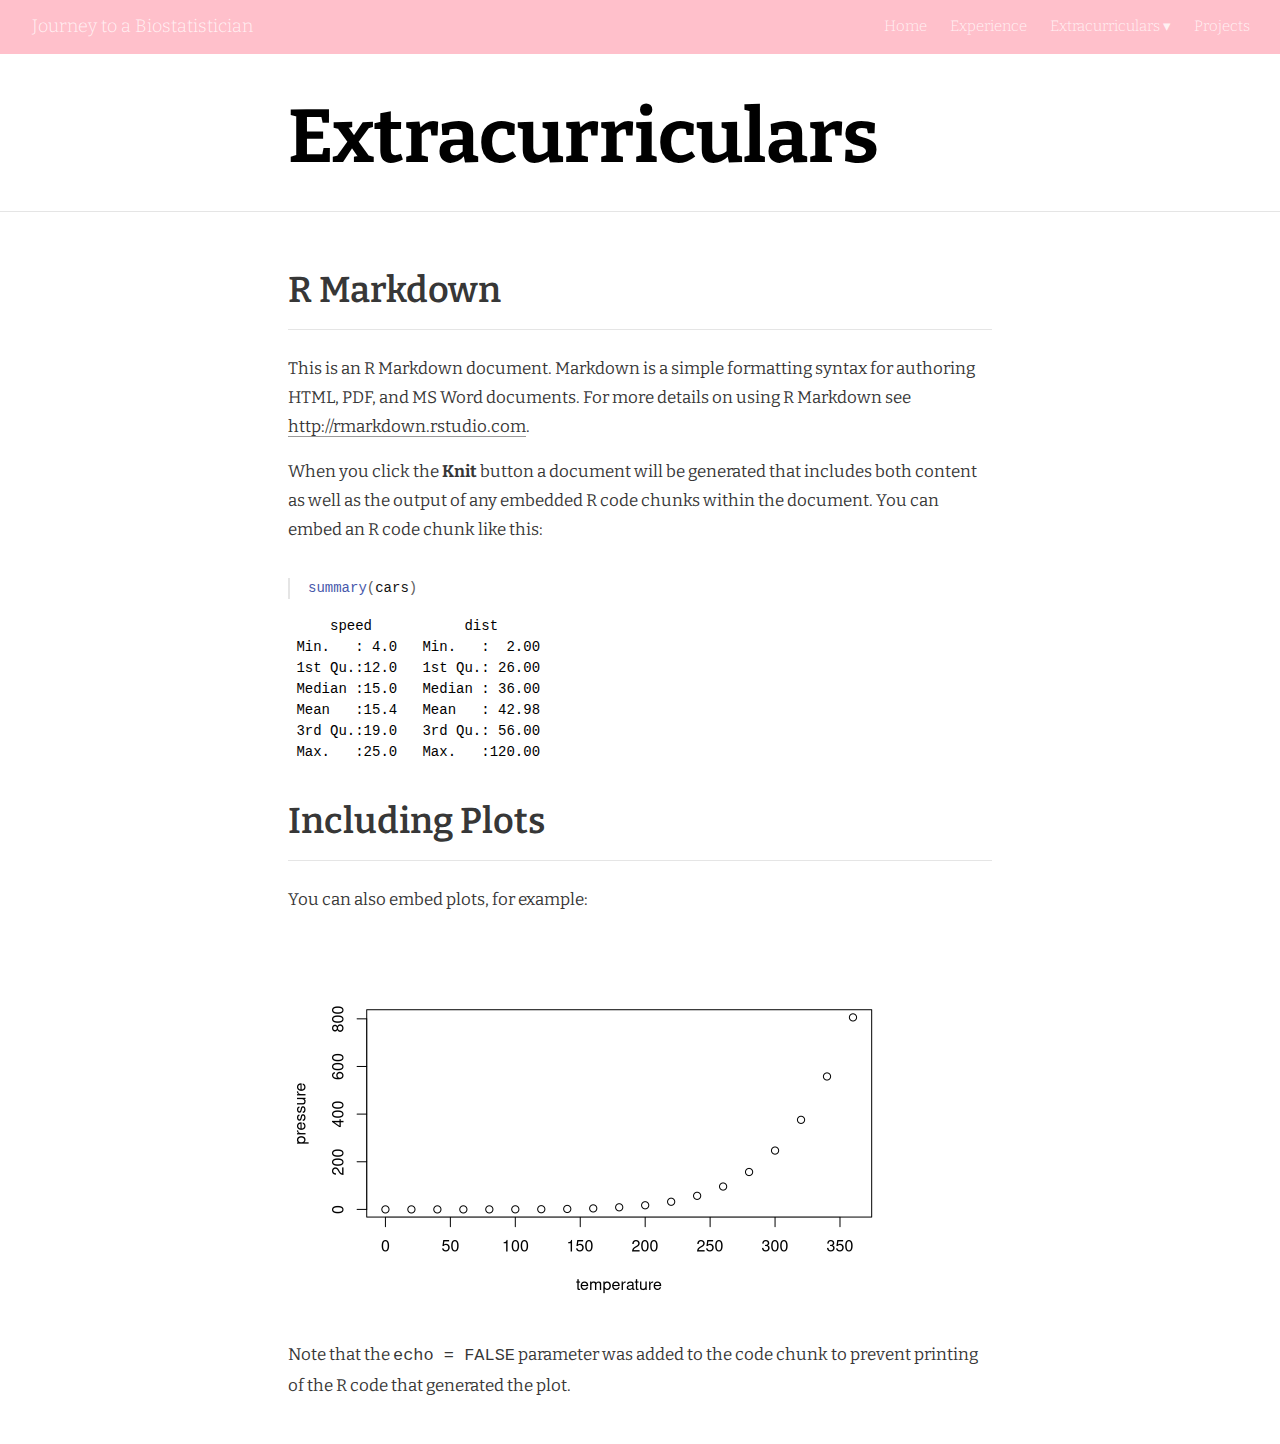
<file: docs/extra.html>
<!DOCTYPE html>

<html xmlns="http://www.w3.org/1999/xhtml" lang="" xml:lang="">

<head>
  <meta charset="utf-8"/>
  <meta name="viewport" content="width=device-width, initial-scale=1"/>
  <meta http-equiv="X-UA-Compatible" content="IE=Edge,chrome=1"/>
  <meta name="generator" content="distill" />

  <style type="text/css">
  /* Hide doc at startup (prevent jankiness while JS renders/transforms) */
  body {
    visibility: hidden;
  }
  </style>

 <!--radix_placeholder_import_source-->
 <!--/radix_placeholder_import_source-->

<style type="text/css">code{white-space: pre;}</style>
<style type="text/css" data-origin="pandoc">
pre > code.sourceCode { white-space: pre; position: relative; }
pre > code.sourceCode > span { display: inline-block; line-height: 1.25; }
pre > code.sourceCode > span:empty { height: 1.2em; }
.sourceCode { overflow: visible; }
code.sourceCode > span { color: inherit; text-decoration: inherit; }
div.sourceCode { margin: 1em 0; }
pre.sourceCode { margin: 0; }
@media screen {
div.sourceCode { overflow: auto; }
}
@media print {
pre > code.sourceCode { white-space: pre-wrap; }
pre > code.sourceCode > span { text-indent: -5em; padding-left: 5em; }
}
pre.numberSource code
  { counter-reset: source-line 0; }
pre.numberSource code > span
  { position: relative; left: -4em; counter-increment: source-line; }
pre.numberSource code > span > a:first-child::before
  { content: counter(source-line);
    position: relative; left: -1em; text-align: right; vertical-align: baseline;
    border: none; display: inline-block;
    -webkit-touch-callout: none; -webkit-user-select: none;
    -khtml-user-select: none; -moz-user-select: none;
    -ms-user-select: none; user-select: none;
    padding: 0 4px; width: 4em;
    color: #aaaaaa;
  }
pre.numberSource { margin-left: 3em; border-left: 1px solid #aaaaaa;  padding-left: 4px; }
div.sourceCode
  {   }
@media screen {
pre > code.sourceCode > span > a:first-child::before { text-decoration: underline; }
}
code span.al { color: #ad0000; } /* Alert */
code span.an { color: #5e5e5e; } /* Annotation */
code span.at { color: #20794d; } /* Attribute */
code span.bn { color: #ad0000; } /* BaseN */
code span.bu { } /* BuiltIn */
code span.cf { color: #007ba5; } /* ControlFlow */
code span.ch { color: #20794d; } /* Char */
code span.cn { color: #8f5902; } /* Constant */
code span.co { color: #5e5e5e; } /* Comment */
code span.cv { color: #5e5e5e; font-style: italic; } /* CommentVar */
code span.do { color: #5e5e5e; font-style: italic; } /* Documentation */
code span.dt { color: #ad0000; } /* DataType */
code span.dv { color: #ad0000; } /* DecVal */
code span.er { color: #ad0000; } /* Error */
code span.ex { } /* Extension */
code span.fl { color: #ad0000; } /* Float */
code span.fu { color: #4758ab; } /* Function */
code span.im { } /* Import */
code span.in { color: #5e5e5e; } /* Information */
code span.kw { color: #007ba5; } /* Keyword */
code span.op { color: #5e5e5e; } /* Operator */
code span.ot { color: #007ba5; } /* Other */
code span.pp { color: #ad0000; } /* Preprocessor */
code span.sc { color: #20794d; } /* SpecialChar */
code span.ss { color: #20794d; } /* SpecialString */
code span.st { color: #20794d; } /* String */
code span.va { color: #111111; } /* Variable */
code span.vs { color: #20794d; } /* VerbatimString */
code span.wa { color: #5e5e5e; font-style: italic; } /* Warning */
</style>

  <!--radix_placeholder_meta_tags-->
  <title>Journey to a Biostatistician: Extracurriculars</title>




  <!--  https://developers.facebook.com/docs/sharing/webmasters#markup -->
  <meta property="og:title" content="Journey to a Biostatistician: Extracurriculars"/>
  <meta property="og:type" content="article"/>
  <meta property="og:locale" content="en_US"/>
  <meta property="og:site_name" content="Journey to a Biostatistician"/>

  <!--  https://dev.twitter.com/cards/types/summary -->
  <meta property="twitter:card" content="summary"/>
  <meta property="twitter:title" content="Journey to a Biostatistician: Extracurriculars"/>

  <!--/radix_placeholder_meta_tags-->
  <!--radix_placeholder_rmarkdown_metadata-->

  <script type="text/json" id="radix-rmarkdown-metadata">
  {"type":"list","attributes":{"names":{"type":"character","attributes":{},"value":["title"]}},"value":[{"type":"character","attributes":{},"value":["Extracurriculars"]}]}
  </script>
  <!--/radix_placeholder_rmarkdown_metadata-->
  <!--radix_placeholder_navigation_in_header-->
  <meta name="distill:offset" content=""/>

  <script type="application/javascript">

    window.headroom_prevent_pin = false;

    window.document.addEventListener("DOMContentLoaded", function (event) {

      // initialize headroom for banner
      var header = $('header').get(0);
      var headerHeight = header.offsetHeight;
      var headroom = new Headroom(header, {
        tolerance: 5,
        onPin : function() {
          if (window.headroom_prevent_pin) {
            window.headroom_prevent_pin = false;
            headroom.unpin();
          }
        }
      });
      headroom.init();
      if(window.location.hash)
        headroom.unpin();
      $(header).addClass('headroom--transition');

      // offset scroll location for banner on hash change
      // (see: https://github.com/WickyNilliams/headroom.js/issues/38)
      window.addEventListener("hashchange", function(event) {
        window.scrollTo(0, window.pageYOffset - (headerHeight + 25));
      });

      // responsive menu
      $('.distill-site-header').each(function(i, val) {
        var topnav = $(this);
        var toggle = topnav.find('.nav-toggle');
        toggle.on('click', function() {
          topnav.toggleClass('responsive');
        });
      });

      // nav dropdowns
      $('.nav-dropbtn').click(function(e) {
        $(this).next('.nav-dropdown-content').toggleClass('nav-dropdown-active');
        $(this).parent().siblings('.nav-dropdown')
           .children('.nav-dropdown-content').removeClass('nav-dropdown-active');
      });
      $("body").click(function(e){
        $('.nav-dropdown-content').removeClass('nav-dropdown-active');
      });
      $(".nav-dropdown").click(function(e){
        e.stopPropagation();
      });
    });
  </script>

  <style type="text/css">

  /* Theme (user-documented overrideables for nav appearance) */

  .distill-site-nav {
    color: rgba(255, 255, 255, 0.8);
    background-color: #0F2E3D;
    font-size: 15px;
    font-weight: 300;
  }

  .distill-site-nav a {
    color: inherit;
    text-decoration: none;
  }

  .distill-site-nav a:hover {
    color: white;
  }

  @media print {
    .distill-site-nav {
      display: none;
    }
  }

  .distill-site-header {

  }

  .distill-site-footer {

  }


  /* Site Header */

  .distill-site-header {
    width: 100%;
    box-sizing: border-box;
    z-index: 3;
  }

  .distill-site-header .nav-left {
    display: inline-block;
    margin-left: 8px;
  }

  @media screen and (max-width: 768px) {
    .distill-site-header .nav-left {
      margin-left: 0;
    }
  }


  .distill-site-header .nav-right {
    float: right;
    margin-right: 8px;
  }

  .distill-site-header a,
  .distill-site-header .title {
    display: inline-block;
    text-align: center;
    padding: 14px 10px 14px 10px;
  }

  .distill-site-header .title {
    font-size: 18px;
    min-width: 150px;
  }

  .distill-site-header .logo {
    padding: 0;
  }

  .distill-site-header .logo img {
    display: none;
    max-height: 20px;
    width: auto;
    margin-bottom: -4px;
  }

  .distill-site-header .nav-image img {
    max-height: 18px;
    width: auto;
    display: inline-block;
    margin-bottom: -3px;
  }



  @media screen and (min-width: 1000px) {
    .distill-site-header .logo img {
      display: inline-block;
    }
    .distill-site-header .nav-left {
      margin-left: 20px;
    }
    .distill-site-header .nav-right {
      margin-right: 20px;
    }
    .distill-site-header .title {
      padding-left: 12px;
    }
  }


  .distill-site-header .nav-toggle {
    display: none;
  }

  .nav-dropdown {
    display: inline-block;
    position: relative;
  }

  .nav-dropdown .nav-dropbtn {
    border: none;
    outline: none;
    color: rgba(255, 255, 255, 0.8);
    padding: 16px 10px;
    background-color: transparent;
    font-family: inherit;
    font-size: inherit;
    font-weight: inherit;
    margin: 0;
    margin-top: 1px;
    z-index: 2;
  }

  .nav-dropdown-content {
    display: none;
    position: absolute;
    background-color: white;
    min-width: 200px;
    border: 1px solid rgba(0,0,0,0.15);
    border-radius: 4px;
    box-shadow: 0px 8px 16px 0px rgba(0,0,0,0.1);
    z-index: 1;
    margin-top: 2px;
    white-space: nowrap;
    padding-top: 4px;
    padding-bottom: 4px;
  }

  .nav-dropdown-content hr {
    margin-top: 4px;
    margin-bottom: 4px;
    border: none;
    border-bottom: 1px solid rgba(0, 0, 0, 0.1);
  }

  .nav-dropdown-active {
    display: block;
  }

  .nav-dropdown-content a, .nav-dropdown-content .nav-dropdown-header {
    color: black;
    padding: 6px 24px;
    text-decoration: none;
    display: block;
    text-align: left;
  }

  .nav-dropdown-content .nav-dropdown-header {
    display: block;
    padding: 5px 24px;
    padding-bottom: 0;
    text-transform: uppercase;
    font-size: 14px;
    color: #999999;
    white-space: nowrap;
  }

  .nav-dropdown:hover .nav-dropbtn {
    color: white;
  }

  .nav-dropdown-content a:hover {
    background-color: #ddd;
    color: black;
  }

  .nav-right .nav-dropdown-content {
    margin-left: -45%;
    right: 0;
  }

  @media screen and (max-width: 768px) {
    .distill-site-header a, .distill-site-header .nav-dropdown  {display: none;}
    .distill-site-header a.nav-toggle {
      float: right;
      display: block;
    }
    .distill-site-header .title {
      margin-left: 0;
    }
    .distill-site-header .nav-right {
      margin-right: 0;
    }
    .distill-site-header {
      overflow: hidden;
    }
    .nav-right .nav-dropdown-content {
      margin-left: 0;
    }
  }


  @media screen and (max-width: 768px) {
    .distill-site-header.responsive {position: relative; min-height: 500px; }
    .distill-site-header.responsive a.nav-toggle {
      position: absolute;
      right: 0;
      top: 0;
    }
    .distill-site-header.responsive a,
    .distill-site-header.responsive .nav-dropdown {
      display: block;
      text-align: left;
    }
    .distill-site-header.responsive .nav-left,
    .distill-site-header.responsive .nav-right {
      width: 100%;
    }
    .distill-site-header.responsive .nav-dropdown {float: none;}
    .distill-site-header.responsive .nav-dropdown-content {position: relative;}
    .distill-site-header.responsive .nav-dropdown .nav-dropbtn {
      display: block;
      width: 100%;
      text-align: left;
    }
  }

  /* Site Footer */

  .distill-site-footer {
    width: 100%;
    overflow: hidden;
    box-sizing: border-box;
    z-index: 3;
    margin-top: 30px;
    padding-top: 30px;
    padding-bottom: 30px;
    text-align: center;
  }

  /* Headroom */

  d-title {
    padding-top: 6rem;
  }

  @media print {
    d-title {
      padding-top: 4rem;
    }
  }

  .headroom {
    z-index: 1000;
    position: fixed;
    top: 0;
    left: 0;
    right: 0;
  }

  .headroom--transition {
    transition: all .4s ease-in-out;
  }

  .headroom--unpinned {
    top: -100px;
  }

  .headroom--pinned {
    top: 0;
  }

  /* adjust viewport for navbar height */
  /* helps vertically center bootstrap (non-distill) content */
  .min-vh-100 {
    min-height: calc(100vh - 100px) !important;
  }

  </style>

  <script src="site_libs/jquery-1.11.3/jquery.min.js"></script>
  <link href="site_libs/font-awesome-5.1.0/css/all.css" rel="stylesheet"/>
  <link href="site_libs/font-awesome-5.1.0/css/v4-shims.css" rel="stylesheet"/>
  <script src="site_libs/headroom-0.9.4/headroom.min.js"></script>
  <script src="site_libs/autocomplete-0.37.1/autocomplete.min.js"></script>
  <script src="site_libs/fuse-6.4.1/fuse.min.js"></script>

  <script type="application/javascript">

  function getMeta(metaName) {
    var metas = document.getElementsByTagName('meta');
    for (let i = 0; i < metas.length; i++) {
      if (metas[i].getAttribute('name') === metaName) {
        return metas[i].getAttribute('content');
      }
    }
    return '';
  }

  function offsetURL(url) {
    var offset = getMeta('distill:offset');
    return offset ? offset + '/' + url : url;
  }

  function createFuseIndex() {

    // create fuse index
    var options = {
      keys: [
        { name: 'title', weight: 20 },
        { name: 'categories', weight: 15 },
        { name: 'description', weight: 10 },
        { name: 'contents', weight: 5 },
      ],
      ignoreLocation: true,
      threshold: 0
    };
    var fuse = new window.Fuse([], options);

    // fetch the main search.json
    return fetch(offsetURL('search.json'))
      .then(function(response) {
        if (response.status == 200) {
          return response.json().then(function(json) {
            // index main articles
            json.articles.forEach(function(article) {
              fuse.add(article);
            });
            // download collections and index their articles
            return Promise.all(json.collections.map(function(collection) {
              return fetch(offsetURL(collection)).then(function(response) {
                if (response.status === 200) {
                  return response.json().then(function(articles) {
                    articles.forEach(function(article) {
                      fuse.add(article);
                    });
                  })
                } else {
                  return Promise.reject(
                    new Error('Unexpected status from search index request: ' +
                              response.status)
                  );
                }
              });
            })).then(function() {
              return fuse;
            });
          });

        } else {
          return Promise.reject(
            new Error('Unexpected status from search index request: ' +
                        response.status)
          );
        }
      });
  }

  window.document.addEventListener("DOMContentLoaded", function (event) {

    // get search element (bail if we don't have one)
    var searchEl = window.document.getElementById('distill-search');
    if (!searchEl)
      return;

    createFuseIndex()
      .then(function(fuse) {

        // make search box visible
        searchEl.classList.remove('hidden');

        // initialize autocomplete
        var options = {
          autoselect: true,
          hint: false,
          minLength: 2,
        };
        window.autocomplete(searchEl, options, [{
          source: function(query, callback) {
            const searchOptions = {
              isCaseSensitive: false,
              shouldSort: true,
              minMatchCharLength: 2,
              limit: 10,
            };
            var results = fuse.search(query, searchOptions);
            callback(results
              .map(function(result) { return result.item; })
            );
          },
          templates: {
            suggestion: function(suggestion) {
              var img = suggestion.preview && Object.keys(suggestion.preview).length > 0
                ? `<img src="${offsetURL(suggestion.preview)}"</img>`
                : '';
              var html = `
                <div class="search-item">
                  <h3>${suggestion.title}</h3>
                  <div class="search-item-description">
                    ${suggestion.description || ''}
                  </div>
                  <div class="search-item-preview">
                    ${img}
                  </div>
                </div>
              `;
              return html;
            }
          }
        }]).on('autocomplete:selected', function(event, suggestion) {
          window.location.href = offsetURL(suggestion.path);
        });
        // remove inline display style on autocompleter (we want to
        // manage responsive display via css)
        $('.algolia-autocomplete').css("display", "");
      })
      .catch(function(error) {
        console.log(error);
      });

  });

  </script>

  <style type="text/css">

  .nav-search {
    font-size: x-small;
  }

  /* Algolioa Autocomplete */

  .algolia-autocomplete {
    display: inline-block;
    margin-left: 10px;
    vertical-align: sub;
    background-color: white;
    color: black;
    padding: 6px;
    padding-top: 8px;
    padding-bottom: 0;
    border-radius: 6px;
    border: 1px #0F2E3D solid;
    width: 180px;
  }


  @media screen and (max-width: 768px) {
    .distill-site-nav .algolia-autocomplete {
      display: none;
      visibility: hidden;
    }
    .distill-site-nav.responsive .algolia-autocomplete {
      display: inline-block;
      visibility: visible;
    }
    .distill-site-nav.responsive .algolia-autocomplete .aa-dropdown-menu {
      margin-left: 0;
      width: 400px;
      max-height: 400px;
    }
  }

  .algolia-autocomplete .aa-input, .algolia-autocomplete .aa-hint {
    width: 90%;
    outline: none;
    border: none;
  }

  .algolia-autocomplete .aa-hint {
    color: #999;
  }
  .algolia-autocomplete .aa-dropdown-menu {
    width: 550px;
    max-height: 70vh;
    overflow-x: visible;
    overflow-y: scroll;
    padding: 5px;
    margin-top: 3px;
    margin-left: -150px;
    background-color: #fff;
    border-radius: 5px;
    border: 1px solid #999;
    border-top: none;
  }

  .algolia-autocomplete .aa-dropdown-menu .aa-suggestion {
    cursor: pointer;
    padding: 5px 4px;
    border-bottom: 1px solid #eee;
  }

  .algolia-autocomplete .aa-dropdown-menu .aa-suggestion:last-of-type {
    border-bottom: none;
    margin-bottom: 2px;
  }

  .algolia-autocomplete .aa-dropdown-menu .aa-suggestion .search-item {
    overflow: hidden;
    font-size: 0.8em;
    line-height: 1.4em;
  }

  .algolia-autocomplete .aa-dropdown-menu .aa-suggestion .search-item h3 {
    font-size: 1rem;
    margin-block-start: 0;
    margin-block-end: 5px;
  }

  .algolia-autocomplete .aa-dropdown-menu .aa-suggestion .search-item-description {
    display: inline-block;
    overflow: hidden;
    height: 2.8em;
    width: 80%;
    margin-right: 4%;
  }

  .algolia-autocomplete .aa-dropdown-menu .aa-suggestion .search-item-preview {
    display: inline-block;
    width: 15%;
  }

  .algolia-autocomplete .aa-dropdown-menu .aa-suggestion .search-item-preview img {
    height: 3em;
    width: auto;
    display: none;
  }

  .algolia-autocomplete .aa-dropdown-menu .aa-suggestion .search-item-preview img[src] {
    display: initial;
  }

  .algolia-autocomplete .aa-dropdown-menu .aa-suggestion.aa-cursor {
    background-color: #eee;
  }
  .algolia-autocomplete .aa-dropdown-menu .aa-suggestion em {
    font-weight: bold;
    font-style: normal;
  }

  </style>


  <!--/radix_placeholder_navigation_in_header-->
  <!--radix_placeholder_distill-->

  <style type="text/css">

  body {
    background-color: white;
  }

  .pandoc-table {
    width: 100%;
  }

  .pandoc-table>caption {
    margin-bottom: 10px;
  }

  .pandoc-table th:not([align]) {
    text-align: left;
  }

  .pagedtable-footer {
    font-size: 15px;
  }

  d-byline .byline {
    grid-template-columns: 2fr 2fr;
  }

  d-byline .byline h3 {
    margin-block-start: 1.5em;
  }

  d-byline .byline .authors-affiliations h3 {
    margin-block-start: 0.5em;
  }

  .authors-affiliations .orcid-id {
    width: 16px;
    height:16px;
    margin-left: 4px;
    margin-right: 4px;
    vertical-align: middle;
    padding-bottom: 2px;
  }

  d-title .dt-tags {
    margin-top: 1em;
    grid-column: text;
  }

  .dt-tags .dt-tag {
    text-decoration: none;
    display: inline-block;
    color: rgba(0,0,0,0.6);
    padding: 0em 0.4em;
    margin-right: 0.5em;
    margin-bottom: 0.4em;
    font-size: 70%;
    border: 1px solid rgba(0,0,0,0.2);
    border-radius: 3px;
    text-transform: uppercase;
    font-weight: 500;
  }

  d-article table.gt_table td,
  d-article table.gt_table th {
    border-bottom: none;
  }

  .html-widget {
    margin-bottom: 2.0em;
  }

  .l-screen-inset {
    padding-right: 16px;
  }

  .l-screen .caption {
    margin-left: 10px;
  }

  .shaded {
    background: rgb(247, 247, 247);
    padding-top: 20px;
    padding-bottom: 20px;
    border-top: 1px solid rgba(0, 0, 0, 0.1);
    border-bottom: 1px solid rgba(0, 0, 0, 0.1);
  }

  .shaded .html-widget {
    margin-bottom: 0;
    border: 1px solid rgba(0, 0, 0, 0.1);
  }

  .shaded .shaded-content {
    background: white;
  }

  .text-output {
    margin-top: 0;
    line-height: 1.5em;
  }

  .hidden {
    display: none !important;
  }

  d-article {
    padding-top: 2.5rem;
    padding-bottom: 30px;
  }

  d-appendix {
    padding-top: 30px;
  }

  d-article>p>img {
    width: 100%;
  }

  d-article h2 {
    margin: 1rem 0 1.5rem 0;
  }

  d-article h3 {
    margin-top: 1.5rem;
  }

  d-article iframe {
    border: 1px solid rgba(0, 0, 0, 0.1);
    margin-bottom: 2.0em;
    width: 100%;
  }

  /* Tweak code blocks */

  d-article div.sourceCode code,
  d-article pre code {
    font-family: Consolas, Monaco, 'Andale Mono', 'Ubuntu Mono', monospace;
  }

  d-article pre,
  d-article div.sourceCode,
  d-article div.sourceCode pre {
    overflow: auto;
  }

  d-article div.sourceCode {
    background-color: white;
  }

  d-article div.sourceCode pre {
    padding-left: 10px;
    font-size: 12px;
    border-left: 2px solid rgba(0,0,0,0.1);
  }

  d-article pre {
    font-size: 12px;
    color: black;
    background: none;
    margin-top: 0;
    text-align: left;
    white-space: pre;
    word-spacing: normal;
    word-break: normal;
    word-wrap: normal;
    line-height: 1.5;

    -moz-tab-size: 4;
    -o-tab-size: 4;
    tab-size: 4;

    -webkit-hyphens: none;
    -moz-hyphens: none;
    -ms-hyphens: none;
    hyphens: none;
  }

  d-article pre a {
    border-bottom: none;
  }

  d-article pre a:hover {
    border-bottom: none;
    text-decoration: underline;
  }

  d-article details {
    grid-column: text;
    margin-bottom: 0.8em;
  }

  @media(min-width: 768px) {

  d-article pre,
  d-article div.sourceCode,
  d-article div.sourceCode pre {
    overflow: visible !important;
  }

  d-article div.sourceCode pre {
    padding-left: 18px;
    font-size: 14px;
  }

  d-article pre {
    font-size: 14px;
  }

  }

  figure img.external {
    background: white;
    border: 1px solid rgba(0, 0, 0, 0.1);
    box-shadow: 0 1px 8px rgba(0, 0, 0, 0.1);
    padding: 18px;
    box-sizing: border-box;
  }

  /* CSS for d-contents */

  .d-contents {
    grid-column: text;
    color: rgba(0,0,0,0.8);
    font-size: 0.9em;
    padding-bottom: 1em;
    margin-bottom: 1em;
    padding-bottom: 0.5em;
    margin-bottom: 1em;
    padding-left: 0.25em;
    justify-self: start;
  }

  @media(min-width: 1000px) {
    .d-contents.d-contents-float {
      height: 0;
      grid-column-start: 1;
      grid-column-end: 4;
      justify-self: center;
      padding-right: 3em;
      padding-left: 2em;
    }
  }

  .d-contents nav h3 {
    font-size: 18px;
    margin-top: 0;
    margin-bottom: 1em;
  }

  .d-contents li {
    list-style-type: none
  }

  .d-contents nav > ul {
    padding-left: 0;
  }

  .d-contents ul {
    padding-left: 1em
  }

  .d-contents nav ul li {
    margin-top: 0.6em;
    margin-bottom: 0.2em;
  }

  .d-contents nav a {
    font-size: 13px;
    border-bottom: none;
    text-decoration: none
    color: rgba(0, 0, 0, 0.8);
  }

  .d-contents nav a:hover {
    text-decoration: underline solid rgba(0, 0, 0, 0.6)
  }

  .d-contents nav > ul > li > a {
    font-weight: 600;
  }

  .d-contents nav > ul > li > ul {
    font-weight: inherit;
  }

  .d-contents nav > ul > li > ul > li {
    margin-top: 0.2em;
  }


  .d-contents nav ul {
    margin-top: 0;
    margin-bottom: 0.25em;
  }

  .d-article-with-toc h2:nth-child(2) {
    margin-top: 0;
  }


  /* Figure */

  .figure {
    position: relative;
    margin-bottom: 2.5em;
    margin-top: 1.5em;
  }

  .figure img {
    width: 100%;
  }

  .figure .caption {
    color: rgba(0, 0, 0, 0.6);
    font-size: 12px;
    line-height: 1.5em;
  }

  .figure img.external {
    background: white;
    border: 1px solid rgba(0, 0, 0, 0.1);
    box-shadow: 0 1px 8px rgba(0, 0, 0, 0.1);
    padding: 18px;
    box-sizing: border-box;
  }

  .figure .caption a {
    color: rgba(0, 0, 0, 0.6);
  }

  .figure .caption b,
  .figure .caption strong, {
    font-weight: 600;
    color: rgba(0, 0, 0, 1.0);
  }

  /* Citations */

  d-article .citation {
    color: inherit;
    cursor: inherit;
  }

  div.hanging-indent{
    margin-left: 1em; text-indent: -1em;
  }

  /* Citation hover box */

  .tippy-box[data-theme~=light-border] {
    background-color: rgba(250, 250, 250, 0.95);
  }

  .tippy-content > p {
    margin-bottom: 0;
    padding: 2px;
  }


  /* Tweak 1000px media break to show more text */

  @media(min-width: 1000px) {
    .base-grid,
    distill-header,
    d-title,
    d-abstract,
    d-article,
    d-appendix,
    distill-appendix,
    d-byline,
    d-footnote-list,
    d-citation-list,
    distill-footer {
      grid-template-columns: [screen-start] 1fr [page-start kicker-start] 80px [middle-start] 50px [text-start kicker-end] 65px 65px 65px 65px 65px 65px 65px 65px [text-end gutter-start] 65px [middle-end] 65px [page-end gutter-end] 1fr [screen-end];
      grid-column-gap: 16px;
    }

    .grid {
      grid-column-gap: 16px;
    }

    d-article {
      font-size: 1.06rem;
      line-height: 1.7em;
    }
    figure .caption, .figure .caption, figure figcaption {
      font-size: 13px;
    }
  }

  @media(min-width: 1180px) {
    .base-grid,
    distill-header,
    d-title,
    d-abstract,
    d-article,
    d-appendix,
    distill-appendix,
    d-byline,
    d-footnote-list,
    d-citation-list,
    distill-footer {
      grid-template-columns: [screen-start] 1fr [page-start kicker-start] 60px [middle-start] 60px [text-start kicker-end] 60px 60px 60px 60px 60px 60px 60px 60px [text-end gutter-start] 60px [middle-end] 60px [page-end gutter-end] 1fr [screen-end];
      grid-column-gap: 32px;
    }

    .grid {
      grid-column-gap: 32px;
    }
  }


  /* Get the citation styles for the appendix (not auto-injected on render since
     we do our own rendering of the citation appendix) */

  d-appendix .citation-appendix,
  .d-appendix .citation-appendix {
    font-size: 11px;
    line-height: 15px;
    border-left: 1px solid rgba(0, 0, 0, 0.1);
    padding-left: 18px;
    border: 1px solid rgba(0,0,0,0.1);
    background: rgba(0, 0, 0, 0.02);
    padding: 10px 18px;
    border-radius: 3px;
    color: rgba(150, 150, 150, 1);
    overflow: hidden;
    margin-top: -12px;
    white-space: pre-wrap;
    word-wrap: break-word;
  }

  /* Include appendix styles here so they can be overridden */

  d-appendix {
    contain: layout style;
    font-size: 0.8em;
    line-height: 1.7em;
    margin-top: 60px;
    margin-bottom: 0;
    border-top: 1px solid rgba(0, 0, 0, 0.1);
    color: rgba(0,0,0,0.5);
    padding-top: 60px;
    padding-bottom: 48px;
  }

  d-appendix h3 {
    grid-column: page-start / text-start;
    font-size: 15px;
    font-weight: 500;
    margin-top: 1em;
    margin-bottom: 0;
    color: rgba(0,0,0,0.65);
  }

  d-appendix h3 + * {
    margin-top: 1em;
  }

  d-appendix ol {
    padding: 0 0 0 15px;
  }

  @media (min-width: 768px) {
    d-appendix ol {
      padding: 0 0 0 30px;
      margin-left: -30px;
    }
  }

  d-appendix li {
    margin-bottom: 1em;
  }

  d-appendix a {
    color: rgba(0, 0, 0, 0.6);
  }

  d-appendix > * {
    grid-column: text;
  }

  d-appendix > d-footnote-list,
  d-appendix > d-citation-list,
  d-appendix > distill-appendix {
    grid-column: screen;
  }

  /* Include footnote styles here so they can be overridden */

  d-footnote-list {
    contain: layout style;
  }

  d-footnote-list > * {
    grid-column: text;
  }

  d-footnote-list a.footnote-backlink {
    color: rgba(0,0,0,0.3);
    padding-left: 0.5em;
  }



  /* Anchor.js */

  .anchorjs-link {
    /*transition: all .25s linear; */
    text-decoration: none;
    border-bottom: none;
  }
  *:hover > .anchorjs-link {
    margin-left: -1.125em !important;
    text-decoration: none;
    border-bottom: none;
  }

  /* Social footer */

  .social_footer {
    margin-top: 30px;
    margin-bottom: 0;
    color: rgba(0,0,0,0.67);
  }

  .disqus-comments {
    margin-right: 30px;
  }

  .disqus-comment-count {
    border-bottom: 1px solid rgba(0, 0, 0, 0.4);
    cursor: pointer;
  }

  #disqus_thread {
    margin-top: 30px;
  }

  .article-sharing a {
    border-bottom: none;
    margin-right: 8px;
  }

  .article-sharing a:hover {
    border-bottom: none;
  }

  .sidebar-section.subscribe {
    font-size: 12px;
    line-height: 1.6em;
  }

  .subscribe p {
    margin-bottom: 0.5em;
  }


  .article-footer .subscribe {
    font-size: 15px;
    margin-top: 45px;
  }


  .sidebar-section.custom {
    font-size: 12px;
    line-height: 1.6em;
  }

  .custom p {
    margin-bottom: 0.5em;
  }

  /* Styles for listing layout (hide title) */
  .layout-listing d-title, .layout-listing .d-title {
    display: none;
  }

  /* Styles for posts lists (not auto-injected) */


  .posts-with-sidebar {
    padding-left: 45px;
    padding-right: 45px;
  }

  .posts-list .description h2,
  .posts-list .description p {
    font-family: -apple-system, BlinkMacSystemFont, "Segoe UI", Roboto, Oxygen, Ubuntu, Cantarell, "Fira Sans", "Droid Sans", "Helvetica Neue", Arial, sans-serif;
  }

  .posts-list .description h2 {
    font-weight: 700;
    border-bottom: none;
    padding-bottom: 0;
  }

  .posts-list h2.post-tag {
    border-bottom: 1px solid rgba(0, 0, 0, 0.2);
    padding-bottom: 12px;
  }
  .posts-list {
    margin-top: 60px;
    margin-bottom: 24px;
  }

  .posts-list .post-preview {
    text-decoration: none;
    overflow: hidden;
    display: block;
    border-bottom: 1px solid rgba(0, 0, 0, 0.1);
    padding: 24px 0;
  }

  .post-preview-last {
    border-bottom: none !important;
  }

  .posts-list .posts-list-caption {
    grid-column: screen;
    font-weight: 400;
  }

  .posts-list .post-preview h2 {
    margin: 0 0 6px 0;
    line-height: 1.2em;
    font-style: normal;
    font-size: 24px;
  }

  .posts-list .post-preview p {
    margin: 0 0 12px 0;
    line-height: 1.4em;
    font-size: 16px;
  }

  .posts-list .post-preview .thumbnail {
    box-sizing: border-box;
    margin-bottom: 24px;
    position: relative;
    max-width: 500px;
  }
  .posts-list .post-preview img {
    width: 100%;
    display: block;
  }

  .posts-list .metadata {
    font-size: 12px;
    line-height: 1.4em;
    margin-bottom: 18px;
  }

  .posts-list .metadata > * {
    display: inline-block;
  }

  .posts-list .metadata .publishedDate {
    margin-right: 2em;
  }

  .posts-list .metadata .dt-authors {
    display: block;
    margin-top: 0.3em;
    margin-right: 2em;
  }

  .posts-list .dt-tags {
    display: block;
    line-height: 1em;
  }

  .posts-list .dt-tags .dt-tag {
    display: inline-block;
    color: rgba(0,0,0,0.6);
    padding: 0.3em 0.4em;
    margin-right: 0.2em;
    margin-bottom: 0.4em;
    font-size: 60%;
    border: 1px solid rgba(0,0,0,0.2);
    border-radius: 3px;
    text-transform: uppercase;
    font-weight: 500;
  }

  .posts-list img {
    opacity: 1;
  }

  .posts-list img[data-src] {
    opacity: 0;
  }

  .posts-more {
    clear: both;
  }


  .posts-sidebar {
    font-size: 16px;
  }

  .posts-sidebar h3 {
    font-size: 16px;
    margin-top: 0;
    margin-bottom: 0.5em;
    font-weight: 400;
    text-transform: uppercase;
  }

  .sidebar-section {
    margin-bottom: 30px;
  }

  .categories ul {
    list-style-type: none;
    margin: 0;
    padding: 0;
  }

  .categories li {
    color: rgba(0, 0, 0, 0.8);
    margin-bottom: 0;
  }

  .categories li>a {
    border-bottom: none;
  }

  .categories li>a:hover {
    border-bottom: 1px solid rgba(0, 0, 0, 0.4);
  }

  .categories .active {
    font-weight: 600;
  }

  .categories .category-count {
    color: rgba(0, 0, 0, 0.4);
  }


  @media(min-width: 768px) {
    .posts-list .post-preview h2 {
      font-size: 26px;
    }
    .posts-list .post-preview .thumbnail {
      float: right;
      width: 30%;
      margin-bottom: 0;
    }
    .posts-list .post-preview .description {
      float: left;
      width: 45%;
    }
    .posts-list .post-preview .metadata {
      float: left;
      width: 20%;
      margin-top: 8px;
    }
    .posts-list .post-preview p {
      margin: 0 0 12px 0;
      line-height: 1.5em;
      font-size: 16px;
    }
    .posts-with-sidebar .posts-list {
      float: left;
      width: 75%;
    }
    .posts-with-sidebar .posts-sidebar {
      float: right;
      width: 20%;
      margin-top: 60px;
      padding-top: 24px;
      padding-bottom: 24px;
    }
  }


  /* Improve display for browsers without grid (IE/Edge <= 15) */

  .downlevel {
    line-height: 1.6em;
    font-family: -apple-system, BlinkMacSystemFont, "Segoe UI", Roboto, Oxygen, Ubuntu, Cantarell, "Fira Sans", "Droid Sans", "Helvetica Neue", Arial, sans-serif;
    margin: 0;
  }

  .downlevel .d-title {
    padding-top: 6rem;
    padding-bottom: 1.5rem;
  }

  .downlevel .d-title h1 {
    font-size: 50px;
    font-weight: 700;
    line-height: 1.1em;
    margin: 0 0 0.5rem;
  }

  .downlevel .d-title p {
    font-weight: 300;
    font-size: 1.2rem;
    line-height: 1.55em;
    margin-top: 0;
  }

  .downlevel .d-byline {
    padding-top: 0.8em;
    padding-bottom: 0.8em;
    font-size: 0.8rem;
    line-height: 1.8em;
  }

  .downlevel .section-separator {
    border: none;
    border-top: 1px solid rgba(0, 0, 0, 0.1);
  }

  .downlevel .d-article {
    font-size: 1.06rem;
    line-height: 1.7em;
    padding-top: 1rem;
    padding-bottom: 2rem;
  }


  .downlevel .d-appendix {
    padding-left: 0;
    padding-right: 0;
    max-width: none;
    font-size: 0.8em;
    line-height: 1.7em;
    margin-bottom: 0;
    color: rgba(0,0,0,0.5);
    padding-top: 40px;
    padding-bottom: 48px;
  }

  .downlevel .footnotes ol {
    padding-left: 13px;
  }

  .downlevel .base-grid,
  .downlevel .distill-header,
  .downlevel .d-title,
  .downlevel .d-abstract,
  .downlevel .d-article,
  .downlevel .d-appendix,
  .downlevel .distill-appendix,
  .downlevel .d-byline,
  .downlevel .d-footnote-list,
  .downlevel .d-citation-list,
  .downlevel .distill-footer,
  .downlevel .appendix-bottom,
  .downlevel .posts-container {
    padding-left: 40px;
    padding-right: 40px;
  }

  @media(min-width: 768px) {
    .downlevel .base-grid,
    .downlevel .distill-header,
    .downlevel .d-title,
    .downlevel .d-abstract,
    .downlevel .d-article,
    .downlevel .d-appendix,
    .downlevel .distill-appendix,
    .downlevel .d-byline,
    .downlevel .d-footnote-list,
    .downlevel .d-citation-list,
    .downlevel .distill-footer,
    .downlevel .appendix-bottom,
    .downlevel .posts-container {
    padding-left: 150px;
    padding-right: 150px;
    max-width: 900px;
  }
  }

  .downlevel pre code {
    display: block;
    border-left: 2px solid rgba(0, 0, 0, .1);
    padding: 0 0 0 20px;
    font-size: 14px;
  }

  .downlevel code, .downlevel pre {
    color: black;
    background: none;
    font-family: Consolas, Monaco, 'Andale Mono', 'Ubuntu Mono', monospace;
    text-align: left;
    white-space: pre;
    word-spacing: normal;
    word-break: normal;
    word-wrap: normal;
    line-height: 1.5;

    -moz-tab-size: 4;
    -o-tab-size: 4;
    tab-size: 4;

    -webkit-hyphens: none;
    -moz-hyphens: none;
    -ms-hyphens: none;
    hyphens: none;
  }

  .downlevel .posts-list .post-preview {
    color: inherit;
  }



  </style>

  <script type="application/javascript">

  function is_downlevel_browser() {
    if (bowser.isUnsupportedBrowser({ msie: "12", msedge: "16"},
                                   window.navigator.userAgent)) {
      return true;
    } else {
      return window.load_distill_framework === undefined;
    }
  }

  // show body when load is complete
  function on_load_complete() {

    // add anchors
    if (window.anchors) {
      window.anchors.options.placement = 'left';
      window.anchors.add('d-article > h2, d-article > h3, d-article > h4, d-article > h5');
    }


    // set body to visible
    document.body.style.visibility = 'visible';

    // force redraw for leaflet widgets
    if (window.HTMLWidgets) {
      var maps = window.HTMLWidgets.findAll(".leaflet");
      $.each(maps, function(i, el) {
        var map = this.getMap();
        map.invalidateSize();
        map.eachLayer(function(layer) {
          if (layer instanceof L.TileLayer)
            layer.redraw();
        });
      });
    }

    // trigger 'shown' so htmlwidgets resize
    $('d-article').trigger('shown');
  }

  function init_distill() {

    init_common();

    // create front matter
    var front_matter = $('<d-front-matter></d-front-matter>');
    $('#distill-front-matter').wrap(front_matter);

    // create d-title
    $('.d-title').changeElementType('d-title');

    // create d-byline
    var byline = $('<d-byline></d-byline>');
    $('.d-byline').replaceWith(byline);

    // create d-article
    var article = $('<d-article></d-article>');
    $('.d-article').wrap(article).children().unwrap();

    // move posts container into article
    $('.posts-container').appendTo($('d-article'));

    // create d-appendix
    $('.d-appendix').changeElementType('d-appendix');

    // flag indicating that we have appendix items
    var appendix = $('.appendix-bottom').children('h3').length > 0;

    // replace footnotes with <d-footnote>
    $('.footnote-ref').each(function(i, val) {
      appendix = true;
      var href = $(this).attr('href');
      var id = href.replace('#', '');
      var fn = $('#' + id);
      var fn_p = $('#' + id + '>p');
      fn_p.find('.footnote-back').remove();
      var text = fn_p.html();
      var dtfn = $('<d-footnote></d-footnote>');
      dtfn.html(text);
      $(this).replaceWith(dtfn);
    });
    // remove footnotes
    $('.footnotes').remove();

    // move refs into #references-listing
    $('#references-listing').replaceWith($('#refs'));

    $('h1.appendix, h2.appendix').each(function(i, val) {
      $(this).changeElementType('h3');
    });
    $('h3.appendix').each(function(i, val) {
      var id = $(this).attr('id');
      $('.d-contents a[href="#' + id + '"]').parent().remove();
      appendix = true;
      $(this).nextUntil($('h1, h2, h3')).addBack().appendTo($('d-appendix'));
    });

    // show d-appendix if we have appendix content
    $("d-appendix").css('display', appendix ? 'grid' : 'none');

    // localize layout chunks to just output
    $('.layout-chunk').each(function(i, val) {

      // capture layout
      var layout = $(this).attr('data-layout');

      // apply layout to markdown level block elements
      var elements = $(this).children().not('details, div.sourceCode, pre, script');
      elements.each(function(i, el) {
        var layout_div = $('<div class="' + layout + '"></div>');
        if (layout_div.hasClass('shaded')) {
          var shaded_content = $('<div class="shaded-content"></div>');
          $(this).wrap(shaded_content);
          $(this).parent().wrap(layout_div);
        } else {
          $(this).wrap(layout_div);
        }
      });


      // unwrap the layout-chunk div
      $(this).children().unwrap();
    });

    // remove code block used to force  highlighting css
    $('.distill-force-highlighting-css').parent().remove();

    // remove empty line numbers inserted by pandoc when using a
    // custom syntax highlighting theme
    $('code.sourceCode a:empty').remove();

    // load distill framework
    load_distill_framework();

    // wait for window.distillRunlevel == 4 to do post processing
    function distill_post_process() {

      if (!window.distillRunlevel || window.distillRunlevel < 4)
        return;

      // hide author/affiliations entirely if we have no authors
      var front_matter = JSON.parse($("#distill-front-matter").html());
      var have_authors = front_matter.authors && front_matter.authors.length > 0;
      if (!have_authors)
        $('d-byline').addClass('hidden');

      // article with toc class
      $('.d-contents').parent().addClass('d-article-with-toc');

      // strip links that point to #
      $('.authors-affiliations').find('a[href="#"]').removeAttr('href');

      // add orcid ids
      $('.authors-affiliations').find('.author').each(function(i, el) {
        var orcid_id = front_matter.authors[i].orcidID;
        if (orcid_id) {
          var a = $('<a></a>');
          a.attr('href', 'https://orcid.org/' + orcid_id);
          var img = $('<img></img>');
          img.addClass('orcid-id');
          img.attr('alt', 'ORCID ID');
          img.attr('src','[data-uri]');
          a.append(img);
          $(this).append(a);
        }
      });

      // hide elements of author/affiliations grid that have no value
      function hide_byline_column(caption) {
        $('d-byline').find('h3:contains("' + caption + '")').parent().css('visibility', 'hidden');
      }

      // affiliations
      var have_affiliations = false;
      for (var i = 0; i<front_matter.authors.length; ++i) {
        var author = front_matter.authors[i];
        if (author.affiliation !== "&nbsp;") {
          have_affiliations = true;
          break;
        }
      }
      if (!have_affiliations)
        $('d-byline').find('h3:contains("Affiliations")').css('visibility', 'hidden');

      // published date
      if (!front_matter.publishedDate)
        hide_byline_column("Published");

      // document object identifier
      var doi = $('d-byline').find('h3:contains("DOI")');
      var doi_p = doi.next().empty();
      if (!front_matter.doi) {
        // if we have a citation and valid citationText then link to that
        if ($('#citation').length > 0 && front_matter.citationText) {
          doi.html('Citation');
          $('<a href="#citation"></a>')
            .text(front_matter.citationText)
            .appendTo(doi_p);
        } else {
          hide_byline_column("DOI");
        }
      } else {
        $('<a></a>')
           .attr('href', "https://doi.org/" + front_matter.doi)
           .html(front_matter.doi)
           .appendTo(doi_p);
      }

       // change plural form of authors/affiliations
      if (front_matter.authors.length === 1) {
        var grid = $('.authors-affiliations');
        grid.children('h3:contains("Authors")').text('Author');
        grid.children('h3:contains("Affiliations")').text('Affiliation');
      }

      // remove d-appendix and d-footnote-list local styles
      $('d-appendix > style:first-child').remove();
      $('d-footnote-list > style:first-child').remove();

      // move appendix-bottom entries to the bottom
      $('.appendix-bottom').appendTo('d-appendix').children().unwrap();
      $('.appendix-bottom').remove();

      // hoverable references
      $('span.citation[data-cites]').each(function() {
        var refHtml = $('#ref-' + $(this).attr('data-cites')).html();
        window.tippy(this, {
          allowHTML: true,
          content: refHtml,
          maxWidth: 500,
          interactive: true,
          interactiveBorder: 10,
          theme: 'light-border',
          placement: 'bottom-start'
        });
      });

      // clear polling timer
      clearInterval(tid);

      // show body now that everything is ready
      on_load_complete();
    }

    var tid = setInterval(distill_post_process, 50);
    distill_post_process();

  }

  function init_downlevel() {

    init_common();

     // insert hr after d-title
    $('.d-title').after($('<hr class="section-separator"/>'));

    // check if we have authors
    var front_matter = JSON.parse($("#distill-front-matter").html());
    var have_authors = front_matter.authors && front_matter.authors.length > 0;

    // manage byline/border
    if (!have_authors)
      $('.d-byline').remove();
    $('.d-byline').after($('<hr class="section-separator"/>'));
    $('.d-byline a').remove();

    // remove toc
    $('.d-contents').remove();

    // move appendix elements
    $('h1.appendix, h2.appendix').each(function(i, val) {
      $(this).changeElementType('h3');
    });
    $('h3.appendix').each(function(i, val) {
      $(this).nextUntil($('h1, h2, h3')).addBack().appendTo($('.d-appendix'));
    });


    // inject headers into references and footnotes
    var refs_header = $('<h3></h3>');
    refs_header.text('References');
    $('#refs').prepend(refs_header);

    var footnotes_header = $('<h3></h3');
    footnotes_header.text('Footnotes');
    $('.footnotes').children('hr').first().replaceWith(footnotes_header);

    // move appendix-bottom entries to the bottom
    $('.appendix-bottom').appendTo('.d-appendix').children().unwrap();
    $('.appendix-bottom').remove();

    // remove appendix if it's empty
    if ($('.d-appendix').children().length === 0)
      $('.d-appendix').remove();

    // prepend separator above appendix
    $('.d-appendix').before($('<hr class="section-separator" style="clear: both"/>'));

    // trim code
    $('pre>code').each(function(i, val) {
      $(this).html($.trim($(this).html()));
    });

    // move posts-container right before article
    $('.posts-container').insertBefore($('.d-article'));

    $('body').addClass('downlevel');

    on_load_complete();
  }


  function init_common() {

    // jquery plugin to change element types
    (function($) {
      $.fn.changeElementType = function(newType) {
        var attrs = {};

        $.each(this[0].attributes, function(idx, attr) {
          attrs[attr.nodeName] = attr.nodeValue;
        });

        this.replaceWith(function() {
          return $("<" + newType + "/>", attrs).append($(this).contents());
        });
      };
    })(jQuery);

    // prevent underline for linked images
    $('a > img').parent().css({'border-bottom' : 'none'});

    // mark non-body figures created by knitr chunks as 100% width
    $('.layout-chunk').each(function(i, val) {
      var figures = $(this).find('img, .html-widget');
      if ($(this).attr('data-layout') !== "l-body") {
        figures.css('width', '100%');
      } else {
        figures.css('max-width', '100%');
        figures.filter("[width]").each(function(i, val) {
          var fig = $(this);
          fig.css('width', fig.attr('width') + 'px');
        });

      }
    });

    // auto-append index.html to post-preview links in file: protocol
    // and in rstudio ide preview
    $('.post-preview').each(function(i, val) {
      if (window.location.protocol === "file:")
        $(this).attr('href', $(this).attr('href') + "index.html");
    });

    // get rid of index.html references in header
    if (window.location.protocol !== "file:") {
      $('.distill-site-header a[href]').each(function(i,val) {
        $(this).attr('href', $(this).attr('href').replace("index.html", "./"));
      });
    }

    // add class to pandoc style tables
    $('tr.header').parent('thead').parent('table').addClass('pandoc-table');
    $('.kable-table').children('table').addClass('pandoc-table');

    // add figcaption style to table captions
    $('caption').parent('table').addClass("figcaption");

    // initialize posts list
    if (window.init_posts_list)
      window.init_posts_list();

    // implmement disqus comment link
    $('.disqus-comment-count').click(function() {
      window.headroom_prevent_pin = true;
      $('#disqus_thread').toggleClass('hidden');
      if (!$('#disqus_thread').hasClass('hidden')) {
        var offset = $(this).offset();
        $(window).resize();
        $('html, body').animate({
          scrollTop: offset.top - 35
        });
      }
    });
  }

  document.addEventListener('DOMContentLoaded', function() {
    if (is_downlevel_browser())
      init_downlevel();
    else
      window.addEventListener('WebComponentsReady', init_distill);
  });

  </script>

  <style type="text/css">
  /* base variables */

  /* Edit the CSS properties in this file to create a custom
     Distill theme. Only edit values in the right column
     for each row; values shown are the CSS defaults.
     To return any property to the default,
     you may set its value to: unset
     All rows must end with a semi-colon.                      */

  /* Optional: embed custom fonts here with `@import`          */
  /* This must remain at the top of this file.                 */



  html {
    /*-- Main font sizes --*/
    --title-size:      50px;
    --body-size:       1.06rem;
    --code-size:       14px;
    --aside-size:      12px;
    --fig-cap-size:    13px;
    /*-- Main font colors --*/
    --title-color:     #000000;
    --header-color:    rgba(0, 0, 0, 0.8);
    --body-color:      rgba(0, 0, 0, 0.8);
    --aside-color:     rgba(0, 0, 0, 0.6);
    --fig-cap-color:   rgba(0, 0, 0, 0.6);
    /*-- Specify custom fonts ~~~ must be imported above   --*/
    --heading-font:    sans-serif;
    --mono-font:       monospace;
    --body-font:       sans-serif;
    --navbar-font:     sans-serif;  /* websites + blogs only */
  }

  /*-- ARTICLE METADATA --*/
  d-byline {
    --heading-size:    0.6rem;
    --heading-color:   rgba(0, 0, 0, 0.5);
    --body-size:       0.8rem;
    --body-color:      rgba(0, 0, 0, 0.8);
  }

  /*-- ARTICLE TABLE OF CONTENTS --*/
  .d-contents {
    --heading-size:    18px;
    --contents-size:   13px;
  }

  /*-- ARTICLE APPENDIX --*/
  d-appendix {
    --heading-size:    15px;
    --heading-color:   rgba(0, 0, 0, 0.65);
    --text-size:       0.8em;
    --text-color:      rgba(0, 0, 0, 0.5);
  }

  /*-- WEBSITE HEADER + FOOTER --*/
  /* These properties only apply to Distill sites and blogs  */

  .distill-site-header {
    --title-size:       18px;
    --text-color:       rgba(255, 255, 255, 0.8);
    --text-size:        15px;
    --hover-color:      white;
    --bkgd-color:       #0F2E3D;
  }

  .distill-site-footer {
    --text-color:       rgba(255, 255, 255, 0.8);
    --text-size:        15px;
    --hover-color:      white;
    --bkgd-color:       #0F2E3D;
  }

  /*-- Additional custom styles --*/
  /* Add any additional CSS rules below                      */
  </style>
  <style type="text/css">
  /* base variables */

  /* Edit the CSS properties in this file to create a custom
     Distill theme. Only edit values in the right column
     for each row; values shown are the CSS defaults.
     To return any property to the default,
     you may set its value to: unset
     All rows must end with a semi-colon.                      */

  /* Optional: embed custom fonts here with `@import`          */
  /* This must remain at the top of this file.                 */
  @import url('https://fonts.googleapis.com/css2?family=Amiri');
  @import url('https://fonts.googleapis.com/css2?family=Bitter');
  @import url('https://fonts.googleapis.com/css2?family=DM+Mono');


  html {
    /*-- Main font sizes --*/
    --title-size:      75px;
    --body-size:       1.06rem;
    --code-size:       14px;
    --aside-size:      12px;
    --fig-cap-size:    13px;
    /*-- Main font colors --*/
    --title-color:     #000000;
    --header-color:    rgba(0, 0, 0, 0.8);
    --body-color:      rgba(0, 0, 0, 0.8);
    --aside-color:     rgba(0, 0, 0, 0.6);
    --fig-cap-color:   rgba(0, 0, 0, 0.6);
    /*-- Specify custom fonts ~~~ must be imported above   --*/
    --heading-font:    Bitter;
    --mono-font:       monospace;
    --body-font:       Bitter;
    --navbar-font:     Bitter;  /* websites + blogs only */
  }

  /*-- ARTICLE METADATA --*/
  d-byline {
    --heading-size:    0.6rem;
    --heading-color:   unset;
    --body-size:       0.8rem;
    --body-color:      rgba(0, 0, 0, 0.8);
  }

  /*-- ARTICLE TABLE OF CONTENTS --*/
  .d-contents {
    --heading-size:    18px;
    --contents-size:   13px;
  }

  /*-- ARTICLE APPENDIX --*/
  d-appendix {
    --heading-size:    15px;
    --heading-color:   rgba(0, 0, 0, 0.65);
    --text-size:       0.8em;
    --text-color:      rgba(0, 0, 0, 0.5);
  }

  /*-- WEBSITE HEADER + FOOTER --*/
  /* These properties only apply to Distill sites and blogs  */

  .distill-site-header {
    --title-size:       18px;
    --text-color:       rgba(255, 255, 255, 0.8);
    --text-size:        15px;
    --hover-color:      black;
    --bkgd-color:       pink;
  }

  .distill-site-footer {
    --text-color:       rgba(255, 255, 255, 0.8);
    --text-size:        15px;
    --hover-color:      black;
    --bkgd-color:       pink;
  }

  /*-- Additional custom styles --*/
  /* Add any additional CSS rules below                      */
  </style>
  <style type="text/css">
  /* base style */

  /* FONT FAMILIES */

  :root {
    --heading-default: -apple-system, BlinkMacSystemFont, "Segoe UI", Roboto, Oxygen, Ubuntu, Cantarell, "Fira Sans", "Droid Sans", "Helvetica Neue", Arial, sans-serif;
    --mono-default: Consolas, Monaco, 'Andale Mono', 'Ubuntu Mono', monospace;
    --body-default: -apple-system, BlinkMacSystemFont, "Segoe UI", Roboto, Oxygen, Ubuntu, Cantarell, "Fira Sans", "Droid Sans", "Helvetica Neue", Arial, sans-serif;
  }

  body,
  .posts-list .post-preview p,
  .posts-list .description p {
    font-family: var(--body-font), var(--body-default);
  }

  h1, h2, h3, h4, h5, h6,
  .posts-list .post-preview h2,
  .posts-list .description h2 {
    font-family: var(--heading-font), var(--heading-default);
  }

  d-article div.sourceCode code,
  d-article pre code {
    font-family: var(--mono-font), var(--mono-default);
  }


  /*-- TITLE --*/
  d-title h1,
  .posts-list > h1 {
    color: var(--title-color, black);
  }

  d-title h1 {
    font-size: var(--title-size, 50px);
  }

  /*-- HEADERS --*/
  d-article h1,
  d-article h2,
  d-article h3,
  d-article h4,
  d-article h5,
  d-article h6 {
    color: var(--header-color, rgba(0, 0, 0, 0.8));
  }

  /*-- BODY --*/
  d-article > p,  /* only text inside of <p> tags */
  d-article > ul, /* lists */
  d-article > ol {
    color: var(--body-color, rgba(0, 0, 0, 0.8));
    font-size: var(--body-size, 1.06rem);
  }


  /*-- CODE --*/
  d-article div.sourceCode code,
  d-article pre code {
    font-size: var(--code-size, 14px);
  }

  /*-- ASIDE --*/
  d-article aside {
    font-size: var(--aside-size, 12px);
    color: var(--aside-color, rgba(0, 0, 0, 0.6));
  }

  /*-- FIGURE CAPTIONS --*/
  figure .caption,
  figure figcaption,
  .figure .caption {
    font-size: var(--fig-cap-size, 13px);
    color: var(--fig-cap-color, rgba(0, 0, 0, 0.6));
  }

  /*-- METADATA --*/
  d-byline h3 {
    font-size: var(--heading-size, 0.6rem);
    color: var(--heading-color, rgba(0, 0, 0, 0.5));
  }

  d-byline {
    font-size: var(--body-size, 0.8rem);
    color: var(--body-color, rgba(0, 0, 0, 0.8));
  }

  d-byline a,
  d-article d-byline a {
    color: var(--body-color, rgba(0, 0, 0, 0.8));
  }

  /*-- TABLE OF CONTENTS --*/
  .d-contents nav h3 {
    font-size: var(--heading-size, 18px);
  }

  .d-contents nav a {
    font-size: var(--contents-size, 13px);
  }

  /*-- APPENDIX --*/
  d-appendix h3 {
    font-size: var(--heading-size, 15px);
    color: var(--heading-color, rgba(0, 0, 0, 0.65));
  }

  d-appendix {
    font-size: var(--text-size, 0.8em);
    color: var(--text-color, rgba(0, 0, 0, 0.5));
  }

  d-appendix d-footnote-list a.footnote-backlink {
    color: var(--text-color, rgba(0, 0, 0, 0.5));
  }

  /*-- WEBSITE HEADER + FOOTER --*/
  .distill-site-header .title {
    font-size: var(--title-size, 18px);
    font-family: var(--navbar-font), var(--heading-default);
  }

  .distill-site-header a,
  .nav-dropdown .nav-dropbtn {
    font-family: var(--navbar-font), var(--heading-default);
  }

  .nav-dropdown .nav-dropbtn {
    color: var(--text-color, rgba(255, 255, 255, 0.8));
    font-size: var(--text-size, 15px);
  }

  .distill-site-header a:hover,
  .nav-dropdown:hover .nav-dropbtn {
    color: var(--hover-color, white);
  }

  .distill-site-header {
    font-size: var(--text-size, 15px);
    color: var(--text-color, rgba(255, 255, 255, 0.8));
    background-color: var(--bkgd-color, #0F2E3D);
  }

  .distill-site-footer {
    font-size: var(--text-size, 15px);
    color: var(--text-color, rgba(255, 255, 255, 0.8));
    background-color: var(--bkgd-color, #0F2E3D);
  }

  .distill-site-footer a:hover {
    color: var(--hover-color, white);
  }</style>
  <!--/radix_placeholder_distill-->
  <script src="site_libs/header-attrs-2.9/header-attrs.js"></script>
  <script src="site_libs/popper-2.6.0/popper.min.js"></script>
  <link href="site_libs/tippy-6.2.7/tippy.css" rel="stylesheet" />
  <link href="site_libs/tippy-6.2.7/tippy-light-border.css" rel="stylesheet" />
  <script src="site_libs/tippy-6.2.7/tippy.umd.min.js"></script>
  <script src="site_libs/anchor-4.2.2/anchor.min.js"></script>
  <script src="site_libs/bowser-1.9.3/bowser.min.js"></script>
  <script src="site_libs/webcomponents-2.0.0/webcomponents.js"></script>
  <script src="site_libs/distill-2.2.21/template.v2.js"></script>
  <!--radix_placeholder_site_in_header-->
  <!--/radix_placeholder_site_in_header-->


</head>

<body>

<!--radix_placeholder_front_matter-->

<script id="distill-front-matter" type="text/json">
{"title":"Extracurriculars","authors":[]}
</script>

<!--/radix_placeholder_front_matter-->
<!--radix_placeholder_navigation_before_body-->
<header class="header header--fixed" role="banner">
<nav class="distill-site-nav distill-site-header">
<div class="nav-left">
<a href="index.html" class="title">Journey to a Biostatistician</a>
</div>
<div class="nav-right">
<a href="index.html">Home</a>
<a href="experience.html">Experience</a>
<div class="nav-dropdown">
<button class="nav-dropbtn">
Extracurriculars
 
<span class="down-arrow">&#x25BE;</span>
</button>
<div class="nav-dropdown-content">
<a href="school_related.html">School related</a>
<a href="outside.html">Non school related</a>
</div>
</div>
<a href="projects.html">Projects</a>
<a href="javascript:void(0);" class="nav-toggle">&#9776;</a>
</div>
</nav>
</header>
<!--/radix_placeholder_navigation_before_body-->
<!--radix_placeholder_site_before_body-->
<!--/radix_placeholder_site_before_body-->

<div class="d-title">
<h1>Extracurriculars</h1>
<!--radix_placeholder_categories-->
<!--/radix_placeholder_categories-->

</div>


<div class="d-article">
<h2 id="r-markdown">R Markdown</h2>
<p>This is an R Markdown document. Markdown is a simple formatting syntax for authoring HTML, PDF, and MS Word documents. For more details on using R Markdown see <a href="http://rmarkdown.rstudio.com" class="uri">http://rmarkdown.rstudio.com</a>.</p>
<p>When you click the <strong>Knit</strong> button a document will be generated that includes both content as well as the output of any embedded R code chunks within the document. You can embed an R code chunk like this:</p>
<div class="layout-chunk" data-layout="l-body">
<div class="sourceCode">
<pre class="sourceCode r"><code class="sourceCode r"><span class='fu'><a href='https://rdrr.io/r/base/summary.html'>summary</a></span><span class='op'>(</span><span class='va'>cars</span><span class='op'>)</span>
</code></pre>
</div>
<pre><code>     speed           dist       
 Min.   : 4.0   Min.   :  2.00  
 1st Qu.:12.0   1st Qu.: 26.00  
 Median :15.0   Median : 36.00  
 Mean   :15.4   Mean   : 42.98  
 3rd Qu.:19.0   3rd Qu.: 56.00  
 Max.   :25.0   Max.   :120.00  </code></pre>
</div>
<h2 id="including-plots">Including Plots</h2>
<p>You can also embed plots, for example:</p>
<div class="layout-chunk" data-layout="l-body">
<p><img src="extra_files/figure-html5/pressure-1.png" width="624" /></p>
</div>
<p>Note that the <code>echo = FALSE</code> parameter was added to the code chunk to prevent printing of the R code that generated the plot.</p>
<div class="sourceCode" id="cb2"><pre class="sourceCode r distill-force-highlighting-css"><code class="sourceCode r"></code></pre></div>
<!--radix_placeholder_article_footer-->
<!--/radix_placeholder_article_footer-->
</div>

<div class="d-appendix">
</div>


<!--radix_placeholder_site_after_body-->
<!--/radix_placeholder_site_after_body-->
<!--radix_placeholder_appendices-->
<div class="appendix-bottom"></div>
<!--/radix_placeholder_appendices-->
<!--radix_placeholder_navigation_after_body-->
<!--/radix_placeholder_navigation_after_body-->

</body>

</html>
</file>
<file: docs/site_libs/tippy-6.2.7/tippy.css>
.tippy-box[data-animation=fade][data-state=hidden]{opacity:0}[data-tippy-root]{max-width:calc(100vw - 10px)}.tippy-box{position:relative;background-color:#333;color:#fff;border-radius:4px;font-size:14px;line-height:1.4;outline:0;transition-property:transform,visibility,opacity}.tippy-box[data-placement^=top]>.tippy-arrow{bottom:0}.tippy-box[data-placement^=top]>.tippy-arrow:before{bottom:-7px;left:0;border-width:8px 8px 0;border-top-color:initial;transform-origin:center top}.tippy-box[data-placement^=bottom]>.tippy-arrow{top:0}.tippy-box[data-placement^=bottom]>.tippy-arrow:before{top:-7px;left:0;border-width:0 8px 8px;border-bottom-color:initial;transform-origin:center bottom}.tippy-box[data-placement^=left]>.tippy-arrow{right:0}.tippy-box[data-placement^=left]>.tippy-arrow:before{border-width:8px 0 8px 8px;border-left-color:initial;right:-7px;transform-origin:center left}.tippy-box[data-placement^=right]>.tippy-arrow{left:0}.tippy-box[data-placement^=right]>.tippy-arrow:before{left:-7px;border-width:8px 8px 8px 0;border-right-color:initial;transform-origin:center right}.tippy-box[data-inertia][data-state=visible]{transition-timing-function:cubic-bezier(.54,1.5,.38,1.11)}.tippy-arrow{width:16px;height:16px;color:#333}.tippy-arrow:before{content:"";position:absolute;border-color:transparent;border-style:solid}.tippy-content{position:relative;padding:5px 9px;z-index:1}
</file>
<file: docs/site_libs/tippy-6.2.7/tippy-light-border.css>
.tippy-box[data-theme~=light-border]{background-color:#fff;background-clip:padding-box;border:1px solid rgba(0,8,16,.15);color:#333;box-shadow:0 4px 14px -2px rgba(0,8,16,.08)}.tippy-box[data-theme~=light-border]>.tippy-backdrop{background-color:#fff}.tippy-box[data-theme~=light-border]>.tippy-arrow:after,.tippy-box[data-theme~=light-border]>.tippy-svg-arrow:after{content:"";position:absolute;z-index:-1}.tippy-box[data-theme~=light-border]>.tippy-arrow:after{border-color:transparent;border-style:solid}.tippy-box[data-theme~=light-border][data-placement^=top]>.tippy-arrow:before{border-top-color:#fff}.tippy-box[data-theme~=light-border][data-placement^=top]>.tippy-arrow:after{border-top-color:rgba(0,8,16,.2);border-width:7px 7px 0;top:17px;left:1px}.tippy-box[data-theme~=light-border][data-placement^=top]>.tippy-svg-arrow>svg{top:16px}.tippy-box[data-theme~=light-border][data-placement^=top]>.tippy-svg-arrow:after{top:17px}.tippy-box[data-theme~=light-border][data-placement^=bottom]>.tippy-arrow:before{border-bottom-color:#fff;bottom:16px}.tippy-box[data-theme~=light-border][data-placement^=bottom]>.tippy-arrow:after{border-bottom-color:rgba(0,8,16,.2);border-width:0 7px 7px;bottom:17px;left:1px}.tippy-box[data-theme~=light-border][data-placement^=bottom]>.tippy-svg-arrow>svg{bottom:16px}.tippy-box[data-theme~=light-border][data-placement^=bottom]>.tippy-svg-arrow:after{bottom:17px}.tippy-box[data-theme~=light-border][data-placement^=left]>.tippy-arrow:before{border-left-color:#fff}.tippy-box[data-theme~=light-border][data-placement^=left]>.tippy-arrow:after{border-left-color:rgba(0,8,16,.2);border-width:7px 0 7px 7px;left:17px;top:1px}.tippy-box[data-theme~=light-border][data-placement^=left]>.tippy-svg-arrow>svg{left:11px}.tippy-box[data-theme~=light-border][data-placement^=left]>.tippy-svg-arrow:after{left:12px}.tippy-box[data-theme~=light-border][data-placement^=right]>.tippy-arrow:before{border-right-color:#fff;right:16px}.tippy-box[data-theme~=light-border][data-placement^=right]>.tippy-arrow:after{border-width:7px 7px 7px 0;right:17px;top:1px;border-right-color:rgba(0,8,16,.2)}.tippy-box[data-theme~=light-border][data-placement^=right]>.tippy-svg-arrow>svg{right:11px}.tippy-box[data-theme~=light-border][data-placement^=right]>.tippy-svg-arrow:after{right:12px}.tippy-box[data-theme~=light-border]>.tippy-svg-arrow{fill:#fff}.tippy-box[data-theme~=light-border]>.tippy-svg-arrow:after{background-image:url([data-uri]);background-size:16px 6px;width:16px;height:6px}
</file>
<file: docs/site_libs/font-awesome-5.1.0/css/all.css>
/*!
 * Font Awesome Free 5.1.0 by @fontawesome - https://fontawesome.com
 * License - https://fontawesome.com/license (Icons: CC BY 4.0, Fonts: SIL OFL 1.1, Code: MIT License)
 */
.fa,.fab,.fal,.far,.fas{-moz-osx-font-smoothing:grayscale;-webkit-font-smoothing:antialiased;display:inline-block;font-style:normal;font-variant:normal;text-rendering:auto;line-height:1}.fa-lg{font-size:1.33333em;line-height:.75em;vertical-align:-.0667em}.fa-xs{font-size:.75em}.fa-sm{font-size:.875em}.fa-1x{font-size:1em}.fa-2x{font-size:2em}.fa-3x{font-size:3em}.fa-4x{font-size:4em}.fa-5x{font-size:5em}.fa-6x{font-size:6em}.fa-7x{font-size:7em}.fa-8x{font-size:8em}.fa-9x{font-size:9em}.fa-10x{font-size:10em}.fa-fw{text-align:center;width:1.25em}.fa-ul{list-style-type:none;margin-left:2.5em;padding-left:0}.fa-ul>li{position:relative}.fa-li{left:-2em;position:absolute;text-align:center;width:2em;line-height:inherit}.fa-border{border:.08em solid #eee;border-radius:.1em;padding:.2em .25em .15em}.fa-pull-left{float:left}.fa-pull-right{float:right}.fa.fa-pull-left,.fab.fa-pull-left,.fal.fa-pull-left,.far.fa-pull-left,.fas.fa-pull-left{margin-right:.3em}.fa.fa-pull-right,.fab.fa-pull-right,.fal.fa-pull-right,.far.fa-pull-right,.fas.fa-pull-right{margin-left:.3em}.fa-spin{animation:a 2s infinite linear}.fa-pulse{animation:a 1s infinite steps(8)}@keyframes a{0%{transform:rotate(0deg)}to{transform:rotate(1turn)}}.fa-rotate-90{-ms-filter:"progid:DXImageTransform.Microsoft.BasicImage(rotation=1)";transform:rotate(90deg)}.fa-rotate-180{-ms-filter:"progid:DXImageTransform.Microsoft.BasicImage(rotation=2)";transform:rotate(180deg)}.fa-rotate-270{-ms-filter:"progid:DXImageTransform.Microsoft.BasicImage(rotation=3)";transform:rotate(270deg)}.fa-flip-horizontal{-ms-filter:"progid:DXImageTransform.Microsoft.BasicImage(rotation=0, mirror=1)";transform:scaleX(-1)}.fa-flip-vertical{transform:scaleY(-1)}.fa-flip-horizontal.fa-flip-vertical,.fa-flip-vertical{-ms-filter:"progid:DXImageTransform.Microsoft.BasicImage(rotation=2, mirror=1)"}.fa-flip-horizontal.fa-flip-vertical{transform:scale(-1)}:root .fa-flip-horizontal,:root .fa-flip-vertical,:root .fa-rotate-90,:root .fa-rotate-180,:root .fa-rotate-270{-webkit-filter:none;filter:none}.fa-stack{display:inline-block;height:2em;line-height:2em;position:relative;vertical-align:middle;width:2em}.fa-stack-1x,.fa-stack-2x{left:0;position:absolute;text-align:center;width:100%}.fa-stack-1x{line-height:inherit}.fa-stack-2x{font-size:2em}.fa-inverse{color:#fff}.fa-500px:before{content:"\f26e"}.fa-accessible-icon:before{content:"\f368"}.fa-accusoft:before{content:"\f369"}.fa-address-book:before{content:"\f2b9"}.fa-address-card:before{content:"\f2bb"}.fa-adjust:before{content:"\f042"}.fa-adn:before{content:"\f170"}.fa-adversal:before{content:"\f36a"}.fa-affiliatetheme:before{content:"\f36b"}.fa-algolia:before{content:"\f36c"}.fa-align-center:before{content:"\f037"}.fa-align-justify:before{content:"\f039"}.fa-align-left:before{content:"\f036"}.fa-align-right:before{content:"\f038"}.fa-allergies:before{content:"\f461"}.fa-amazon:before{content:"\f270"}.fa-amazon-pay:before{content:"\f42c"}.fa-ambulance:before{content:"\f0f9"}.fa-american-sign-language-interpreting:before{content:"\f2a3"}.fa-amilia:before{content:"\f36d"}.fa-anchor:before{content:"\f13d"}.fa-android:before{content:"\f17b"}.fa-angellist:before{content:"\f209"}.fa-angle-double-down:before{content:"\f103"}.fa-angle-double-left:before{content:"\f100"}.fa-angle-double-right:before{content:"\f101"}.fa-angle-double-up:before{content:"\f102"}.fa-angle-down:before{content:"\f107"}.fa-angle-left:before{content:"\f104"}.fa-angle-right:before{content:"\f105"}.fa-angle-up:before{content:"\f106"}.fa-angry:before{content:"\f556"}.fa-angrycreative:before{content:"\f36e"}.fa-angular:before{content:"\f420"}.fa-app-store:before{content:"\f36f"}.fa-app-store-ios:before{content:"\f370"}.fa-apper:before{content:"\f371"}.fa-apple:before{content:"\f179"}.fa-apple-pay:before{content:"\f415"}.fa-archive:before{content:"\f187"}.fa-archway:before{content:"\f557"}.fa-arrow-alt-circle-down:before{content:"\f358"}.fa-arrow-alt-circle-left:before{content:"\f359"}.fa-arrow-alt-circle-right:before{content:"\f35a"}.fa-arrow-alt-circle-up:before{content:"\f35b"}.fa-arrow-circle-down:before{content:"\f0ab"}.fa-arrow-circle-left:before{content:"\f0a8"}.fa-arrow-circle-right:before{content:"\f0a9"}.fa-arrow-circle-up:before{content:"\f0aa"}.fa-arrow-down:before{content:"\f063"}.fa-arrow-left:before{content:"\f060"}.fa-arrow-right:before{content:"\f061"}.fa-arrow-up:before{content:"\f062"}.fa-arrows-alt:before{content:"\f0b2"}.fa-arrows-alt-h:before{content:"\f337"}.fa-arrows-alt-v:before{content:"\f338"}.fa-assistive-listening-systems:before{content:"\f2a2"}.fa-asterisk:before{content:"\f069"}.fa-asymmetrik:before{content:"\f372"}.fa-at:before{content:"\f1fa"}.fa-atlas:before{content:"\f558"}.fa-audible:before{content:"\f373"}.fa-audio-description:before{content:"\f29e"}.fa-autoprefixer:before{content:"\f41c"}.fa-avianex:before{content:"\f374"}.fa-aviato:before{content:"\f421"}.fa-award:before{content:"\f559"}.fa-aws:before{content:"\f375"}.fa-backspace:before{content:"\f55a"}.fa-backward:before{content:"\f04a"}.fa-balance-scale:before{content:"\f24e"}.fa-ban:before{content:"\f05e"}.fa-band-aid:before{content:"\f462"}.fa-bandcamp:before{content:"\f2d5"}.fa-barcode:before{content:"\f02a"}.fa-bars:before{content:"\f0c9"}.fa-baseball-ball:before{content:"\f433"}.fa-basketball-ball:before{content:"\f434"}.fa-bath:before{content:"\f2cd"}.fa-battery-empty:before{content:"\f244"}.fa-battery-full:before{content:"\f240"}.fa-battery-half:before{content:"\f242"}.fa-battery-quarter:before{content:"\f243"}.fa-battery-three-quarters:before{content:"\f241"}.fa-bed:before{content:"\f236"}.fa-beer:before{content:"\f0fc"}.fa-behance:before{content:"\f1b4"}.fa-behance-square:before{content:"\f1b5"}.fa-bell:before{content:"\f0f3"}.fa-bell-slash:before{content:"\f1f6"}.fa-bezier-curve:before{content:"\f55b"}.fa-bicycle:before{content:"\f206"}.fa-bimobject:before{content:"\f378"}.fa-binoculars:before{content:"\f1e5"}.fa-birthday-cake:before{content:"\f1fd"}.fa-bitbucket:before{content:"\f171"}.fa-bitcoin:before{content:"\f379"}.fa-bity:before{content:"\f37a"}.fa-black-tie:before{content:"\f27e"}.fa-blackberry:before{content:"\f37b"}.fa-blender:before{content:"\f517"}.fa-blind:before{content:"\f29d"}.fa-blogger:before{content:"\f37c"}.fa-blogger-b:before{content:"\f37d"}.fa-bluetooth:before{content:"\f293"}.fa-bluetooth-b:before{content:"\f294"}.fa-bold:before{content:"\f032"}.fa-bolt:before{content:"\f0e7"}.fa-bomb:before{content:"\f1e2"}.fa-bong:before{content:"\f55c"}.fa-book:before{content:"\f02d"}.fa-book-open:before{content:"\f518"}.fa-bookmark:before{content:"\f02e"}.fa-bowling-ball:before{content:"\f436"}.fa-box:before{content:"\f466"}.fa-box-open:before{content:"\f49e"}.fa-boxes:before{content:"\f468"}.fa-braille:before{content:"\f2a1"}.fa-briefcase:before{content:"\f0b1"}.fa-briefcase-medical:before{content:"\f469"}.fa-broadcast-tower:before{content:"\f519"}.fa-broom:before{content:"\f51a"}.fa-brush:before{content:"\f55d"}.fa-btc:before{content:"\f15a"}.fa-bug:before{content:"\f188"}.fa-building:before{content:"\f1ad"}.fa-bullhorn:before{content:"\f0a1"}.fa-bullseye:before{content:"\f140"}.fa-burn:before{content:"\f46a"}.fa-buromobelexperte:before{content:"\f37f"}.fa-bus:before{content:"\f207"}.fa-bus-alt:before{content:"\f55e"}.fa-buysellads:before{content:"\f20d"}.fa-calculator:before{content:"\f1ec"}.fa-calendar:before{content:"\f133"}.fa-calendar-alt:before{content:"\f073"}.fa-calendar-check:before{content:"\f274"}.fa-calendar-minus:before{content:"\f272"}.fa-calendar-plus:before{content:"\f271"}.fa-calendar-times:before{content:"\f273"}.fa-camera:before{content:"\f030"}.fa-camera-retro:before{content:"\f083"}.fa-cannabis:before{content:"\f55f"}.fa-capsules:before{content:"\f46b"}.fa-car:before{content:"\f1b9"}.fa-caret-down:before{content:"\f0d7"}.fa-caret-left:before{content:"\f0d9"}.fa-caret-right:before{content:"\f0da"}.fa-caret-square-down:before{content:"\f150"}.fa-caret-square-left:before{content:"\f191"}.fa-caret-square-right:before{content:"\f152"}.fa-caret-square-up:before{content:"\f151"}.fa-caret-up:before{content:"\f0d8"}.fa-cart-arrow-down:before{content:"\f218"}.fa-cart-plus:before{content:"\f217"}.fa-cc-amazon-pay:before{content:"\f42d"}.fa-cc-amex:before{content:"\f1f3"}.fa-cc-apple-pay:before{content:"\f416"}.fa-cc-diners-club:before{content:"\f24c"}.fa-cc-discover:before{content:"\f1f2"}.fa-cc-jcb:before{content:"\f24b"}.fa-cc-mastercard:before{content:"\f1f1"}.fa-cc-paypal:before{content:"\f1f4"}.fa-cc-stripe:before{content:"\f1f5"}.fa-cc-visa:before{content:"\f1f0"}.fa-centercode:before{content:"\f380"}.fa-certificate:before{content:"\f0a3"}.fa-chalkboard:before{content:"\f51b"}.fa-chalkboard-teacher:before{content:"\f51c"}.fa-chart-area:before{content:"\f1fe"}.fa-chart-bar:before{content:"\f080"}.fa-chart-line:before{content:"\f201"}.fa-chart-pie:before{content:"\f200"}.fa-check:before{content:"\f00c"}.fa-check-circle:before{content:"\f058"}.fa-check-double:before{content:"\f560"}.fa-check-square:before{content:"\f14a"}.fa-chess:before{content:"\f439"}.fa-chess-bishop:before{content:"\f43a"}.fa-chess-board:before{content:"\f43c"}.fa-chess-king:before{content:"\f43f"}.fa-chess-knight:before{content:"\f441"}.fa-chess-pawn:before{content:"\f443"}.fa-chess-queen:before{content:"\f445"}.fa-chess-rook:before{content:"\f447"}.fa-chevron-circle-down:before{content:"\f13a"}.fa-chevron-circle-left:before{content:"\f137"}.fa-chevron-circle-right:before{content:"\f138"}.fa-chevron-circle-up:before{content:"\f139"}.fa-chevron-down:before{content:"\f078"}.fa-chevron-left:before{content:"\f053"}.fa-chevron-right:before{content:"\f054"}.fa-chevron-up:before{content:"\f077"}.fa-child:before{content:"\f1ae"}.fa-chrome:before{content:"\f268"}.fa-church:before{content:"\f51d"}.fa-circle:before{content:"\f111"}.fa-circle-notch:before{content:"\f1ce"}.fa-clipboard:before{content:"\f328"}.fa-clipboard-check:before{content:"\f46c"}.fa-clipboard-list:before{content:"\f46d"}.fa-clock:before{content:"\f017"}.fa-clone:before{content:"\f24d"}.fa-closed-captioning:before{content:"\f20a"}.fa-cloud:before{content:"\f0c2"}.fa-cloud-download-alt:before{content:"\f381"}.fa-cloud-upload-alt:before{content:"\f382"}.fa-cloudscale:before{content:"\f383"}.fa-cloudsmith:before{content:"\f384"}.fa-cloudversify:before{content:"\f385"}.fa-cocktail:before{content:"\f561"}.fa-code:before{content:"\f121"}.fa-code-branch:before{content:"\f126"}.fa-codepen:before{content:"\f1cb"}.fa-codiepie:before{content:"\f284"}.fa-coffee:before{content:"\f0f4"}.fa-cog:before{content:"\f013"}.fa-cogs:before{content:"\f085"}.fa-coins:before{content:"\f51e"}.fa-columns:before{content:"\f0db"}.fa-comment:before{content:"\f075"}.fa-comment-alt:before{content:"\f27a"}.fa-comment-dots:before{content:"\f4ad"}.fa-comment-slash:before{content:"\f4b3"}.fa-comments:before{content:"\f086"}.fa-compact-disc:before{content:"\f51f"}.fa-compass:before{content:"\f14e"}.fa-compress:before{content:"\f066"}.fa-concierge-bell:before{content:"\f562"}.fa-connectdevelop:before{content:"\f20e"}.fa-contao:before{content:"\f26d"}.fa-cookie:before{content:"\f563"}.fa-cookie-bite:before{content:"\f564"}.fa-copy:before{content:"\f0c5"}.fa-copyright:before{content:"\f1f9"}.fa-couch:before{content:"\f4b8"}.fa-cpanel:before{content:"\f388"}.fa-creative-commons:before{content:"\f25e"}.fa-creative-commons-by:before{content:"\f4e7"}.fa-creative-commons-nc:before{content:"\f4e8"}.fa-creative-commons-nc-eu:before{content:"\f4e9"}.fa-creative-commons-nc-jp:before{content:"\f4ea"}.fa-creative-commons-nd:before{content:"\f4eb"}.fa-creative-commons-pd:before{content:"\f4ec"}.fa-creative-commons-pd-alt:before{content:"\f4ed"}.fa-creative-commons-remix:before{content:"\f4ee"}.fa-creative-commons-sa:before{content:"\f4ef"}.fa-creative-commons-sampling:before{content:"\f4f0"}.fa-creative-commons-sampling-plus:before{content:"\f4f1"}.fa-creative-commons-share:before{content:"\f4f2"}.fa-credit-card:before{content:"\f09d"}.fa-crop:before{content:"\f125"}.fa-crop-alt:before{content:"\f565"}.fa-crosshairs:before{content:"\f05b"}.fa-crow:before{content:"\f520"}.fa-crown:before{content:"\f521"}.fa-css3:before{content:"\f13c"}.fa-css3-alt:before{content:"\f38b"}.fa-cube:before{content:"\f1b2"}.fa-cubes:before{content:"\f1b3"}.fa-cut:before{content:"\f0c4"}.fa-cuttlefish:before{content:"\f38c"}.fa-d-and-d:before{content:"\f38d"}.fa-dashcube:before{content:"\f210"}.fa-database:before{content:"\f1c0"}.fa-deaf:before{content:"\f2a4"}.fa-delicious:before{content:"\f1a5"}.fa-deploydog:before{content:"\f38e"}.fa-deskpro:before{content:"\f38f"}.fa-desktop:before{content:"\f108"}.fa-deviantart:before{content:"\f1bd"}.fa-diagnoses:before{content:"\f470"}.fa-dice:before{content:"\f522"}.fa-dice-five:before{content:"\f523"}.fa-dice-four:before{content:"\f524"}.fa-dice-one:before{content:"\f525"}.fa-dice-six:before{content:"\f526"}.fa-dice-three:before{content:"\f527"}.fa-dice-two:before{content:"\f528"}.fa-digg:before{content:"\f1a6"}.fa-digital-ocean:before{content:"\f391"}.fa-digital-tachograph:before{content:"\f566"}.fa-discord:before{content:"\f392"}.fa-discourse:before{content:"\f393"}.fa-divide:before{content:"\f529"}.fa-dizzy:before{content:"\f567"}.fa-dna:before{content:"\f471"}.fa-dochub:before{content:"\f394"}.fa-docker:before{content:"\f395"}.fa-dollar-sign:before{content:"\f155"}.fa-dolly:before{content:"\f472"}.fa-dolly-flatbed:before{content:"\f474"}.fa-donate:before{content:"\f4b9"}.fa-door-closed:before{content:"\f52a"}.fa-door-open:before{content:"\f52b"}.fa-dot-circle:before{content:"\f192"}.fa-dove:before{content:"\f4ba"}.fa-download:before{content:"\f019"}.fa-draft2digital:before{content:"\f396"}.fa-drafting-compass:before{content:"\f568"}.fa-dribbble:before{content:"\f17d"}.fa-dribbble-square:before{content:"\f397"}.fa-dropbox:before{content:"\f16b"}.fa-drum:before{content:"\f569"}.fa-drum-steelpan:before{content:"\f56a"}.fa-drupal:before{content:"\f1a9"}.fa-dumbbell:before{content:"\f44b"}.fa-dyalog:before{content:"\f399"}.fa-earlybirds:before{content:"\f39a"}.fa-ebay:before{content:"\f4f4"}.fa-edge:before{content:"\f282"}.fa-edit:before{content:"\f044"}.fa-eject:before{content:"\f052"}.fa-elementor:before{content:"\f430"}.fa-ellipsis-h:before{content:"\f141"}.fa-ellipsis-v:before{content:"\f142"}.fa-ember:before{content:"\f423"}.fa-empire:before{content:"\f1d1"}.fa-envelope:before{content:"\f0e0"}.fa-envelope-open:before{content:"\f2b6"}.fa-envelope-square:before{content:"\f199"}.fa-envira:before{content:"\f299"}.fa-equals:before{content:"\f52c"}.fa-eraser:before{content:"\f12d"}.fa-erlang:before{content:"\f39d"}.fa-ethereum:before{content:"\f42e"}.fa-etsy:before{content:"\f2d7"}.fa-euro-sign:before{content:"\f153"}.fa-exchange-alt:before{content:"\f362"}.fa-exclamation:before{content:"\f12a"}.fa-exclamation-circle:before{content:"\f06a"}.fa-exclamation-triangle:before{content:"\f071"}.fa-expand:before{content:"\f065"}.fa-expand-arrows-alt:before{content:"\f31e"}.fa-expeditedssl:before{content:"\f23e"}.fa-external-link-alt:before{content:"\f35d"}.fa-external-link-square-alt:before{content:"\f360"}.fa-eye:before{content:"\f06e"}.fa-eye-dropper:before{content:"\f1fb"}.fa-eye-slash:before{content:"\f070"}.fa-facebook:before{content:"\f09a"}.fa-facebook-f:before{content:"\f39e"}.fa-facebook-messenger:before{content:"\f39f"}.fa-facebook-square:before{content:"\f082"}.fa-fast-backward:before{content:"\f049"}.fa-fast-forward:before{content:"\f050"}.fa-fax:before{content:"\f1ac"}.fa-feather:before{content:"\f52d"}.fa-feather-alt:before{content:"\f56b"}.fa-female:before{content:"\f182"}.fa-fighter-jet:before{content:"\f0fb"}.fa-file:before{content:"\f15b"}.fa-file-alt:before{content:"\f15c"}.fa-file-archive:before{content:"\f1c6"}.fa-file-audio:before{content:"\f1c7"}.fa-file-code:before{content:"\f1c9"}.fa-file-contract:before{content:"\f56c"}.fa-file-download:before{content:"\f56d"}.fa-file-excel:before{content:"\f1c3"}.fa-file-export:before{content:"\f56e"}.fa-file-image:before{content:"\f1c5"}.fa-file-import:before{content:"\f56f"}.fa-file-invoice:before{content:"\f570"}.fa-file-invoice-dollar:before{content:"\f571"}.fa-file-medical:before{content:"\f477"}.fa-file-medical-alt:before{content:"\f478"}.fa-file-pdf:before{content:"\f1c1"}.fa-file-powerpoint:before{content:"\f1c4"}.fa-file-prescription:before{content:"\f572"}.fa-file-signature:before{content:"\f573"}.fa-file-upload:before{content:"\f574"}.fa-file-video:before{content:"\f1c8"}.fa-file-word:before{content:"\f1c2"}.fa-fill:before{content:"\f575"}.fa-fill-drip:before{content:"\f576"}.fa-film:before{content:"\f008"}.fa-filter:before{content:"\f0b0"}.fa-fingerprint:before{content:"\f577"}.fa-fire:before{content:"\f06d"}.fa-fire-extinguisher:before{content:"\f134"}.fa-firefox:before{content:"\f269"}.fa-first-aid:before{content:"\f479"}.fa-first-order:before{content:"\f2b0"}.fa-first-order-alt:before{content:"\f50a"}.fa-firstdraft:before{content:"\f3a1"}.fa-fish:before{content:"\f578"}.fa-flag:before{content:"\f024"}.fa-flag-checkered:before{content:"\f11e"}.fa-flask:before{content:"\f0c3"}.fa-flickr:before{content:"\f16e"}.fa-flipboard:before{content:"\f44d"}.fa-flushed:before{content:"\f579"}.fa-fly:before{content:"\f417"}.fa-folder:before{content:"\f07b"}.fa-folder-open:before{content:"\f07c"}.fa-font:before{content:"\f031"}.fa-font-awesome:before{content:"\f2b4"}.fa-font-awesome-alt:before{content:"\f35c"}.fa-font-awesome-flag:before{content:"\f425"}.fa-font-awesome-logo-full:before{content:"\f4e6"}.fa-fonticons:before{content:"\f280"}.fa-fonticons-fi:before{content:"\f3a2"}.fa-football-ball:before{content:"\f44e"}.fa-fort-awesome:before{content:"\f286"}.fa-fort-awesome-alt:before{content:"\f3a3"}.fa-forumbee:before{content:"\f211"}.fa-forward:before{content:"\f04e"}.fa-foursquare:before{content:"\f180"}.fa-free-code-camp:before{content:"\f2c5"}.fa-freebsd:before{content:"\f3a4"}.fa-frog:before{content:"\f52e"}.fa-frown:before{content:"\f119"}.fa-frown-open:before{content:"\f57a"}.fa-fulcrum:before{content:"\f50b"}.fa-futbol:before{content:"\f1e3"}.fa-galactic-republic:before{content:"\f50c"}.fa-galactic-senate:before{content:"\f50d"}.fa-gamepad:before{content:"\f11b"}.fa-gas-pump:before{content:"\f52f"}.fa-gavel:before{content:"\f0e3"}.fa-gem:before{content:"\f3a5"}.fa-genderless:before{content:"\f22d"}.fa-get-pocket:before{content:"\f265"}.fa-gg:before{content:"\f260"}.fa-gg-circle:before{content:"\f261"}.fa-gift:before{content:"\f06b"}.fa-git:before{content:"\f1d3"}.fa-git-square:before{content:"\f1d2"}.fa-github:before{content:"\f09b"}.fa-github-alt:before{content:"\f113"}.fa-github-square:before{content:"\f092"}.fa-gitkraken:before{content:"\f3a6"}.fa-gitlab:before{content:"\f296"}.fa-gitter:before{content:"\f426"}.fa-glass-martini:before{content:"\f000"}.fa-glass-martini-alt:before{content:"\f57b"}.fa-glasses:before{content:"\f530"}.fa-glide:before{content:"\f2a5"}.fa-glide-g:before{content:"\f2a6"}.fa-globe:before{content:"\f0ac"}.fa-globe-africa:before{content:"\f57c"}.fa-globe-americas:before{content:"\f57d"}.fa-globe-asia:before{content:"\f57e"}.fa-gofore:before{content:"\f3a7"}.fa-golf-ball:before{content:"\f450"}.fa-goodreads:before{content:"\f3a8"}.fa-goodreads-g:before{content:"\f3a9"}.fa-google:before{content:"\f1a0"}.fa-google-drive:before{content:"\f3aa"}.fa-google-play:before{content:"\f3ab"}.fa-google-plus:before{content:"\f2b3"}.fa-google-plus-g:before{content:"\f0d5"}.fa-google-plus-square:before{content:"\f0d4"}.fa-google-wallet:before{content:"\f1ee"}.fa-graduation-cap:before{content:"\f19d"}.fa-gratipay:before{content:"\f184"}.fa-grav:before{content:"\f2d6"}.fa-greater-than:before{content:"\f531"}.fa-greater-than-equal:before{content:"\f532"}.fa-grimace:before{content:"\f57f"}.fa-grin:before{content:"\f580"}.fa-grin-alt:before{content:"\f581"}.fa-grin-beam:before{content:"\f582"}.fa-grin-beam-sweat:before{content:"\f583"}.fa-grin-hearts:before{content:"\f584"}.fa-grin-squint:before{content:"\f585"}.fa-grin-squint-tears:before{content:"\f586"}.fa-grin-stars:before{content:"\f587"}.fa-grin-tears:before{content:"\f588"}.fa-grin-tongue:before{content:"\f589"}.fa-grin-tongue-squint:before{content:"\f58a"}.fa-grin-tongue-wink:before{content:"\f58b"}.fa-grin-wink:before{content:"\f58c"}.fa-grip-horizontal:before{content:"\f58d"}.fa-grip-vertical:before{content:"\f58e"}.fa-gripfire:before{content:"\f3ac"}.fa-grunt:before{content:"\f3ad"}.fa-gulp:before{content:"\f3ae"}.fa-h-square:before{content:"\f0fd"}.fa-hacker-news:before{content:"\f1d4"}.fa-hacker-news-square:before{content:"\f3af"}.fa-hand-holding:before{content:"\f4bd"}.fa-hand-holding-heart:before{content:"\f4be"}.fa-hand-holding-usd:before{content:"\f4c0"}.fa-hand-lizard:before{content:"\f258"}.fa-hand-paper:before{content:"\f256"}.fa-hand-peace:before{content:"\f25b"}.fa-hand-point-down:before{content:"\f0a7"}.fa-hand-point-left:before{content:"\f0a5"}.fa-hand-point-right:before{content:"\f0a4"}.fa-hand-point-up:before{content:"\f0a6"}.fa-hand-pointer:before{content:"\f25a"}.fa-hand-rock:before{content:"\f255"}.fa-hand-scissors:before{content:"\f257"}.fa-hand-spock:before{content:"\f259"}.fa-hands:before{content:"\f4c2"}.fa-hands-helping:before{content:"\f4c4"}.fa-handshake:before{content:"\f2b5"}.fa-hashtag:before{content:"\f292"}.fa-hdd:before{content:"\f0a0"}.fa-heading:before{content:"\f1dc"}.fa-headphones:before{content:"\f025"}.fa-headphones-alt:before{content:"\f58f"}.fa-headset:before{content:"\f590"}.fa-heart:before{content:"\f004"}.fa-heartbeat:before{content:"\f21e"}.fa-helicopter:before{content:"\f533"}.fa-highlighter:before{content:"\f591"}.fa-hips:before{content:"\f452"}.fa-hire-a-helper:before{content:"\f3b0"}.fa-history:before{content:"\f1da"}.fa-hockey-puck:before{content:"\f453"}.fa-home:before{content:"\f015"}.fa-hooli:before{content:"\f427"}.fa-hornbill:before{content:"\f592"}.fa-hospital:before{content:"\f0f8"}.fa-hospital-alt:before{content:"\f47d"}.fa-hospital-symbol:before{content:"\f47e"}.fa-hot-tub:before{content:"\f593"}.fa-hotel:before{content:"\f594"}.fa-hotjar:before{content:"\f3b1"}.fa-hourglass:before{content:"\f254"}.fa-hourglass-end:before{content:"\f253"}.fa-hourglass-half:before{content:"\f252"}.fa-hourglass-start:before{content:"\f251"}.fa-houzz:before{content:"\f27c"}.fa-html5:before{content:"\f13b"}.fa-hubspot:before{content:"\f3b2"}.fa-i-cursor:before{content:"\f246"}.fa-id-badge:before{content:"\f2c1"}.fa-id-card:before{content:"\f2c2"}.fa-id-card-alt:before{content:"\f47f"}.fa-image:before{content:"\f03e"}.fa-images:before{content:"\f302"}.fa-imdb:before{content:"\f2d8"}.fa-inbox:before{content:"\f01c"}.fa-indent:before{content:"\f03c"}.fa-industry:before{content:"\f275"}.fa-infinity:before{content:"\f534"}.fa-info:before{content:"\f129"}.fa-info-circle:before{content:"\f05a"}.fa-instagram:before{content:"\f16d"}.fa-internet-explorer:before{content:"\f26b"}.fa-ioxhost:before{content:"\f208"}.fa-italic:before{content:"\f033"}.fa-itunes:before{content:"\f3b4"}.fa-itunes-note:before{content:"\f3b5"}.fa-java:before{content:"\f4e4"}.fa-jedi-order:before{content:"\f50e"}.fa-jenkins:before{content:"\f3b6"}.fa-joget:before{content:"\f3b7"}.fa-joint:before{content:"\f595"}.fa-joomla:before{content:"\f1aa"}.fa-js:before{content:"\f3b8"}.fa-js-square:before{content:"\f3b9"}.fa-jsfiddle:before{content:"\f1cc"}.fa-key:before{content:"\f084"}.fa-keybase:before{content:"\f4f5"}.fa-keyboard:before{content:"\f11c"}.fa-keycdn:before{content:"\f3ba"}.fa-kickstarter:before{content:"\f3bb"}.fa-kickstarter-k:before{content:"\f3bc"}.fa-kiss:before{content:"\f596"}.fa-kiss-beam:before{content:"\f597"}.fa-kiss-wink-heart:before{content:"\f598"}.fa-kiwi-bird:before{content:"\f535"}.fa-korvue:before{content:"\f42f"}.fa-language:before{content:"\f1ab"}.fa-laptop:before{content:"\f109"}.fa-laravel:before{content:"\f3bd"}.fa-lastfm:before{content:"\f202"}.fa-lastfm-square:before{content:"\f203"}.fa-laugh:before{content:"\f599"}.fa-laugh-beam:before{content:"\f59a"}.fa-laugh-squint:before{content:"\f59b"}.fa-laugh-wink:before{content:"\f59c"}.fa-leaf:before{content:"\f06c"}.fa-leanpub:before{content:"\f212"}.fa-lemon:before{content:"\f094"}.fa-less:before{content:"\f41d"}.fa-less-than:before{content:"\f536"}.fa-less-than-equal:before{content:"\f537"}.fa-level-down-alt:before{content:"\f3be"}.fa-level-up-alt:before{content:"\f3bf"}.fa-life-ring:before{content:"\f1cd"}.fa-lightbulb:before{content:"\f0eb"}.fa-line:before{content:"\f3c0"}.fa-link:before{content:"\f0c1"}.fa-linkedin:before{content:"\f08c"}.fa-linkedin-in:before{content:"\f0e1"}.fa-linode:before{content:"\f2b8"}.fa-linux:before{content:"\f17c"}.fa-lira-sign:before{content:"\f195"}.fa-list:before{content:"\f03a"}.fa-list-alt:before{content:"\f022"}.fa-list-ol:before{content:"\f0cb"}.fa-list-ul:before{content:"\f0ca"}.fa-location-arrow:before{content:"\f124"}.fa-lock:before{content:"\f023"}.fa-lock-open:before{content:"\f3c1"}.fa-long-arrow-alt-down:before{content:"\f309"}.fa-long-arrow-alt-left:before{content:"\f30a"}.fa-long-arrow-alt-right:before{content:"\f30b"}.fa-long-arrow-alt-up:before{content:"\f30c"}.fa-low-vision:before{content:"\f2a8"}.fa-luggage-cart:before{content:"\f59d"}.fa-lyft:before{content:"\f3c3"}.fa-magento:before{content:"\f3c4"}.fa-magic:before{content:"\f0d0"}.fa-magnet:before{content:"\f076"}.fa-mailchimp:before{content:"\f59e"}.fa-male:before{content:"\f183"}.fa-mandalorian:before{content:"\f50f"}.fa-map:before{content:"\f279"}.fa-map-marked:before{content:"\f59f"}.fa-map-marked-alt:before{content:"\f5a0"}.fa-map-marker:before{content:"\f041"}.fa-map-marker-alt:before{content:"\f3c5"}.fa-map-pin:before{content:"\f276"}.fa-map-signs:before{content:"\f277"}.fa-marker:before{content:"\f5a1"}.fa-mars:before{content:"\f222"}.fa-mars-double:before{content:"\f227"}.fa-mars-stroke:before{content:"\f229"}.fa-mars-stroke-h:before{content:"\f22b"}.fa-mars-stroke-v:before{content:"\f22a"}.fa-mastodon:before{content:"\f4f6"}.fa-maxcdn:before{content:"\f136"}.fa-medal:before{content:"\f5a2"}.fa-medapps:before{content:"\f3c6"}.fa-medium:before{content:"\f23a"}.fa-medium-m:before{content:"\f3c7"}.fa-medkit:before{content:"\f0fa"}.fa-medrt:before{content:"\f3c8"}.fa-meetup:before{content:"\f2e0"}.fa-megaport:before{content:"\f5a3"}.fa-meh:before{content:"\f11a"}.fa-meh-blank:before{content:"\f5a4"}.fa-meh-rolling-eyes:before{content:"\f5a5"}.fa-memory:before{content:"\f538"}.fa-mercury:before{content:"\f223"}.fa-microchip:before{content:"\f2db"}.fa-microphone:before{content:"\f130"}.fa-microphone-alt:before{content:"\f3c9"}.fa-microphone-alt-slash:before{content:"\f539"}.fa-microphone-slash:before{content:"\f131"}.fa-microsoft:before{content:"\f3ca"}.fa-minus:before{content:"\f068"}.fa-minus-circle:before{content:"\f056"}.fa-minus-square:before{content:"\f146"}.fa-mix:before{content:"\f3cb"}.fa-mixcloud:before{content:"\f289"}.fa-mizuni:before{content:"\f3cc"}.fa-mobile:before{content:"\f10b"}.fa-mobile-alt:before{content:"\f3cd"}.fa-modx:before{content:"\f285"}.fa-monero:before{content:"\f3d0"}.fa-money-bill:before{content:"\f0d6"}.fa-money-bill-alt:before{content:"\f3d1"}.fa-money-bill-wave:before{content:"\f53a"}.fa-money-bill-wave-alt:before{content:"\f53b"}.fa-money-check:before{content:"\f53c"}.fa-money-check-alt:before{content:"\f53d"}.fa-monument:before{content:"\f5a6"}.fa-moon:before{content:"\f186"}.fa-mortar-pestle:before{content:"\f5a7"}.fa-motorcycle:before{content:"\f21c"}.fa-mouse-pointer:before{content:"\f245"}.fa-music:before{content:"\f001"}.fa-napster:before{content:"\f3d2"}.fa-neuter:before{content:"\f22c"}.fa-newspaper:before{content:"\f1ea"}.fa-nimblr:before{content:"\f5a8"}.fa-nintendo-switch:before{content:"\f418"}.fa-node:before{content:"\f419"}.fa-node-js:before{content:"\f3d3"}.fa-not-equal:before{content:"\f53e"}.fa-notes-medical:before{content:"\f481"}.fa-npm:before{content:"\f3d4"}.fa-ns8:before{content:"\f3d5"}.fa-nutritionix:before{content:"\f3d6"}.fa-object-group:before{content:"\f247"}.fa-object-ungroup:before{content:"\f248"}.fa-odnoklassniki:before{content:"\f263"}.fa-odnoklassniki-square:before{content:"\f264"}.fa-old-republic:before{content:"\f510"}.fa-opencart:before{content:"\f23d"}.fa-openid:before{content:"\f19b"}.fa-opera:before{content:"\f26a"}.fa-optin-monster:before{content:"\f23c"}.fa-osi:before{content:"\f41a"}.fa-outdent:before{content:"\f03b"}.fa-page4:before{content:"\f3d7"}.fa-pagelines:before{content:"\f18c"}.fa-paint-brush:before{content:"\f1fc"}.fa-paint-roller:before{content:"\f5aa"}.fa-palette:before{content:"\f53f"}.fa-palfed:before{content:"\f3d8"}.fa-pallet:before{content:"\f482"}.fa-paper-plane:before{content:"\f1d8"}.fa-paperclip:before{content:"\f0c6"}.fa-parachute-box:before{content:"\f4cd"}.fa-paragraph:before{content:"\f1dd"}.fa-parking:before{content:"\f540"}.fa-passport:before{content:"\f5ab"}.fa-paste:before{content:"\f0ea"}.fa-patreon:before{content:"\f3d9"}.fa-pause:before{content:"\f04c"}.fa-pause-circle:before{content:"\f28b"}.fa-paw:before{content:"\f1b0"}.fa-paypal:before{content:"\f1ed"}.fa-pen:before{content:"\f304"}.fa-pen-alt:before{content:"\f305"}.fa-pen-fancy:before{content:"\f5ac"}.fa-pen-nib:before{content:"\f5ad"}.fa-pen-square:before{content:"\f14b"}.fa-pencil-alt:before{content:"\f303"}.fa-pencil-ruler:before{content:"\f5ae"}.fa-people-carry:before{content:"\f4ce"}.fa-percent:before{content:"\f295"}.fa-percentage:before{content:"\f541"}.fa-periscope:before{content:"\f3da"}.fa-phabricator:before{content:"\f3db"}.fa-phoenix-framework:before{content:"\f3dc"}.fa-phoenix-squadron:before{content:"\f511"}.fa-phone:before{content:"\f095"}.fa-phone-slash:before{content:"\f3dd"}.fa-phone-square:before{content:"\f098"}.fa-phone-volume:before{content:"\f2a0"}.fa-php:before{content:"\f457"}.fa-pied-piper:before{content:"\f2ae"}.fa-pied-piper-alt:before{content:"\f1a8"}.fa-pied-piper-hat:before{content:"\f4e5"}.fa-pied-piper-pp:before{content:"\f1a7"}.fa-piggy-bank:before{content:"\f4d3"}.fa-pills:before{content:"\f484"}.fa-pinterest:before{content:"\f0d2"}.fa-pinterest-p:before{content:"\f231"}.fa-pinterest-square:before{content:"\f0d3"}.fa-plane:before{content:"\f072"}.fa-plane-arrival:before{content:"\f5af"}.fa-plane-departure:before{content:"\f5b0"}.fa-play:before{content:"\f04b"}.fa-play-circle:before{content:"\f144"}.fa-playstation:before{content:"\f3df"}.fa-plug:before{content:"\f1e6"}.fa-plus:before{content:"\f067"}.fa-plus-circle:before{content:"\f055"}.fa-plus-square:before{content:"\f0fe"}.fa-podcast:before{content:"\f2ce"}.fa-poo:before{content:"\f2fe"}.fa-portrait:before{content:"\f3e0"}.fa-pound-sign:before{content:"\f154"}.fa-power-off:before{content:"\f011"}.fa-prescription:before{content:"\f5b1"}.fa-prescription-bottle:before{content:"\f485"}.fa-prescription-bottle-alt:before{content:"\f486"}.fa-print:before{content:"\f02f"}.fa-procedures:before{content:"\f487"}.fa-product-hunt:before{content:"\f288"}.fa-project-diagram:before{content:"\f542"}.fa-pushed:before{content:"\f3e1"}.fa-puzzle-piece:before{content:"\f12e"}.fa-python:before{content:"\f3e2"}.fa-qq:before{content:"\f1d6"}.fa-qrcode:before{content:"\f029"}.fa-question:before{content:"\f128"}.fa-question-circle:before{content:"\f059"}.fa-quidditch:before{content:"\f458"}.fa-quinscape:before{content:"\f459"}.fa-quora:before{content:"\f2c4"}.fa-quote-left:before{content:"\f10d"}.fa-quote-right:before{content:"\f10e"}.fa-r-project:before{content:"\f4f7"}.fa-random:before{content:"\f074"}.fa-ravelry:before{content:"\f2d9"}.fa-react:before{content:"\f41b"}.fa-readme:before{content:"\f4d5"}.fa-rebel:before{content:"\f1d0"}.fa-receipt:before{content:"\f543"}.fa-recycle:before{content:"\f1b8"}.fa-red-river:before{content:"\f3e3"}.fa-reddit:before{content:"\f1a1"}.fa-reddit-alien:before{content:"\f281"}.fa-reddit-square:before{content:"\f1a2"}.fa-redo:before{content:"\f01e"}.fa-redo-alt:before{content:"\f2f9"}.fa-registered:before{content:"\f25d"}.fa-rendact:before{content:"\f3e4"}.fa-renren:before{content:"\f18b"}.fa-reply:before{content:"\f3e5"}.fa-reply-all:before{content:"\f122"}.fa-replyd:before{content:"\f3e6"}.fa-researchgate:before{content:"\f4f8"}.fa-resolving:before{content:"\f3e7"}.fa-retweet:before{content:"\f079"}.fa-ribbon:before{content:"\f4d6"}.fa-road:before{content:"\f018"}.fa-robot:before{content:"\f544"}.fa-rocket:before{content:"\f135"}.fa-rocketchat:before{content:"\f3e8"}.fa-rockrms:before{content:"\f3e9"}.fa-rss:before{content:"\f09e"}.fa-rss-square:before{content:"\f143"}.fa-ruble-sign:before{content:"\f158"}.fa-ruler:before{content:"\f545"}.fa-ruler-combined:before{content:"\f546"}.fa-ruler-horizontal:before{content:"\f547"}.fa-ruler-vertical:before{content:"\f548"}.fa-rupee-sign:before{content:"\f156"}.fa-sad-cry:before{content:"\f5b3"}.fa-sad-tear:before{content:"\f5b4"}.fa-safari:before{content:"\f267"}.fa-sass:before{content:"\f41e"}.fa-save:before{content:"\f0c7"}.fa-schlix:before{content:"\f3ea"}.fa-school:before{content:"\f549"}.fa-screwdriver:before{content:"\f54a"}.fa-scribd:before{content:"\f28a"}.fa-search:before{content:"\f002"}.fa-search-minus:before{content:"\f010"}.fa-search-plus:before{content:"\f00e"}.fa-searchengin:before{content:"\f3eb"}.fa-seedling:before{content:"\f4d8"}.fa-sellcast:before{content:"\f2da"}.fa-sellsy:before{content:"\f213"}.fa-server:before{content:"\f233"}.fa-servicestack:before{content:"\f3ec"}.fa-share:before{content:"\f064"}.fa-share-alt:before{content:"\f1e0"}.fa-share-alt-square:before{content:"\f1e1"}.fa-share-square:before{content:"\f14d"}.fa-shekel-sign:before{content:"\f20b"}.fa-shield-alt:before{content:"\f3ed"}.fa-ship:before{content:"\f21a"}.fa-shipping-fast:before{content:"\f48b"}.fa-shirtsinbulk:before{content:"\f214"}.fa-shoe-prints:before{content:"\f54b"}.fa-shopping-bag:before{content:"\f290"}.fa-shopping-basket:before{content:"\f291"}.fa-shopping-cart:before{content:"\f07a"}.fa-shopware:before{content:"\f5b5"}.fa-shower:before{content:"\f2cc"}.fa-shuttle-van:before{content:"\f5b6"}.fa-sign:before{content:"\f4d9"}.fa-sign-in-alt:before{content:"\f2f6"}.fa-sign-language:before{content:"\f2a7"}.fa-sign-out-alt:before{content:"\f2f5"}.fa-signal:before{content:"\f012"}.fa-signature:before{content:"\f5b7"}.fa-simplybuilt:before{content:"\f215"}.fa-sistrix:before{content:"\f3ee"}.fa-sitemap:before{content:"\f0e8"}.fa-sith:before{content:"\f512"}.fa-skull:before{content:"\f54c"}.fa-skyatlas:before{content:"\f216"}.fa-skype:before{content:"\f17e"}.fa-slack:before{content:"\f198"}.fa-slack-hash:before{content:"\f3ef"}.fa-sliders-h:before{content:"\f1de"}.fa-slideshare:before{content:"\f1e7"}.fa-smile:before{content:"\f118"}.fa-smile-beam:before{content:"\f5b8"}.fa-smile-wink:before{content:"\f4da"}.fa-smoking:before{content:"\f48d"}.fa-smoking-ban:before{content:"\f54d"}.fa-snapchat:before{content:"\f2ab"}.fa-snapchat-ghost:before{content:"\f2ac"}.fa-snapchat-square:before{content:"\f2ad"}.fa-snowflake:before{content:"\f2dc"}.fa-solar-panel:before{content:"\f5ba"}.fa-sort:before{content:"\f0dc"}.fa-sort-alpha-down:before{content:"\f15d"}.fa-sort-alpha-up:before{content:"\f15e"}.fa-sort-amount-down:before{content:"\f160"}.fa-sort-amount-up:before{content:"\f161"}.fa-sort-down:before{content:"\f0dd"}.fa-sort-numeric-down:before{content:"\f162"}.fa-sort-numeric-up:before{content:"\f163"}.fa-sort-up:before{content:"\f0de"}.fa-soundcloud:before{content:"\f1be"}.fa-spa:before{content:"\f5bb"}.fa-space-shuttle:before{content:"\f197"}.fa-speakap:before{content:"\f3f3"}.fa-spinner:before{content:"\f110"}.fa-splotch:before{content:"\f5bc"}.fa-spotify:before{content:"\f1bc"}.fa-spray-can:before{content:"\f5bd"}.fa-square:before{content:"\f0c8"}.fa-square-full:before{content:"\f45c"}.fa-squarespace:before{content:"\f5be"}.fa-stack-exchange:before{content:"\f18d"}.fa-stack-overflow:before{content:"\f16c"}.fa-stamp:before{content:"\f5bf"}.fa-star:before{content:"\f005"}.fa-star-half:before{content:"\f089"}.fa-star-half-alt:before{content:"\f5c0"}.fa-staylinked:before{content:"\f3f5"}.fa-steam:before{content:"\f1b6"}.fa-steam-square:before{content:"\f1b7"}.fa-steam-symbol:before{content:"\f3f6"}.fa-step-backward:before{content:"\f048"}.fa-step-forward:before{content:"\f051"}.fa-stethoscope:before{content:"\f0f1"}.fa-sticker-mule:before{content:"\f3f7"}.fa-sticky-note:before{content:"\f249"}.fa-stop:before{content:"\f04d"}.fa-stop-circle:before{content:"\f28d"}.fa-stopwatch:before{content:"\f2f2"}.fa-store:before{content:"\f54e"}.fa-store-alt:before{content:"\f54f"}.fa-strava:before{content:"\f428"}.fa-stream:before{content:"\f550"}.fa-street-view:before{content:"\f21d"}.fa-strikethrough:before{content:"\f0cc"}.fa-stripe:before{content:"\f429"}.fa-stripe-s:before{content:"\f42a"}.fa-stroopwafel:before{content:"\f551"}.fa-studiovinari:before{content:"\f3f8"}.fa-stumbleupon:before{content:"\f1a4"}.fa-stumbleupon-circle:before{content:"\f1a3"}.fa-subscript:before{content:"\f12c"}.fa-subway:before{content:"\f239"}.fa-suitcase:before{content:"\f0f2"}.fa-suitcase-rolling:before{content:"\f5c1"}.fa-sun:before{content:"\f185"}.fa-superpowers:before{content:"\f2dd"}.fa-superscript:before{content:"\f12b"}.fa-supple:before{content:"\f3f9"}.fa-surprise:before{content:"\f5c2"}.fa-swatchbook:before{content:"\f5c3"}.fa-swimmer:before{content:"\f5c4"}.fa-swimming-pool:before{content:"\f5c5"}.fa-sync:before{content:"\f021"}.fa-sync-alt:before{content:"\f2f1"}.fa-syringe:before{content:"\f48e"}.fa-table:before{content:"\f0ce"}.fa-table-tennis:before{content:"\f45d"}.fa-tablet:before{content:"\f10a"}.fa-tablet-alt:before{content:"\f3fa"}.fa-tablets:before{content:"\f490"}.fa-tachometer-alt:before{content:"\f3fd"}.fa-tag:before{content:"\f02b"}.fa-tags:before{content:"\f02c"}.fa-tape:before{content:"\f4db"}.fa-tasks:before{content:"\f0ae"}.fa-taxi:before{content:"\f1ba"}.fa-teamspeak:before{content:"\f4f9"}.fa-telegram:before{content:"\f2c6"}.fa-telegram-plane:before{content:"\f3fe"}.fa-tencent-weibo:before{content:"\f1d5"}.fa-terminal:before{content:"\f120"}.fa-text-height:before{content:"\f034"}.fa-text-width:before{content:"\f035"}.fa-th:before{content:"\f00a"}.fa-th-large:before{content:"\f009"}.fa-th-list:before{content:"\f00b"}.fa-themeco:before{content:"\f5c6"}.fa-themeisle:before{content:"\f2b2"}.fa-thermometer:before{content:"\f491"}.fa-thermometer-empty:before{content:"\f2cb"}.fa-thermometer-full:before{content:"\f2c7"}.fa-thermometer-half:before{content:"\f2c9"}.fa-thermometer-quarter:before{content:"\f2ca"}.fa-thermometer-three-quarters:before{content:"\f2c8"}.fa-thumbs-down:before{content:"\f165"}.fa-thumbs-up:before{content:"\f164"}.fa-thumbtack:before{content:"\f08d"}.fa-ticket-alt:before{content:"\f3ff"}.fa-times:before{content:"\f00d"}.fa-times-circle:before{content:"\f057"}.fa-tint:before{content:"\f043"}.fa-tint-slash:before{content:"\f5c7"}.fa-tired:before{content:"\f5c8"}.fa-toggle-off:before{content:"\f204"}.fa-toggle-on:before{content:"\f205"}.fa-toolbox:before{content:"\f552"}.fa-tooth:before{content:"\f5c9"}.fa-trade-federation:before{content:"\f513"}.fa-trademark:before{content:"\f25c"}.fa-train:before{content:"\f238"}.fa-transgender:before{content:"\f224"}.fa-transgender-alt:before{content:"\f225"}.fa-trash:before{content:"\f1f8"}.fa-trash-alt:before{content:"\f2ed"}.fa-tree:before{content:"\f1bb"}.fa-trello:before{content:"\f181"}.fa-tripadvisor:before{content:"\f262"}.fa-trophy:before{content:"\f091"}.fa-truck:before{content:"\f0d1"}.fa-truck-loading:before{content:"\f4de"}.fa-truck-moving:before{content:"\f4df"}.fa-tshirt:before{content:"\f553"}.fa-tty:before{content:"\f1e4"}.fa-tumblr:before{content:"\f173"}.fa-tumblr-square:before{content:"\f174"}.fa-tv:before{content:"\f26c"}.fa-twitch:before{content:"\f1e8"}.fa-twitter:before{content:"\f099"}.fa-twitter-square:before{content:"\f081"}.fa-typo3:before{content:"\f42b"}.fa-uber:before{content:"\f402"}.fa-uikit:before{content:"\f403"}.fa-umbrella:before{content:"\f0e9"}.fa-umbrella-beach:before{content:"\f5ca"}.fa-underline:before{content:"\f0cd"}.fa-undo:before{content:"\f0e2"}.fa-undo-alt:before{content:"\f2ea"}.fa-uniregistry:before{content:"\f404"}.fa-universal-access:before{content:"\f29a"}.fa-university:before{content:"\f19c"}.fa-unlink:before{content:"\f127"}.fa-unlock:before{content:"\f09c"}.fa-unlock-alt:before{content:"\f13e"}.fa-untappd:before{content:"\f405"}.fa-upload:before{content:"\f093"}.fa-usb:before{content:"\f287"}.fa-user:before{content:"\f007"}.fa-user-alt:before{content:"\f406"}.fa-user-alt-slash:before{content:"\f4fa"}.fa-user-astronaut:before{content:"\f4fb"}.fa-user-check:before{content:"\f4fc"}.fa-user-circle:before{content:"\f2bd"}.fa-user-clock:before{content:"\f4fd"}.fa-user-cog:before{content:"\f4fe"}.fa-user-edit:before{content:"\f4ff"}.fa-user-friends:before{content:"\f500"}.fa-user-graduate:before{content:"\f501"}.fa-user-lock:before{content:"\f502"}.fa-user-md:before{content:"\f0f0"}.fa-user-minus:before{content:"\f503"}.fa-user-ninja:before{content:"\f504"}.fa-user-plus:before{content:"\f234"}.fa-user-secret:before{content:"\f21b"}.fa-user-shield:before{content:"\f505"}.fa-user-slash:before{content:"\f506"}.fa-user-tag:before{content:"\f507"}.fa-user-tie:before{content:"\f508"}.fa-user-times:before{content:"\f235"}.fa-users:before{content:"\f0c0"}.fa-users-cog:before{content:"\f509"}.fa-ussunnah:before{content:"\f407"}.fa-utensil-spoon:before{content:"\f2e5"}.fa-utensils:before{content:"\f2e7"}.fa-vaadin:before{content:"\f408"}.fa-vector-square:before{content:"\f5cb"}.fa-venus:before{content:"\f221"}.fa-venus-double:before{content:"\f226"}.fa-venus-mars:before{content:"\f228"}.fa-viacoin:before{content:"\f237"}.fa-viadeo:before{content:"\f2a9"}.fa-viadeo-square:before{content:"\f2aa"}.fa-vial:before{content:"\f492"}.fa-vials:before{content:"\f493"}.fa-viber:before{content:"\f409"}.fa-video:before{content:"\f03d"}.fa-video-slash:before{content:"\f4e2"}.fa-vimeo:before{content:"\f40a"}.fa-vimeo-square:before{content:"\f194"}.fa-vimeo-v:before{content:"\f27d"}.fa-vine:before{content:"\f1ca"}.fa-vk:before{content:"\f189"}.fa-vnv:before{content:"\f40b"}.fa-volleyball-ball:before{content:"\f45f"}.fa-volume-down:before{content:"\f027"}.fa-volume-off:before{content:"\f026"}.fa-volume-up:before{content:"\f028"}.fa-vuejs:before{content:"\f41f"}.fa-walking:before{content:"\f554"}.fa-wallet:before{content:"\f555"}.fa-warehouse:before{content:"\f494"}.fa-weebly:before{content:"\f5cc"}.fa-weibo:before{content:"\f18a"}.fa-weight:before{content:"\f496"}.fa-weight-hanging:before{content:"\f5cd"}.fa-weixin:before{content:"\f1d7"}.fa-whatsapp:before{content:"\f232"}.fa-whatsapp-square:before{content:"\f40c"}.fa-wheelchair:before{content:"\f193"}.fa-whmcs:before{content:"\f40d"}.fa-wifi:before{content:"\f1eb"}.fa-wikipedia-w:before{content:"\f266"}.fa-window-close:before{content:"\f410"}.fa-window-maximize:before{content:"\f2d0"}.fa-window-minimize:before{content:"\f2d1"}.fa-window-restore:before{content:"\f2d2"}.fa-windows:before{content:"\f17a"}.fa-wine-glass:before{content:"\f4e3"}.fa-wine-glass-alt:before{content:"\f5ce"}.fa-wix:before{content:"\f5cf"}.fa-wolf-pack-battalion:before{content:"\f514"}.fa-won-sign:before{content:"\f159"}.fa-wordpress:before{content:"\f19a"}.fa-wordpress-simple:before{content:"\f411"}.fa-wpbeginner:before{content:"\f297"}.fa-wpexplorer:before{content:"\f2de"}.fa-wpforms:before{content:"\f298"}.fa-wrench:before{content:"\f0ad"}.fa-x-ray:before{content:"\f497"}.fa-xbox:before{content:"\f412"}.fa-xing:before{content:"\f168"}.fa-xing-square:before{content:"\f169"}.fa-y-combinator:before{content:"\f23b"}.fa-yahoo:before{content:"\f19e"}.fa-yandex:before{content:"\f413"}.fa-yandex-international:before{content:"\f414"}.fa-yelp:before{content:"\f1e9"}.fa-yen-sign:before{content:"\f157"}.fa-yoast:before{content:"\f2b1"}.fa-youtube:before{content:"\f167"}.fa-youtube-square:before{content:"\f431"}.sr-only{border:0;clip:rect(0,0,0,0);height:1px;margin:-1px;overflow:hidden;padding:0;position:absolute;width:1px}.sr-only-focusable:active,.sr-only-focusable:focus{clip:auto;height:auto;margin:0;overflow:visible;position:static;width:auto}@font-face{font-family:"Font Awesome 5 Brands";font-style:normal;font-weight:normal;src:url(../webfonts/fa-brands-400.eot);src:url(../webfonts/fa-brands-400.eot?#iefix) format("embedded-opentype"),url(../webfonts/fa-brands-400.woff2) format("woff2"),url(../webfonts/fa-brands-400.woff) format("woff"),url(../webfonts/fa-brands-400.ttf) format("truetype"),url(../webfonts/fa-brands-400.svg#fontawesome) format("svg")}.fab{font-family:"Font Awesome 5 Brands"}@font-face{font-family:"Font Awesome 5 Free";font-style:normal;font-weight:400;src:url(../webfonts/fa-regular-400.eot);src:url(../webfonts/fa-regular-400.eot?#iefix) format("embedded-opentype"),url(../webfonts/fa-regular-400.woff2) format("woff2"),url(../webfonts/fa-regular-400.woff) format("woff"),url(../webfonts/fa-regular-400.ttf) format("truetype"),url(../webfonts/fa-regular-400.svg#fontawesome) format("svg")}.far{font-weight:400}@font-face{font-family:"Font Awesome 5 Free";font-style:normal;font-weight:900;src:url(../webfonts/fa-solid-900.eot);src:url(../webfonts/fa-solid-900.eot?#iefix) format("embedded-opentype"),url(../webfonts/fa-solid-900.woff2) format("woff2"),url(../webfonts/fa-solid-900.woff) format("woff"),url(../webfonts/fa-solid-900.ttf) format("truetype"),url(../webfonts/fa-solid-900.svg#fontawesome) format("svg")}.fa,.far,.fas{font-family:"Font Awesome 5 Free"}.fa,.fas{font-weight:900}
</file>
<file: docs/site_libs/font-awesome-5.1.0/css/v4-shims.css>
/*!
 * Font Awesome Free 5.1.0 by @fontawesome - https://fontawesome.com
 * License - https://fontawesome.com/license (Icons: CC BY 4.0, Fonts: SIL OFL 1.1, Code: MIT License)
 */
.fa.fa-glass:before {
  content: "\f000"; }

.fa.fa-meetup {
  font-family: 'Font Awesome 5 Brands';
  font-weight: 400; }

.fa.fa-star-o {
  font-family: 'Font Awesome 5 Free';
  font-weight: 400; }

.fa.fa-star-o:before {
  content: "\f005"; }

.fa.fa-remove:before {
  content: "\f00d"; }

.fa.fa-close:before {
  content: "\f00d"; }

.fa.fa-gear:before {
  content: "\f013"; }

.fa.fa-trash-o {
  font-family: 'Font Awesome 5 Free';
  font-weight: 400; }

.fa.fa-trash-o:before {
  content: "\f2ed"; }

.fa.fa-file-o {
  font-family: 'Font Awesome 5 Free';
  font-weight: 400; }

.fa.fa-file-o:before {
  content: "\f15b"; }

.fa.fa-clock-o {
  font-family: 'Font Awesome 5 Free';
  font-weight: 400; }

.fa.fa-clock-o:before {
  content: "\f017"; }

.fa.fa-arrow-circle-o-down {
  font-family: 'Font Awesome 5 Free';
  font-weight: 400; }

.fa.fa-arrow-circle-o-down:before {
  content: "\f358"; }

.fa.fa-arrow-circle-o-up {
  font-family: 'Font Awesome 5 Free';
  font-weight: 400; }

.fa.fa-arrow-circle-o-up:before {
  content: "\f35b"; }

.fa.fa-play-circle-o {
  font-family: 'Font Awesome 5 Free';
  font-weight: 400; }

.fa.fa-play-circle-o:before {
  content: "\f144"; }

.fa.fa-repeat:before {
  content: "\f01e"; }

.fa.fa-rotate-right:before {
  content: "\f01e"; }

.fa.fa-refresh:before {
  content: "\f021"; }

.fa.fa-list-alt {
  font-family: 'Font Awesome 5 Free';
  font-weight: 400; }

.fa.fa-dedent:before {
  content: "\f03b"; }

.fa.fa-video-camera:before {
  content: "\f03d"; }

.fa.fa-picture-o {
  font-family: 'Font Awesome 5 Free';
  font-weight: 400; }

.fa.fa-picture-o:before {
  content: "\f03e"; }

.fa.fa-photo {
  font-family: 'Font Awesome 5 Free';
  font-weight: 400; }

.fa.fa-photo:before {
  content: "\f03e"; }

.fa.fa-image {
  font-family: 'Font Awesome 5 Free';
  font-weight: 400; }

.fa.fa-image:before {
  content: "\f03e"; }

.fa.fa-pencil:before {
  content: "\f303"; }

.fa.fa-map-marker:before {
  content: "\f3c5"; }

.fa.fa-pencil-square-o {
  font-family: 'Font Awesome 5 Free';
  font-weight: 400; }

.fa.fa-pencil-square-o:before {
  content: "\f044"; }

.fa.fa-share-square-o {
  font-family: 'Font Awesome 5 Free';
  font-weight: 400; }

.fa.fa-share-square-o:before {
  content: "\f14d"; }

.fa.fa-check-square-o {
  font-family: 'Font Awesome 5 Free';
  font-weight: 400; }

.fa.fa-check-square-o:before {
  content: "\f14a"; }

.fa.fa-arrows:before {
  content: "\f0b2"; }

.fa.fa-times-circle-o {
  font-family: 'Font Awesome 5 Free';
  font-weight: 400; }

.fa.fa-times-circle-o:before {
  content: "\f057"; }

.fa.fa-check-circle-o {
  font-family: 'Font Awesome 5 Free';
  font-weight: 400; }

.fa.fa-check-circle-o:before {
  content: "\f058"; }

.fa.fa-mail-forward:before {
  content: "\f064"; }

.fa.fa-eye {
  font-family: 'Font Awesome 5 Free';
  font-weight: 400; }

.fa.fa-eye-slash {
  font-family: 'Font Awesome 5 Free';
  font-weight: 400; }

.fa.fa-warning:before {
  content: "\f071"; }

.fa.fa-calendar:before {
  content: "\f073"; }

.fa.fa-arrows-v:before {
  content: "\f338"; }

.fa.fa-arrows-h:before {
  content: "\f337"; }

.fa.fa-bar-chart {
  font-family: 'Font Awesome 5 Free';
  font-weight: 400; }

.fa.fa-bar-chart:before {
  content: "\f080"; }

.fa.fa-bar-chart-o {
  font-family: 'Font Awesome 5 Free';
  font-weight: 400; }

.fa.fa-bar-chart-o:before {
  content: "\f080"; }

.fa.fa-twitter-square {
  font-family: 'Font Awesome 5 Brands';
  font-weight: 400; }

.fa.fa-facebook-square {
  font-family: 'Font Awesome 5 Brands';
  font-weight: 400; }

.fa.fa-gears:before {
  content: "\f085"; }

.fa.fa-thumbs-o-up {
  font-family: 'Font Awesome 5 Free';
  font-weight: 400; }

.fa.fa-thumbs-o-up:before {
  content: "\f164"; }

.fa.fa-thumbs-o-down {
  font-family: 'Font Awesome 5 Free';
  font-weight: 400; }

.fa.fa-thumbs-o-down:before {
  content: "\f165"; }

.fa.fa-heart-o {
  font-family: 'Font Awesome 5 Free';
  font-weight: 400; }

.fa.fa-heart-o:before {
  content: "\f004"; }

.fa.fa-sign-out:before {
  content: "\f2f5"; }

.fa.fa-linkedin-square {
  font-family: 'Font Awesome 5 Brands';
  font-weight: 400; }

.fa.fa-linkedin-square:before {
  content: "\f08c"; }

.fa.fa-thumb-tack:before {
  content: "\f08d"; }

.fa.fa-external-link:before {
  content: "\f35d"; }

.fa.fa-sign-in:before {
  content: "\f2f6"; }

.fa.fa-github-square {
  font-family: 'Font Awesome 5 Brands';
  font-weight: 400; }

.fa.fa-lemon-o {
  font-family: 'Font Awesome 5 Free';
  font-weight: 400; }

.fa.fa-lemon-o:before {
  content: "\f094"; }

.fa.fa-square-o {
  font-family: 'Font Awesome 5 Free';
  font-weight: 400; }

.fa.fa-square-o:before {
  content: "\f0c8"; }

.fa.fa-bookmark-o {
  font-family: 'Font Awesome 5 Free';
  font-weight: 400; }

.fa.fa-bookmark-o:before {
  content: "\f02e"; }

.fa.fa-twitter {
  font-family: 'Font Awesome 5 Brands';
  font-weight: 400; }

.fa.fa-facebook {
  font-family: 'Font Awesome 5 Brands';
  font-weight: 400; }

.fa.fa-facebook:before {
  content: "\f39e"; }

.fa.fa-facebook-f {
  font-family: 'Font Awesome 5 Brands';
  font-weight: 400; }

.fa.fa-facebook-f:before {
  content: "\f39e"; }

.fa.fa-github {
  font-family: 'Font Awesome 5 Brands';
  font-weight: 400; }

.fa.fa-credit-card {
  font-family: 'Font Awesome 5 Free';
  font-weight: 400; }

.fa.fa-feed:before {
  content: "\f09e"; }

.fa.fa-hdd-o {
  font-family: 'Font Awesome 5 Free';
  font-weight: 400; }

.fa.fa-hdd-o:before {
  content: "\f0a0"; }

.fa.fa-hand-o-right {
  font-family: 'Font Awesome 5 Free';
  font-weight: 400; }

.fa.fa-hand-o-right:before {
  content: "\f0a4"; }

.fa.fa-hand-o-left {
  font-family: 'Font Awesome 5 Free';
  font-weight: 400; }

.fa.fa-hand-o-left:before {
  content: "\f0a5"; }

.fa.fa-hand-o-up {
  font-family: 'Font Awesome 5 Free';
  font-weight: 400; }

.fa.fa-hand-o-up:before {
  content: "\f0a6"; }

.fa.fa-hand-o-down {
  font-family: 'Font Awesome 5 Free';
  font-weight: 400; }

.fa.fa-hand-o-down:before {
  content: "\f0a7"; }

.fa.fa-arrows-alt:before {
  content: "\f31e"; }

.fa.fa-group:before {
  content: "\f0c0"; }

.fa.fa-chain:before {
  content: "\f0c1"; }

.fa.fa-scissors:before {
  content: "\f0c4"; }

.fa.fa-files-o {
  font-family: 'Font Awesome 5 Free';
  font-weight: 400; }

.fa.fa-files-o:before {
  content: "\f0c5"; }

.fa.fa-floppy-o {
  font-family: 'Font Awesome 5 Free';
  font-weight: 400; }

.fa.fa-floppy-o:before {
  content: "\f0c7"; }

.fa.fa-navicon:before {
  content: "\f0c9"; }

.fa.fa-reorder:before {
  content: "\f0c9"; }

.fa.fa-pinterest {
  font-family: 'Font Awesome 5 Brands';
  font-weight: 400; }

.fa.fa-pinterest-square {
  font-family: 'Font Awesome 5 Brands';
  font-weight: 400; }

.fa.fa-google-plus-square {
  font-family: 'Font Awesome 5 Brands';
  font-weight: 400; }

.fa.fa-google-plus {
  font-family: 'Font Awesome 5 Brands';
  font-weight: 400; }

.fa.fa-google-plus:before {
  content: "\f0d5"; }

.fa.fa-money {
  font-family: 'Font Awesome 5 Free';
  font-weight: 400; }

.fa.fa-money:before {
  content: "\f3d1"; }

.fa.fa-unsorted:before {
  content: "\f0dc"; }

.fa.fa-sort-desc:before {
  content: "\f0dd"; }

.fa.fa-sort-asc:before {
  content: "\f0de"; }

.fa.fa-linkedin {
  font-family: 'Font Awesome 5 Brands';
  font-weight: 400; }

.fa.fa-linkedin:before {
  content: "\f0e1"; }

.fa.fa-rotate-left:before {
  content: "\f0e2"; }

.fa.fa-legal:before {
  content: "\f0e3"; }

.fa.fa-tachometer:before {
  content: "\f3fd"; }

.fa.fa-dashboard:before {
  content: "\f3fd"; }

.fa.fa-comment-o {
  font-family: 'Font Awesome 5 Free';
  font-weight: 400; }

.fa.fa-comment-o:before {
  content: "\f075"; }

.fa.fa-comments-o {
  font-family: 'Font Awesome 5 Free';
  font-weight: 400; }

.fa.fa-comments-o:before {
  content: "\f086"; }

.fa.fa-flash:before {
  content: "\f0e7"; }

.fa.fa-clipboard {
  font-family: 'Font Awesome 5 Free';
  font-weight: 400; }

.fa.fa-paste {
  font-family: 'Font Awesome 5 Free';
  font-weight: 400; }

.fa.fa-paste:before {
  content: "\f328"; }

.fa.fa-lightbulb-o {
  font-family: 'Font Awesome 5 Free';
  font-weight: 400; }

.fa.fa-lightbulb-o:before {
  content: "\f0eb"; }

.fa.fa-exchange:before {
  content: "\f362"; }

.fa.fa-cloud-download:before {
  content: "\f381"; }

.fa.fa-cloud-upload:before {
  content: "\f382"; }

.fa.fa-bell-o {
  font-family: 'Font Awesome 5 Free';
  font-weight: 400; }

.fa.fa-bell-o:before {
  content: "\f0f3"; }

.fa.fa-cutlery:before {
  content: "\f2e7"; }

.fa.fa-file-text-o {
  font-family: 'Font Awesome 5 Free';
  font-weight: 400; }

.fa.fa-file-text-o:before {
  content: "\f15c"; }

.fa.fa-building-o {
  font-family: 'Font Awesome 5 Free';
  font-weight: 400; }

.fa.fa-building-o:before {
  content: "\f1ad"; }

.fa.fa-hospital-o {
  font-family: 'Font Awesome 5 Free';
  font-weight: 400; }

.fa.fa-hospital-o:before {
  content: "\f0f8"; }

.fa.fa-tablet:before {
  content: "\f3fa"; }

.fa.fa-mobile:before {
  content: "\f3cd"; }

.fa.fa-mobile-phone:before {
  content: "\f3cd"; }

.fa.fa-circle-o {
  font-family: 'Font Awesome 5 Free';
  font-weight: 400; }

.fa.fa-circle-o:before {
  content: "\f111"; }

.fa.fa-mail-reply:before {
  content: "\f3e5"; }

.fa.fa-github-alt {
  font-family: 'Font Awesome 5 Brands';
  font-weight: 400; }

.fa.fa-folder-o {
  font-family: 'Font Awesome 5 Free';
  font-weight: 400; }

.fa.fa-folder-o:before {
  content: "\f07b"; }

.fa.fa-folder-open-o {
  font-family: 'Font Awesome 5 Free';
  font-weight: 400; }

.fa.fa-folder-open-o:before {
  content: "\f07c"; }

.fa.fa-smile-o {
  font-family: 'Font Awesome 5 Free';
  font-weight: 400; }

.fa.fa-smile-o:before {
  content: "\f118"; }

.fa.fa-frown-o {
  font-family: 'Font Awesome 5 Free';
  font-weight: 400; }

.fa.fa-frown-o:before {
  content: "\f119"; }

.fa.fa-meh-o {
  font-family: 'Font Awesome 5 Free';
  font-weight: 400; }

.fa.fa-meh-o:before {
  content: "\f11a"; }

.fa.fa-keyboard-o {
  font-family: 'Font Awesome 5 Free';
  font-weight: 400; }

.fa.fa-keyboard-o:before {
  content: "\f11c"; }

.fa.fa-flag-o {
  font-family: 'Font Awesome 5 Free';
  font-weight: 400; }

.fa.fa-flag-o:before {
  content: "\f024"; }

.fa.fa-mail-reply-all:before {
  content: "\f122"; }

.fa.fa-star-half-o {
  font-family: 'Font Awesome 5 Free';
  font-weight: 400; }

.fa.fa-star-half-o:before {
  content: "\f089"; }

.fa.fa-star-half-empty {
  font-family: 'Font Awesome 5 Free';
  font-weight: 400; }

.fa.fa-star-half-empty:before {
  content: "\f089"; }

.fa.fa-star-half-full {
  font-family: 'Font Awesome 5 Free';
  font-weight: 400; }

.fa.fa-star-half-full:before {
  content: "\f089"; }

.fa.fa-code-fork:before {
  content: "\f126"; }

.fa.fa-chain-broken:before {
  content: "\f127"; }

.fa.fa-shield:before {
  content: "\f3ed"; }

.fa.fa-calendar-o {
  font-family: 'Font Awesome 5 Free';
  font-weight: 400; }

.fa.fa-calendar-o:before {
  content: "\f133"; }

.fa.fa-maxcdn {
  font-family: 'Font Awesome 5 Brands';
  font-weight: 400; }

.fa.fa-html5 {
  font-family: 'Font Awesome 5 Brands';
  font-weight: 400; }

.fa.fa-css3 {
  font-family: 'Font Awesome 5 Brands';
  font-weight: 400; }

.fa.fa-ticket:before {
  content: "\f3ff"; }

.fa.fa-minus-square-o {
  font-family: 'Font Awesome 5 Free';
  font-weight: 400; }

.fa.fa-minus-square-o:before {
  content: "\f146"; }

.fa.fa-level-up:before {
  content: "\f3bf"; }

.fa.fa-level-down:before {
  content: "\f3be"; }

.fa.fa-pencil-square:before {
  content: "\f14b"; }

.fa.fa-external-link-square:before {
  content: "\f360"; }

.fa.fa-compass {
  font-family: 'Font Awesome 5 Free';
  font-weight: 400; }

.fa.fa-caret-square-o-down {
  font-family: 'Font Awesome 5 Free';
  font-weight: 400; }

.fa.fa-caret-square-o-down:before {
  content: "\f150"; }

.fa.fa-toggle-down {
  font-family: 'Font Awesome 5 Free';
  font-weight: 400; }

.fa.fa-toggle-down:before {
  content: "\f150"; }

.fa.fa-caret-square-o-up {
  font-family: 'Font Awesome 5 Free';
  font-weight: 400; }

.fa.fa-caret-square-o-up:before {
  content: "\f151"; }

.fa.fa-toggle-up {
  font-family: 'Font Awesome 5 Free';
  font-weight: 400; }

.fa.fa-toggle-up:before {
  content: "\f151"; }

.fa.fa-caret-square-o-right {
  font-family: 'Font Awesome 5 Free';
  font-weight: 400; }

.fa.fa-caret-square-o-right:before {
  content: "\f152"; }

.fa.fa-toggle-right {
  font-family: 'Font Awesome 5 Free';
  font-weight: 400; }

.fa.fa-toggle-right:before {
  content: "\f152"; }

.fa.fa-eur:before {
  content: "\f153"; }

.fa.fa-euro:before {
  content: "\f153"; }

.fa.fa-gbp:before {
  content: "\f154"; }

.fa.fa-usd:before {
  content: "\f155"; }

.fa.fa-dollar:before {
  content: "\f155"; }

.fa.fa-inr:before {
  content: "\f156"; }

.fa.fa-rupee:before {
  content: "\f156"; }

.fa.fa-jpy:before {
  content: "\f157"; }

.fa.fa-cny:before {
  content: "\f157"; }

.fa.fa-rmb:before {
  content: "\f157"; }

.fa.fa-yen:before {
  content: "\f157"; }

.fa.fa-rub:before {
  content: "\f158"; }

.fa.fa-ruble:before {
  content: "\f158"; }

.fa.fa-rouble:before {
  content: "\f158"; }

.fa.fa-krw:before {
  content: "\f159"; }

.fa.fa-won:before {
  content: "\f159"; }

.fa.fa-btc {
  font-family: 'Font Awesome 5 Brands';
  font-weight: 400; }

.fa.fa-bitcoin {
  font-family: 'Font Awesome 5 Brands';
  font-weight: 400; }

.fa.fa-bitcoin:before {
  content: "\f15a"; }

.fa.fa-file-text:before {
  content: "\f15c"; }

.fa.fa-sort-alpha-asc:before {
  content: "\f15d"; }

.fa.fa-sort-alpha-desc:before {
  content: "\f15e"; }

.fa.fa-sort-amount-asc:before {
  content: "\f160"; }

.fa.fa-sort-amount-desc:before {
  content: "\f161"; }

.fa.fa-sort-numeric-asc:before {
  content: "\f162"; }

.fa.fa-sort-numeric-desc:before {
  content: "\f163"; }

.fa.fa-youtube-square {
  font-family: 'Font Awesome 5 Brands';
  font-weight: 400; }

.fa.fa-youtube {
  font-family: 'Font Awesome 5 Brands';
  font-weight: 400; }

.fa.fa-xing {
  font-family: 'Font Awesome 5 Brands';
  font-weight: 400; }

.fa.fa-xing-square {
  font-family: 'Font Awesome 5 Brands';
  font-weight: 400; }

.fa.fa-youtube-play {
  font-family: 'Font Awesome 5 Brands';
  font-weight: 400; }

.fa.fa-youtube-play:before {
  content: "\f167"; }

.fa.fa-dropbox {
  font-family: 'Font Awesome 5 Brands';
  font-weight: 400; }

.fa.fa-stack-overflow {
  font-family: 'Font Awesome 5 Brands';
  font-weight: 400; }

.fa.fa-instagram {
  font-family: 'Font Awesome 5 Brands';
  font-weight: 400; }

.fa.fa-flickr {
  font-family: 'Font Awesome 5 Brands';
  font-weight: 400; }

.fa.fa-adn {
  font-family: 'Font Awesome 5 Brands';
  font-weight: 400; }

.fa.fa-bitbucket {
  font-family: 'Font Awesome 5 Brands';
  font-weight: 400; }

.fa.fa-bitbucket-square {
  font-family: 'Font Awesome 5 Brands';
  font-weight: 400; }

.fa.fa-bitbucket-square:before {
  content: "\f171"; }

.fa.fa-tumblr {
  font-family: 'Font Awesome 5 Brands';
  font-weight: 400; }

.fa.fa-tumblr-square {
  font-family: 'Font Awesome 5 Brands';
  font-weight: 400; }

.fa.fa-long-arrow-down:before {
  content: "\f309"; }

.fa.fa-long-arrow-up:before {
  content: "\f30c"; }

.fa.fa-long-arrow-left:before {
  content: "\f30a"; }

.fa.fa-long-arrow-right:before {
  content: "\f30b"; }

.fa.fa-apple {
  font-family: 'Font Awesome 5 Brands';
  font-weight: 400; }

.fa.fa-windows {
  font-family: 'Font Awesome 5 Brands';
  font-weight: 400; }

.fa.fa-android {
  font-family: 'Font Awesome 5 Brands';
  font-weight: 400; }

.fa.fa-linux {
  font-family: 'Font Awesome 5 Brands';
  font-weight: 400; }

.fa.fa-dribbble {
  font-family: 'Font Awesome 5 Brands';
  font-weight: 400; }

.fa.fa-skype {
  font-family: 'Font Awesome 5 Brands';
  font-weight: 400; }

.fa.fa-foursquare {
  font-family: 'Font Awesome 5 Brands';
  font-weight: 400; }

.fa.fa-trello {
  font-family: 'Font Awesome 5 Brands';
  font-weight: 400; }

.fa.fa-gratipay {
  font-family: 'Font Awesome 5 Brands';
  font-weight: 400; }

.fa.fa-gittip {
  font-family: 'Font Awesome 5 Brands';
  font-weight: 400; }

.fa.fa-gittip:before {
  content: "\f184"; }

.fa.fa-sun-o {
  font-family: 'Font Awesome 5 Free';
  font-weight: 400; }

.fa.fa-sun-o:before {
  content: "\f185"; }

.fa.fa-moon-o {
  font-family: 'Font Awesome 5 Free';
  font-weight: 400; }

.fa.fa-moon-o:before {
  content: "\f186"; }

.fa.fa-vk {
  font-family: 'Font Awesome 5 Brands';
  font-weight: 400; }

.fa.fa-weibo {
  font-family: 'Font Awesome 5 Brands';
  font-weight: 400; }

.fa.fa-renren {
  font-family: 'Font Awesome 5 Brands';
  font-weight: 400; }

.fa.fa-pagelines {
  font-family: 'Font Awesome 5 Brands';
  font-weight: 400; }

.fa.fa-stack-exchange {
  font-family: 'Font Awesome 5 Brands';
  font-weight: 400; }

.fa.fa-arrow-circle-o-right {
  font-family: 'Font Awesome 5 Free';
  font-weight: 400; }

.fa.fa-arrow-circle-o-right:before {
  content: "\f35a"; }

.fa.fa-arrow-circle-o-left {
  font-family: 'Font Awesome 5 Free';
  font-weight: 400; }

.fa.fa-arrow-circle-o-left:before {
  content: "\f359"; }

.fa.fa-caret-square-o-left {
  font-family: 'Font Awesome 5 Free';
  font-weight: 400; }

.fa.fa-caret-square-o-left:before {
  content: "\f191"; }

.fa.fa-toggle-left {
  font-family: 'Font Awesome 5 Free';
  font-weight: 400; }

.fa.fa-toggle-left:before {
  content: "\f191"; }

.fa.fa-dot-circle-o {
  font-family: 'Font Awesome 5 Free';
  font-weight: 400; }

.fa.fa-dot-circle-o:before {
  content: "\f192"; }

.fa.fa-vimeo-square {
  font-family: 'Font Awesome 5 Brands';
  font-weight: 400; }

.fa.fa-try:before {
  content: "\f195"; }

.fa.fa-turkish-lira:before {
  content: "\f195"; }

.fa.fa-plus-square-o {
  font-family: 'Font Awesome 5 Free';
  font-weight: 400; }

.fa.fa-plus-square-o:before {
  content: "\f0fe"; }

.fa.fa-slack {
  font-family: 'Font Awesome 5 Brands';
  font-weight: 400; }

.fa.fa-wordpress {
  font-family: 'Font Awesome 5 Brands';
  font-weight: 400; }

.fa.fa-openid {
  font-family: 'Font Awesome 5 Brands';
  font-weight: 400; }

.fa.fa-institution:before {
  content: "\f19c"; }

.fa.fa-bank:before {
  content: "\f19c"; }

.fa.fa-mortar-board:before {
  content: "\f19d"; }

.fa.fa-yahoo {
  font-family: 'Font Awesome 5 Brands';
  font-weight: 400; }

.fa.fa-google {
  font-family: 'Font Awesome 5 Brands';
  font-weight: 400; }

.fa.fa-reddit {
  font-family: 'Font Awesome 5 Brands';
  font-weight: 400; }

.fa.fa-reddit-square {
  font-family: 'Font Awesome 5 Brands';
  font-weight: 400; }

.fa.fa-stumbleupon-circle {
  font-family: 'Font Awesome 5 Brands';
  font-weight: 400; }

.fa.fa-stumbleupon {
  font-family: 'Font Awesome 5 Brands';
  font-weight: 400; }

.fa.fa-delicious {
  font-family: 'Font Awesome 5 Brands';
  font-weight: 400; }

.fa.fa-digg {
  font-family: 'Font Awesome 5 Brands';
  font-weight: 400; }

.fa.fa-pied-piper-pp {
  font-family: 'Font Awesome 5 Brands';
  font-weight: 400; }

.fa.fa-pied-piper-alt {
  font-family: 'Font Awesome 5 Brands';
  font-weight: 400; }

.fa.fa-drupal {
  font-family: 'Font Awesome 5 Brands';
  font-weight: 400; }

.fa.fa-joomla {
  font-family: 'Font Awesome 5 Brands';
  font-weight: 400; }

.fa.fa-spoon:before {
  content: "\f2e5"; }

.fa.fa-behance {
  font-family: 'Font Awesome 5 Brands';
  font-weight: 400; }

.fa.fa-behance-square {
  font-family: 'Font Awesome 5 Brands';
  font-weight: 400; }

.fa.fa-steam {
  font-family: 'Font Awesome 5 Brands';
  font-weight: 400; }

.fa.fa-steam-square {
  font-family: 'Font Awesome 5 Brands';
  font-weight: 400; }

.fa.fa-automobile:before {
  content: "\f1b9"; }

.fa.fa-cab:before {
  content: "\f1ba"; }

.fa.fa-envelope-o {
  font-family: 'Font Awesome 5 Free';
  font-weight: 400; }

.fa.fa-envelope-o:before {
  content: "\f0e0"; }

.fa.fa-deviantart {
  font-family: 'Font Awesome 5 Brands';
  font-weight: 400; }

.fa.fa-soundcloud {
  font-family: 'Font Awesome 5 Brands';
  font-weight: 400; }

.fa.fa-file-pdf-o {
  font-family: 'Font Awesome 5 Free';
  font-weight: 400; }

.fa.fa-file-pdf-o:before {
  content: "\f1c1"; }

.fa.fa-file-word-o {
  font-family: 'Font Awesome 5 Free';
  font-weight: 400; }

.fa.fa-file-word-o:before {
  content: "\f1c2"; }

.fa.fa-file-excel-o {
  font-family: 'Font Awesome 5 Free';
  font-weight: 400; }

.fa.fa-file-excel-o:before {
  content: "\f1c3"; }

.fa.fa-file-powerpoint-o {
  font-family: 'Font Awesome 5 Free';
  font-weight: 400; }

.fa.fa-file-powerpoint-o:before {
  content: "\f1c4"; }

.fa.fa-file-image-o {
  font-family: 'Font Awesome 5 Free';
  font-weight: 400; }

.fa.fa-file-image-o:before {
  content: "\f1c5"; }

.fa.fa-file-photo-o {
  font-family: 'Font Awesome 5 Free';
  font-weight: 400; }

.fa.fa-file-photo-o:before {
  content: "\f1c5"; }

.fa.fa-file-picture-o {
  font-family: 'Font Awesome 5 Free';
  font-weight: 400; }

.fa.fa-file-picture-o:before {
  content: "\f1c5"; }

.fa.fa-file-archive-o {
  font-family: 'Font Awesome 5 Free';
  font-weight: 400; }

.fa.fa-file-archive-o:before {
  content: "\f1c6"; }

.fa.fa-file-zip-o {
  font-family: 'Font Awesome 5 Free';
  font-weight: 400; }

.fa.fa-file-zip-o:before {
  content: "\f1c6"; }

.fa.fa-file-audio-o {
  font-family: 'Font Awesome 5 Free';
  font-weight: 400; }

.fa.fa-file-audio-o:before {
  content: "\f1c7"; }

.fa.fa-file-sound-o {
  font-family: 'Font Awesome 5 Free';
  font-weight: 400; }

.fa.fa-file-sound-o:before {
  content: "\f1c7"; }

.fa.fa-file-video-o {
  font-family: 'Font Awesome 5 Free';
  font-weight: 400; }

.fa.fa-file-video-o:before {
  content: "\f1c8"; }

.fa.fa-file-movie-o {
  font-family: 'Font Awesome 5 Free';
  font-weight: 400; }

.fa.fa-file-movie-o:before {
  content: "\f1c8"; }

.fa.fa-file-code-o {
  font-family: 'Font Awesome 5 Free';
  font-weight: 400; }

.fa.fa-file-code-o:before {
  content: "\f1c9"; }

.fa.fa-vine {
  font-family: 'Font Awesome 5 Brands';
  font-weight: 400; }

.fa.fa-codepen {
  font-family: 'Font Awesome 5 Brands';
  font-weight: 400; }

.fa.fa-jsfiddle {
  font-family: 'Font Awesome 5 Brands';
  font-weight: 400; }

.fa.fa-life-ring {
  font-family: 'Font Awesome 5 Free';
  font-weight: 400; }

.fa.fa-life-bouy {
  font-family: 'Font Awesome 5 Free';
  font-weight: 400; }

.fa.fa-life-bouy:before {
  content: "\f1cd"; }

.fa.fa-life-buoy {
  font-family: 'Font Awesome 5 Free';
  font-weight: 400; }

.fa.fa-life-buoy:before {
  content: "\f1cd"; }

.fa.fa-life-saver {
  font-family: 'Font Awesome 5 Free';
  font-weight: 400; }

.fa.fa-life-saver:before {
  content: "\f1cd"; }

.fa.fa-support {
  font-family: 'Font Awesome 5 Free';
  font-weight: 400; }

.fa.fa-support:before {
  content: "\f1cd"; }

.fa.fa-circle-o-notch:before {
  content: "\f1ce"; }

.fa.fa-rebel {
  font-family: 'Font Awesome 5 Brands';
  font-weight: 400; }

.fa.fa-ra {
  font-family: 'Font Awesome 5 Brands';
  font-weight: 400; }

.fa.fa-ra:before {
  content: "\f1d0"; }

.fa.fa-resistance {
  font-family: 'Font Awesome 5 Brands';
  font-weight: 400; }

.fa.fa-resistance:before {
  content: "\f1d0"; }

.fa.fa-empire {
  font-family: 'Font Awesome 5 Brands';
  font-weight: 400; }

.fa.fa-ge {
  font-family: 'Font Awesome 5 Brands';
  font-weight: 400; }

.fa.fa-ge:before {
  content: "\f1d1"; }

.fa.fa-git-square {
  font-family: 'Font Awesome 5 Brands';
  font-weight: 400; }

.fa.fa-git {
  font-family: 'Font Awesome 5 Brands';
  font-weight: 400; }

.fa.fa-hacker-news {
  font-family: 'Font Awesome 5 Brands';
  font-weight: 400; }

.fa.fa-y-combinator-square {
  font-family: 'Font Awesome 5 Brands';
  font-weight: 400; }

.fa.fa-y-combinator-square:before {
  content: "\f1d4"; }

.fa.fa-yc-square {
  font-family: 'Font Awesome 5 Brands';
  font-weight: 400; }

.fa.fa-yc-square:before {
  content: "\f1d4"; }

.fa.fa-tencent-weibo {
  font-family: 'Font Awesome 5 Brands';
  font-weight: 400; }

.fa.fa-qq {
  font-family: 'Font Awesome 5 Brands';
  font-weight: 400; }

.fa.fa-weixin {
  font-family: 'Font Awesome 5 Brands';
  font-weight: 400; }

.fa.fa-wechat {
  font-family: 'Font Awesome 5 Brands';
  font-weight: 400; }

.fa.fa-wechat:before {
  content: "\f1d7"; }

.fa.fa-send:before {
  content: "\f1d8"; }

.fa.fa-paper-plane-o {
  font-family: 'Font Awesome 5 Free';
  font-weight: 400; }

.fa.fa-paper-plane-o:before {
  content: "\f1d8"; }

.fa.fa-send-o {
  font-family: 'Font Awesome 5 Free';
  font-weight: 400; }

.fa.fa-send-o:before {
  content: "\f1d8"; }

.fa.fa-circle-thin {
  font-family: 'Font Awesome 5 Free';
  font-weight: 400; }

.fa.fa-circle-thin:before {
  content: "\f111"; }

.fa.fa-header:before {
  content: "\f1dc"; }

.fa.fa-sliders:before {
  content: "\f1de"; }

.fa.fa-futbol-o {
  font-family: 'Font Awesome 5 Free';
  font-weight: 400; }

.fa.fa-futbol-o:before {
  content: "\f1e3"; }

.fa.fa-soccer-ball-o {
  font-family: 'Font Awesome 5 Free';
  font-weight: 400; }

.fa.fa-soccer-ball-o:before {
  content: "\f1e3"; }

.fa.fa-slideshare {
  font-family: 'Font Awesome 5 Brands';
  font-weight: 400; }

.fa.fa-twitch {
  font-family: 'Font Awesome 5 Brands';
  font-weight: 400; }

.fa.fa-yelp {
  font-family: 'Font Awesome 5 Brands';
  font-weight: 400; }

.fa.fa-newspaper-o {
  font-family: 'Font Awesome 5 Free';
  font-weight: 400; }

.fa.fa-newspaper-o:before {
  content: "\f1ea"; }

.fa.fa-paypal {
  font-family: 'Font Awesome 5 Brands';
  font-weight: 400; }

.fa.fa-google-wallet {
  font-family: 'Font Awesome 5 Brands';
  font-weight: 400; }

.fa.fa-cc-visa {
  font-family: 'Font Awesome 5 Brands';
  font-weight: 400; }

.fa.fa-cc-mastercard {
  font-family: 'Font Awesome 5 Brands';
  font-weight: 400; }

.fa.fa-cc-discover {
  font-family: 'Font Awesome 5 Brands';
  font-weight: 400; }

.fa.fa-cc-amex {
  font-family: 'Font Awesome 5 Brands';
  font-weight: 400; }

.fa.fa-cc-paypal {
  font-family: 'Font Awesome 5 Brands';
  font-weight: 400; }

.fa.fa-cc-stripe {
  font-family: 'Font Awesome 5 Brands';
  font-weight: 400; }

.fa.fa-bell-slash-o {
  font-family: 'Font Awesome 5 Free';
  font-weight: 400; }

.fa.fa-bell-slash-o:before {
  content: "\f1f6"; }

.fa.fa-trash:before {
  content: "\f2ed"; }

.fa.fa-copyright {
  font-family: 'Font Awesome 5 Free';
  font-weight: 400; }

.fa.fa-eyedropper:before {
  content: "\f1fb"; }

.fa.fa-area-chart:before {
  content: "\f1fe"; }

.fa.fa-pie-chart:before {
  content: "\f200"; }

.fa.fa-line-chart:before {
  content: "\f201"; }

.fa.fa-lastfm {
  font-family: 'Font Awesome 5 Brands';
  font-weight: 400; }

.fa.fa-lastfm-square {
  font-family: 'Font Awesome 5 Brands';
  font-weight: 400; }

.fa.fa-ioxhost {
  font-family: 'Font Awesome 5 Brands';
  font-weight: 400; }

.fa.fa-angellist {
  font-family: 'Font Awesome 5 Brands';
  font-weight: 400; }

.fa.fa-cc {
  font-family: 'Font Awesome 5 Free';
  font-weight: 400; }

.fa.fa-cc:before {
  content: "\f20a"; }

.fa.fa-ils:before {
  content: "\f20b"; }

.fa.fa-shekel:before {
  content: "\f20b"; }

.fa.fa-sheqel:before {
  content: "\f20b"; }

.fa.fa-meanpath {
  font-family: 'Font Awesome 5 Brands';
  font-weight: 400; }

.fa.fa-meanpath:before {
  content: "\f2b4"; }

.fa.fa-buysellads {
  font-family: 'Font Awesome 5 Brands';
  font-weight: 400; }

.fa.fa-connectdevelop {
  font-family: 'Font Awesome 5 Brands';
  font-weight: 400; }

.fa.fa-dashcube {
  font-family: 'Font Awesome 5 Brands';
  font-weight: 400; }

.fa.fa-forumbee {
  font-family: 'Font Awesome 5 Brands';
  font-weight: 400; }

.fa.fa-leanpub {
  font-family: 'Font Awesome 5 Brands';
  font-weight: 400; }

.fa.fa-sellsy {
  font-family: 'Font Awesome 5 Brands';
  font-weight: 400; }

.fa.fa-shirtsinbulk {
  font-family: 'Font Awesome 5 Brands';
  font-weight: 400; }

.fa.fa-simplybuilt {
  font-family: 'Font Awesome 5 Brands';
  font-weight: 400; }

.fa.fa-skyatlas {
  font-family: 'Font Awesome 5 Brands';
  font-weight: 400; }

.fa.fa-diamond {
  font-family: 'Font Awesome 5 Free';
  font-weight: 400; }

.fa.fa-diamond:before {
  content: "\f3a5"; }

.fa.fa-intersex:before {
  content: "\f224"; }

.fa.fa-facebook-official {
  font-family: 'Font Awesome 5 Brands';
  font-weight: 400; }

.fa.fa-facebook-official:before {
  content: "\f09a"; }

.fa.fa-pinterest-p {
  font-family: 'Font Awesome 5 Brands';
  font-weight: 400; }

.fa.fa-whatsapp {
  font-family: 'Font Awesome 5 Brands';
  font-weight: 400; }

.fa.fa-hotel:before {
  content: "\f236"; }

.fa.fa-viacoin {
  font-family: 'Font Awesome 5 Brands';
  font-weight: 400; }

.fa.fa-medium {
  font-family: 'Font Awesome 5 Brands';
  font-weight: 400; }

.fa.fa-y-combinator {
  font-family: 'Font Awesome 5 Brands';
  font-weight: 400; }

.fa.fa-yc {
  font-family: 'Font Awesome 5 Brands';
  font-weight: 400; }

.fa.fa-yc:before {
  content: "\f23b"; }

.fa.fa-optin-monster {
  font-family: 'Font Awesome 5 Brands';
  font-weight: 400; }

.fa.fa-opencart {
  font-family: 'Font Awesome 5 Brands';
  font-weight: 400; }

.fa.fa-expeditedssl {
  font-family: 'Font Awesome 5 Brands';
  font-weight: 400; }

.fa.fa-battery-4:before {
  content: "\f240"; }

.fa.fa-battery:before {
  content: "\f240"; }

.fa.fa-battery-3:before {
  content: "\f241"; }

.fa.fa-battery-2:before {
  content: "\f242"; }

.fa.fa-battery-1:before {
  content: "\f243"; }

.fa.fa-battery-0:before {
  content: "\f244"; }

.fa.fa-object-group {
  font-family: 'Font Awesome 5 Free';
  font-weight: 400; }

.fa.fa-object-ungroup {
  font-family: 'Font Awesome 5 Free';
  font-weight: 400; }

.fa.fa-sticky-note-o {
  font-family: 'Font Awesome 5 Free';
  font-weight: 400; }

.fa.fa-sticky-note-o:before {
  content: "\f249"; }

.fa.fa-cc-jcb {
  font-family: 'Font Awesome 5 Brands';
  font-weight: 400; }

.fa.fa-cc-diners-club {
  font-family: 'Font Awesome 5 Brands';
  font-weight: 400; }

.fa.fa-clone {
  font-family: 'Font Awesome 5 Free';
  font-weight: 400; }

.fa.fa-hourglass-o {
  font-family: 'Font Awesome 5 Free';
  font-weight: 400; }

.fa.fa-hourglass-o:before {
  content: "\f254"; }

.fa.fa-hourglass-1:before {
  content: "\f251"; }

.fa.fa-hourglass-2:before {
  content: "\f252"; }

.fa.fa-hourglass-3:before {
  content: "\f253"; }

.fa.fa-hand-rock-o {
  font-family: 'Font Awesome 5 Free';
  font-weight: 400; }

.fa.fa-hand-rock-o:before {
  content: "\f255"; }

.fa.fa-hand-grab-o {
  font-family: 'Font Awesome 5 Free';
  font-weight: 400; }

.fa.fa-hand-grab-o:before {
  content: "\f255"; }

.fa.fa-hand-paper-o {
  font-family: 'Font Awesome 5 Free';
  font-weight: 400; }

.fa.fa-hand-paper-o:before {
  content: "\f256"; }

.fa.fa-hand-stop-o {
  font-family: 'Font Awesome 5 Free';
  font-weight: 400; }

.fa.fa-hand-stop-o:before {
  content: "\f256"; }

.fa.fa-hand-scissors-o {
  font-family: 'Font Awesome 5 Free';
  font-weight: 400; }

.fa.fa-hand-scissors-o:before {
  content: "\f257"; }

.fa.fa-hand-lizard-o {
  font-family: 'Font Awesome 5 Free';
  font-weight: 400; }

.fa.fa-hand-lizard-o:before {
  content: "\f258"; }

.fa.fa-hand-spock-o {
  font-family: 'Font Awesome 5 Free';
  font-weight: 400; }

.fa.fa-hand-spock-o:before {
  content: "\f259"; }

.fa.fa-hand-pointer-o {
  font-family: 'Font Awesome 5 Free';
  font-weight: 400; }

.fa.fa-hand-pointer-o:before {
  content: "\f25a"; }

.fa.fa-hand-peace-o {
  font-family: 'Font Awesome 5 Free';
  font-weight: 400; }

.fa.fa-hand-peace-o:before {
  content: "\f25b"; }

.fa.fa-registered {
  font-family: 'Font Awesome 5 Free';
  font-weight: 400; }

.fa.fa-creative-commons {
  font-family: 'Font Awesome 5 Brands';
  font-weight: 400; }

.fa.fa-gg {
  font-family: 'Font Awesome 5 Brands';
  font-weight: 400; }

.fa.fa-gg-circle {
  font-family: 'Font Awesome 5 Brands';
  font-weight: 400; }

.fa.fa-tripadvisor {
  font-family: 'Font Awesome 5 Brands';
  font-weight: 400; }

.fa.fa-odnoklassniki {
  font-family: 'Font Awesome 5 Brands';
  font-weight: 400; }

.fa.fa-odnoklassniki-square {
  font-family: 'Font Awesome 5 Brands';
  font-weight: 400; }

.fa.fa-get-pocket {
  font-family: 'Font Awesome 5 Brands';
  font-weight: 400; }

.fa.fa-wikipedia-w {
  font-family: 'Font Awesome 5 Brands';
  font-weight: 400; }

.fa.fa-safari {
  font-family: 'Font Awesome 5 Brands';
  font-weight: 400; }

.fa.fa-chrome {
  font-family: 'Font Awesome 5 Brands';
  font-weight: 400; }

.fa.fa-firefox {
  font-family: 'Font Awesome 5 Brands';
  font-weight: 400; }

.fa.fa-opera {
  font-family: 'Font Awesome 5 Brands';
  font-weight: 400; }

.fa.fa-internet-explorer {
  font-family: 'Font Awesome 5 Brands';
  font-weight: 400; }

.fa.fa-television:before {
  content: "\f26c"; }

.fa.fa-contao {
  font-family: 'Font Awesome 5 Brands';
  font-weight: 400; }

.fa.fa-500px {
  font-family: 'Font Awesome 5 Brands';
  font-weight: 400; }

.fa.fa-amazon {
  font-family: 'Font Awesome 5 Brands';
  font-weight: 400; }

.fa.fa-calendar-plus-o {
  font-family: 'Font Awesome 5 Free';
  font-weight: 400; }

.fa.fa-calendar-plus-o:before {
  content: "\f271"; }

.fa.fa-calendar-minus-o {
  font-family: 'Font Awesome 5 Free';
  font-weight: 400; }

.fa.fa-calendar-minus-o:before {
  content: "\f272"; }

.fa.fa-calendar-times-o {
  font-family: 'Font Awesome 5 Free';
  font-weight: 400; }

.fa.fa-calendar-times-o:before {
  content: "\f273"; }

.fa.fa-calendar-check-o {
  font-family: 'Font Awesome 5 Free';
  font-weight: 400; }

.fa.fa-calendar-check-o:before {
  content: "\f274"; }

.fa.fa-map-o {
  font-family: 'Font Awesome 5 Free';
  font-weight: 400; }

.fa.fa-map-o:before {
  content: "\f279"; }

.fa.fa-commenting {
  font-family: 'Font Awesome 5 Free';
  font-weight: 400; }

.fa.fa-commenting:before {
  content: "\f4ad"; }

.fa.fa-commenting-o {
  font-family: 'Font Awesome 5 Free';
  font-weight: 400; }

.fa.fa-commenting-o:before {
  content: "\f4ad"; }

.fa.fa-houzz {
  font-family: 'Font Awesome 5 Brands';
  font-weight: 400; }

.fa.fa-vimeo {
  font-family: 'Font Awesome 5 Brands';
  font-weight: 400; }

.fa.fa-vimeo:before {
  content: "\f27d"; }

.fa.fa-black-tie {
  font-family: 'Font Awesome 5 Brands';
  font-weight: 400; }

.fa.fa-fonticons {
  font-family: 'Font Awesome 5 Brands';
  font-weight: 400; }

.fa.fa-reddit-alien {
  font-family: 'Font Awesome 5 Brands';
  font-weight: 400; }

.fa.fa-edge {
  font-family: 'Font Awesome 5 Brands';
  font-weight: 400; }

.fa.fa-credit-card-alt:before {
  content: "\f09d"; }

.fa.fa-codiepie {
  font-family: 'Font Awesome 5 Brands';
  font-weight: 400; }

.fa.fa-modx {
  font-family: 'Font Awesome 5 Brands';
  font-weight: 400; }

.fa.fa-fort-awesome {
  font-family: 'Font Awesome 5 Brands';
  font-weight: 400; }

.fa.fa-usb {
  font-family: 'Font Awesome 5 Brands';
  font-weight: 400; }

.fa.fa-product-hunt {
  font-family: 'Font Awesome 5 Brands';
  font-weight: 400; }

.fa.fa-mixcloud {
  font-family: 'Font Awesome 5 Brands';
  font-weight: 400; }

.fa.fa-scribd {
  font-family: 'Font Awesome 5 Brands';
  font-weight: 400; }

.fa.fa-pause-circle-o {
  font-family: 'Font Awesome 5 Free';
  font-weight: 400; }

.fa.fa-pause-circle-o:before {
  content: "\f28b"; }

.fa.fa-stop-circle-o {
  font-family: 'Font Awesome 5 Free';
  font-weight: 400; }

.fa.fa-stop-circle-o:before {
  content: "\f28d"; }

.fa.fa-bluetooth {
  font-family: 'Font Awesome 5 Brands';
  font-weight: 400; }

.fa.fa-bluetooth-b {
  font-family: 'Font Awesome 5 Brands';
  font-weight: 400; }

.fa.fa-gitlab {
  font-family: 'Font Awesome 5 Brands';
  font-weight: 400; }

.fa.fa-wpbeginner {
  font-family: 'Font Awesome 5 Brands';
  font-weight: 400; }

.fa.fa-wpforms {
  font-family: 'Font Awesome 5 Brands';
  font-weight: 400; }

.fa.fa-envira {
  font-family: 'Font Awesome 5 Brands';
  font-weight: 400; }

.fa.fa-wheelchair-alt {
  font-family: 'Font Awesome 5 Brands';
  font-weight: 400; }

.fa.fa-wheelchair-alt:before {
  content: "\f368"; }

.fa.fa-question-circle-o {
  font-family: 'Font Awesome 5 Free';
  font-weight: 400; }

.fa.fa-question-circle-o:before {
  content: "\f059"; }

.fa.fa-volume-control-phone:before {
  content: "\f2a0"; }

.fa.fa-asl-interpreting:before {
  content: "\f2a3"; }

.fa.fa-deafness:before {
  content: "\f2a4"; }

.fa.fa-hard-of-hearing:before {
  content: "\f2a4"; }

.fa.fa-glide {
  font-family: 'Font Awesome 5 Brands';
  font-weight: 400; }

.fa.fa-glide-g {
  font-family: 'Font Awesome 5 Brands';
  font-weight: 400; }

.fa.fa-signing:before {
  content: "\f2a7"; }

.fa.fa-viadeo {
  font-family: 'Font Awesome 5 Brands';
  font-weight: 400; }

.fa.fa-viadeo-square {
  font-family: 'Font Awesome 5 Brands';
  font-weight: 400; }

.fa.fa-snapchat {
  font-family: 'Font Awesome 5 Brands';
  font-weight: 400; }

.fa.fa-snapchat-ghost {
  font-family: 'Font Awesome 5 Brands';
  font-weight: 400; }

.fa.fa-snapchat-square {
  font-family: 'Font Awesome 5 Brands';
  font-weight: 400; }

.fa.fa-pied-piper {
  font-family: 'Font Awesome 5 Brands';
  font-weight: 400; }

.fa.fa-first-order {
  font-family: 'Font Awesome 5 Brands';
  font-weight: 400; }

.fa.fa-yoast {
  font-family: 'Font Awesome 5 Brands';
  font-weight: 400; }

.fa.fa-themeisle {
  font-family: 'Font Awesome 5 Brands';
  font-weight: 400; }

.fa.fa-google-plus-official {
  font-family: 'Font Awesome 5 Brands';
  font-weight: 400; }

.fa.fa-google-plus-official:before {
  content: "\f2b3"; }

.fa.fa-google-plus-circle {
  font-family: 'Font Awesome 5 Brands';
  font-weight: 400; }

.fa.fa-google-plus-circle:before {
  content: "\f2b3"; }

.fa.fa-font-awesome {
  font-family: 'Font Awesome 5 Brands';
  font-weight: 400; }

.fa.fa-fa {
  font-family: 'Font Awesome 5 Brands';
  font-weight: 400; }

.fa.fa-fa:before {
  content: "\f2b4"; }

.fa.fa-handshake-o {
  font-family: 'Font Awesome 5 Free';
  font-weight: 400; }

.fa.fa-handshake-o:before {
  content: "\f2b5"; }

.fa.fa-envelope-open-o {
  font-family: 'Font Awesome 5 Free';
  font-weight: 400; }

.fa.fa-envelope-open-o:before {
  content: "\f2b6"; }

.fa.fa-linode {
  font-family: 'Font Awesome 5 Brands';
  font-weight: 400; }

.fa.fa-address-book-o {
  font-family: 'Font Awesome 5 Free';
  font-weight: 400; }

.fa.fa-address-book-o:before {
  content: "\f2b9"; }

.fa.fa-vcard:before {
  content: "\f2bb"; }

.fa.fa-address-card-o {
  font-family: 'Font Awesome 5 Free';
  font-weight: 400; }

.fa.fa-address-card-o:before {
  content: "\f2bb"; }

.fa.fa-vcard-o {
  font-family: 'Font Awesome 5 Free';
  font-weight: 400; }

.fa.fa-vcard-o:before {
  content: "\f2bb"; }

.fa.fa-user-circle-o {
  font-family: 'Font Awesome 5 Free';
  font-weight: 400; }

.fa.fa-user-circle-o:before {
  content: "\f2bd"; }

.fa.fa-user-o {
  font-family: 'Font Awesome 5 Free';
  font-weight: 400; }

.fa.fa-user-o:before {
  content: "\f007"; }

.fa.fa-id-badge {
  font-family: 'Font Awesome 5 Free';
  font-weight: 400; }

.fa.fa-drivers-license:before {
  content: "\f2c2"; }

.fa.fa-id-card-o {
  font-family: 'Font Awesome 5 Free';
  font-weight: 400; }

.fa.fa-id-card-o:before {
  content: "\f2c2"; }

.fa.fa-drivers-license-o {
  font-family: 'Font Awesome 5 Free';
  font-weight: 400; }

.fa.fa-drivers-license-o:before {
  content: "\f2c2"; }

.fa.fa-quora {
  font-family: 'Font Awesome 5 Brands';
  font-weight: 400; }

.fa.fa-free-code-camp {
  font-family: 'Font Awesome 5 Brands';
  font-weight: 400; }

.fa.fa-telegram {
  font-family: 'Font Awesome 5 Brands';
  font-weight: 400; }

.fa.fa-thermometer-4:before {
  content: "\f2c7"; }

.fa.fa-thermometer:before {
  content: "\f2c7"; }

.fa.fa-thermometer-3:before {
  content: "\f2c8"; }

.fa.fa-thermometer-2:before {
  content: "\f2c9"; }

.fa.fa-thermometer-1:before {
  content: "\f2ca"; }

.fa.fa-thermometer-0:before {
  content: "\f2cb"; }

.fa.fa-bathtub:before {
  content: "\f2cd"; }

.fa.fa-s15:before {
  content: "\f2cd"; }

.fa.fa-window-maximize {
  font-family: 'Font Awesome 5 Free';
  font-weight: 400; }

.fa.fa-window-restore {
  font-family: 'Font Awesome 5 Free';
  font-weight: 400; }

.fa.fa-times-rectangle:before {
  content: "\f410"; }

.fa.fa-window-close-o {
  font-family: 'Font Awesome 5 Free';
  font-weight: 400; }

.fa.fa-window-close-o:before {
  content: "\f410"; }

.fa.fa-times-rectangle-o {
  font-family: 'Font Awesome 5 Free';
  font-weight: 400; }

.fa.fa-times-rectangle-o:before {
  content: "\f410"; }

.fa.fa-bandcamp {
  font-family: 'Font Awesome 5 Brands';
  font-weight: 400; }

.fa.fa-grav {
  font-family: 'Font Awesome 5 Brands';
  font-weight: 400; }

.fa.fa-etsy {
  font-family: 'Font Awesome 5 Brands';
  font-weight: 400; }

.fa.fa-imdb {
  font-family: 'Font Awesome 5 Brands';
  font-weight: 400; }

.fa.fa-ravelry {
  font-family: 'Font Awesome 5 Brands';
  font-weight: 400; }

.fa.fa-eercast {
  font-family: 'Font Awesome 5 Brands';
  font-weight: 400; }

.fa.fa-eercast:before {
  content: "\f2da"; }

.fa.fa-snowflake-o {
  font-family: 'Font Awesome 5 Free';
  font-weight: 400; }

.fa.fa-snowflake-o:before {
  content: "\f2dc"; }

.fa.fa-superpowers {
  font-family: 'Font Awesome 5 Brands';
  font-weight: 400; }

.fa.fa-wpexplorer {
  font-family: 'Font Awesome 5 Brands';
  font-weight: 400; }

.fa.fa-spotify {
  font-family: 'Font Awesome 5 Brands';
  font-weight: 400; }
</file>
